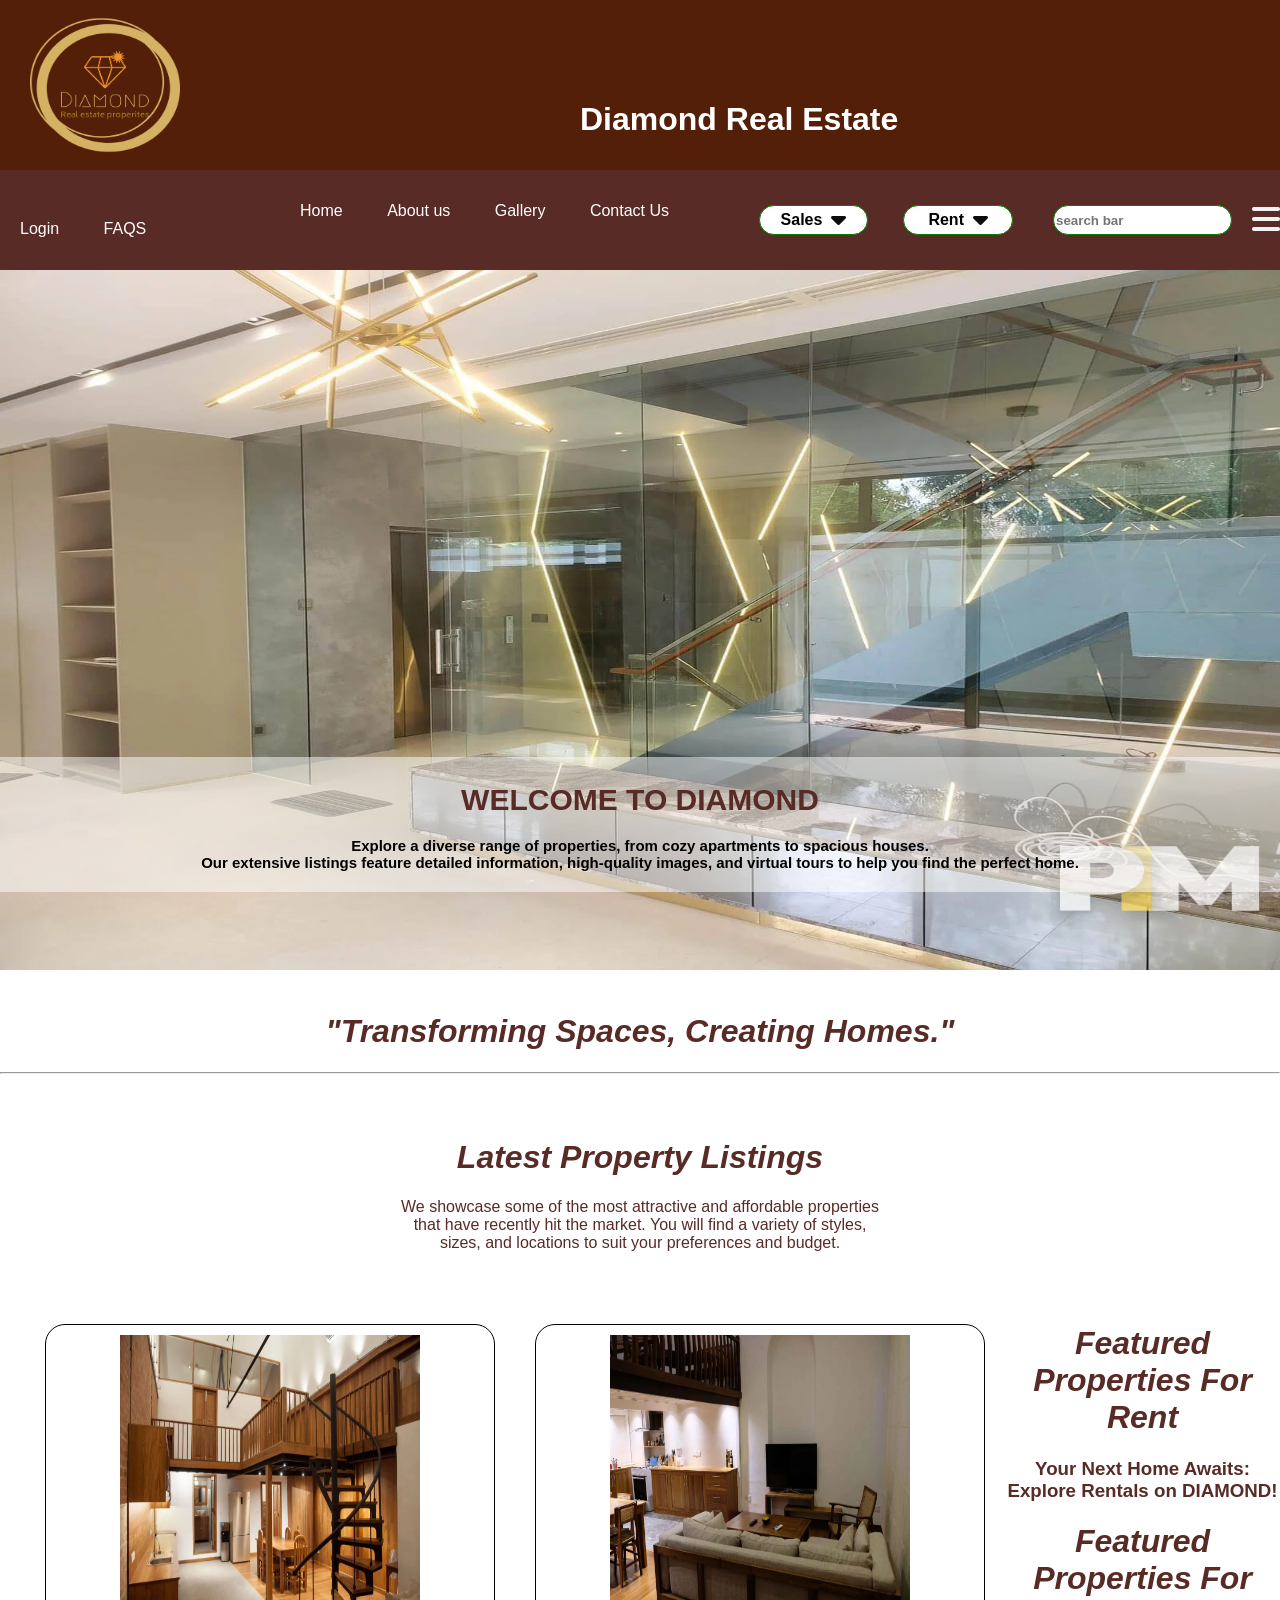
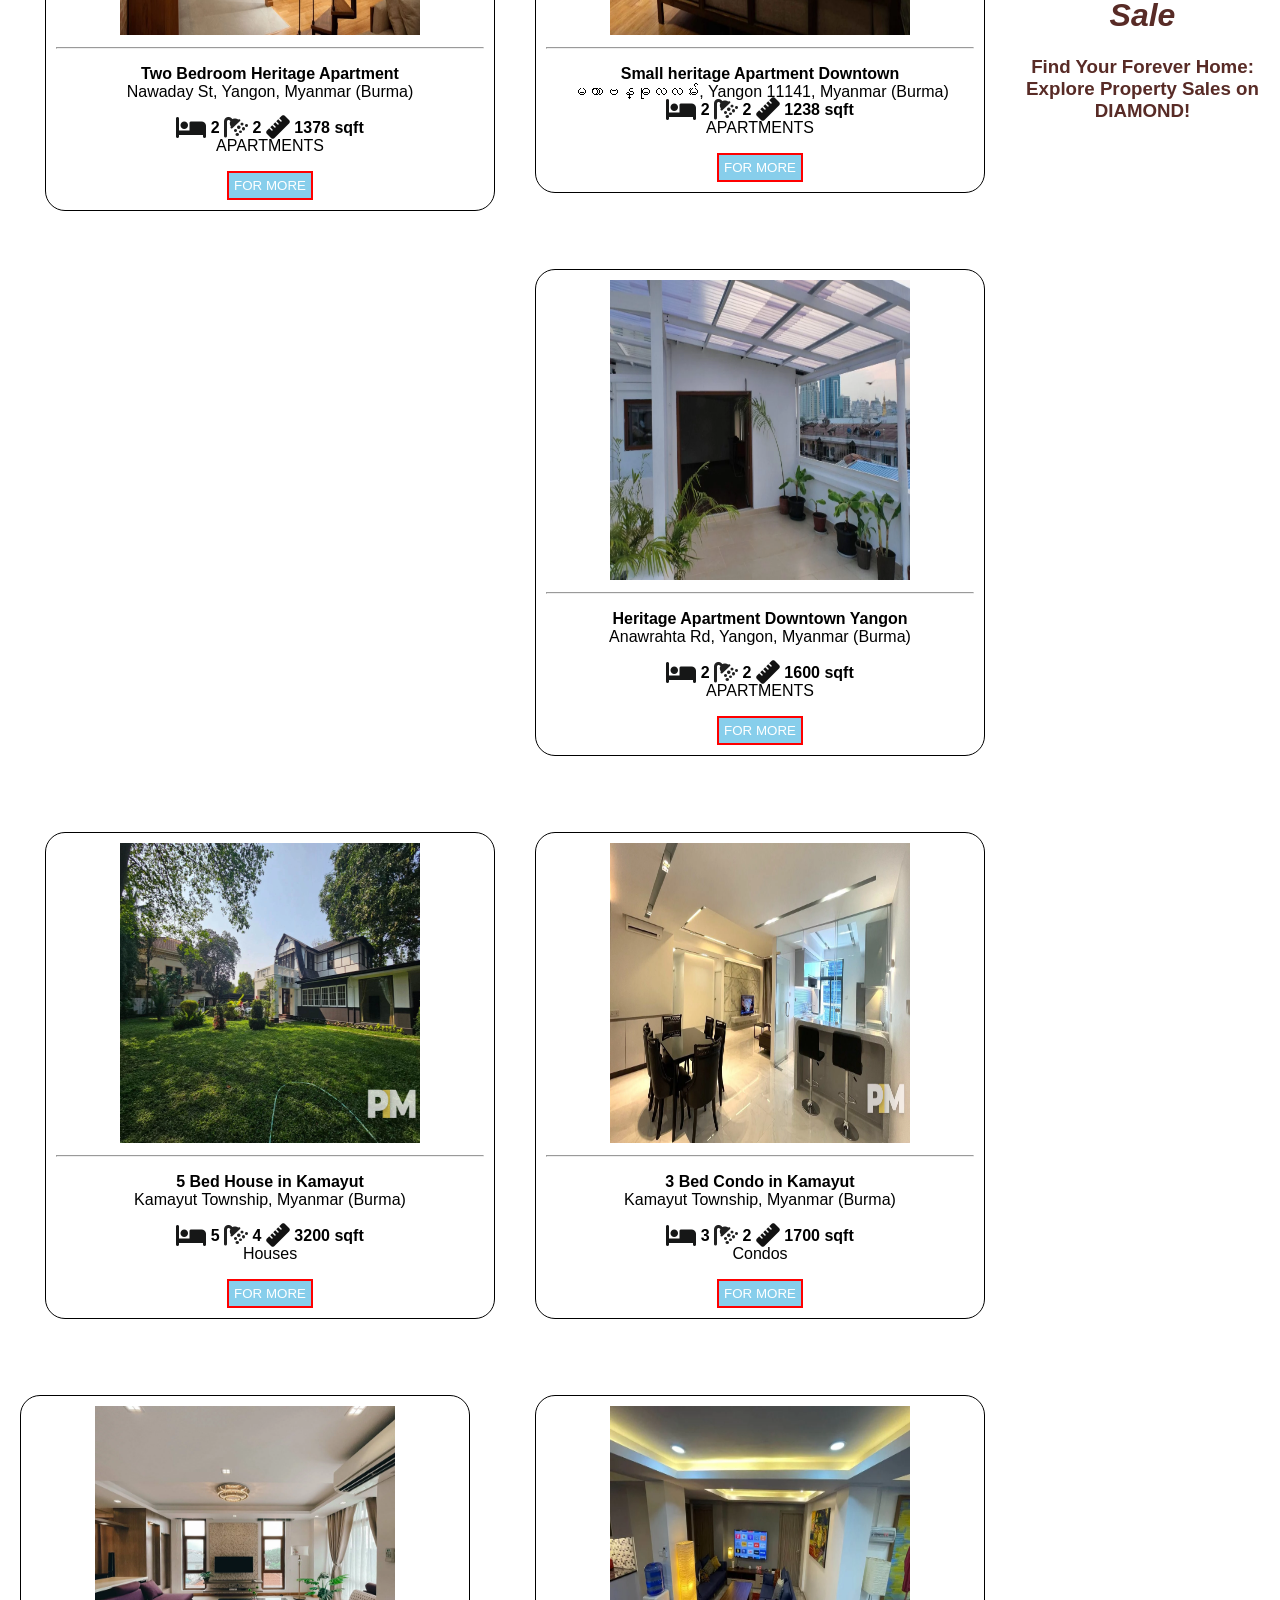
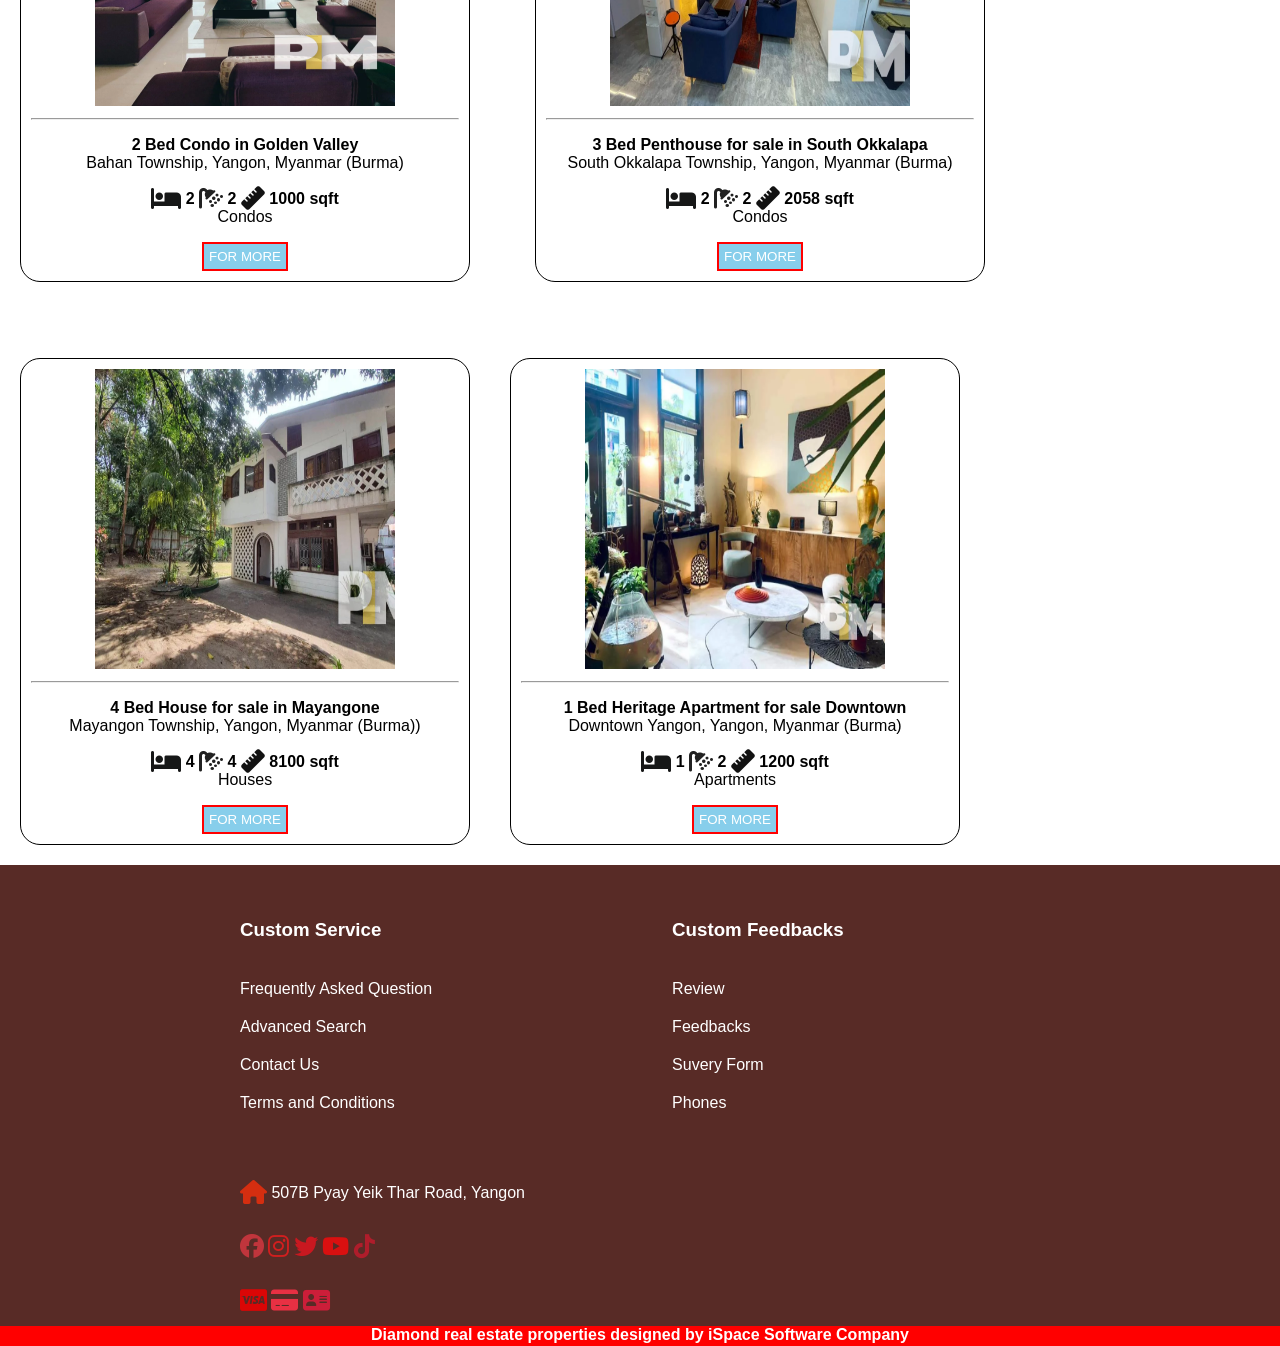
<file: Real Estate/INDEX.html>
<!DOCTYPE html>
<html>
<head>
	<meta charset="utf-8">
	<meta name="viewport" content="width=device-width, initial-scale=1">
	<title>Home</title>
	<link rel="stylesheet" type="text/css" href="CSS/food.css">

	<link rel="stylesheet" type="text/css" href="https://cdnjs.cloudflare.com/ajax/libs/font-awesome/6.4.2/css/all.min.css">
</head>
<body>
	<div class="container">
		<header>
			<a href="INDEX.html"><img src="images/logo-no-background.png"></a>
        	<h1 align="center">Diamond Real Estate</h1>
    	</header>

		<div class="header">
			
			<div class="nav" >
				<a href="INDEX.html" style="margin-left: 280px;">Home</a>
				<a href="aboutus.html">About us</a>
			
				
				<a href="Gallery.html">Gallery</a>
				<a href="contactus.html">Contact Us</a>
				<a href="login.html">Login</a>
				<a href="FAQ.html">FAQS</a>
			</div>
			<span class="lang"><a href="Rent.html" style="color:black;"><b>Sales   &nbsp;<i class="fa-solid fa-caret-down fa-xl" style="color: #0c0d0d;"></i></b></a>
				

					<div class="dropdown">
					<a href="Rent.html#Apartment">Apartment </a>
					<a href="Rent.html#Condo">Condo</a>
					<a href="Rent.html#Villa">Villa 	</a>
					<a href="Rent.html#Office">Office 	</a>
					
				</div>
			</span>
			<span class="lang"><a href="Rent.html" style="color:black;"><b>Rent &nbsp;<i class="fa-solid fa-caret-down fa-xl" style="color: #0c0d0d;"></i></b></a>

				

					<div class="dropdown">
					<a href="Rent.html#Apartment">Apartment </a>
					<a href="Rent.html#Condo">Condo</a>
					<a href="Rent.html#Villa">Villa 	</a>
					<a href="Rent.html#Office">Office 	</a>
					
				</div>
			</span>
			
			
			<input type="text" name="Search" placeholder="search bar">
			<i class="fa-solid fa-magnifying-glass fa-lg" style="color: #18953e;position: absolute; left:1360px;"></i>
			<span class="bar"><i class="fa-solid fa-bars fa-2xl" style="color: #f0f2f4;" ></i></span>
		</div>
		<div class="mid">
			

			
			<div class="slideshow-container">

				<div class="mySlides fade">
  					
  					<img src="images/h1.webp" style="width:100%; height: 700px;" >
  					<div class="text">
  						<h1 style="color:#582b26; text-align: center;">WELCOME TO DIAMOND</h1>
						<p align="center" style="color:black;"><b> Explore a diverse range of properties, from cozy apartments to spacious houses.<br>Our extensive listings feature detailed information, high-quality images, and virtual tours to help you find the perfect home.</b></p>
					</div>
				</div>

				<div class="mySlides fade">
  					
  					<img src="images/h2.webp" style="width:100%; height: 700px;">
  					<div class="text">
  						<h1 style="color:#582b26; text-align: center;">WELCOME TO DIAMOND</h1>
						<p align="center" style="color:black;"><b> Explore a diverse range of properties, from cozy apartments to spacious houses.<br>Our extensive listings feature detailed information, high-quality images, and virtual tours to help you find the perfect home.</b></p>
				</div>
				</div>

				<div class="mySlides fade">
  					
  					<img src="images/h3.webp" style="width:100%; height: 700px;">
  					<div class="text">
  						<h1 style="color:#582b26; text-align: center;">WELCOME TO DIAMOND</h1>
						<p align="center" style="color:black;"><b> Explore a diverse range of properties, from cozy apartments to spacious houses.<br>Our extensive listings feature detailed information, high-quality images, and virtual tours to help you find the perfect home.</b></p>
				</div>
				</div>

			</div>
			<br>

			<div style="text-align:center">
  				<span class="dot"></span> 
  				<span class="dot"></span> 
  				<span class="dot"></span> 
			</div>
			<h1 align="center" style="color: #582b26;"><i>"Transforming Spaces, Creating Homes."</i></h1>

			<hr>

			<div class="mid">
			<br>
			<br>
			
			
			
					<div class="text1">
						<h1 style="color: #582b26;"><i>Latest Property Listings</i></h1>
						<p style="color: #582b26;">We showcase some of the most attractive and affordable properties <br> that have recently hit the market. You will find a variety of styles, <br> sizes, and locations to suit your preferences and budget.</p>
					</div>
					
					<div class="part1"> 
						<br>
						<br>

						<a href="Rent.html#Apartment">
							<div class="house" style="width:500px:">
							<img src="houseimg/NR1.webp">
							<hr>
						
							<p style="text-align:center;">
								<b>Two Bedroom Heritage Apartment <br></b>
								Nawaday St, Yangon, Myanmar (Burma)<br><br>
								<i class="fa-solid fa-bed fa-xl" style="color: #161717;"></i>
								<b>2</b>
								<i class="fa-solid fa-shower fa-xl" style="color: #212121;"></i>
								<b>2</b>
								<i class="fa-solid fa-ruler fa-xl" style="color: #121212;"></i>
								<b>1378 sqft</b>
								<br>
								APARTMENTS

							</p>
							
							<input id="box" type="submit"  value="FOR MORE">
							</div>
						</a>


					</div>


					<div class="part2">
						<br>
						<br>
						<a href="Rent.html#Apartment">
						<div class="house" >
							<img src="houseimg/NR2.webp">
							<hr>
							
							<p style="text-align:center;">
								<b>Small heritage Apartment Downtown</b><br>
								 မဟာဗန္ဓုလလမ်း, Yangon 11141, Myanmar (Burma)<br>
								<i class="fa-solid fa-bed fa-xl" style="color: #161717;"></i>
								<b>2</b>
								<i class="fa-solid fa-shower fa-xl" style="color: #212121;"></i>
								<b>2</b>
								<i class="fa-solid fa-ruler fa-xl" style="color: #121212;"></i>
								<b>1238 sqft</b>
								<br>
								APARTMENTS

							</p>
							<input id="box" type="submit" value="FOR MORE">
						</div>	
						</a>					
					</div>

					<div class="part3">
						<br>
						<br>
						<a href="Rent.html#Apartment">
						<div class="house">
							<img src="houseimg/NR3.webp">
							<hr>
							
							<p style="text-align:center;">
								<b>Heritage Apartment Downtown Yangon<br></b>
								Anawrahta Rd, Yangon, Myanmar (Burma)<br><br>
								<i class="fa-solid fa-bed fa-xl" style="color: #161717;"></i>
								<b>2</b>
								<i class="fa-solid fa-shower fa-xl" style="color: #212121;"></i>
								<b>2</b>
								<i class="fa-solid fa-ruler fa-xl" style="color: #121212;"></i>
								<b>1600 sqft</b>
								<br>
								APARTMENTS

							</p>
							<input id="box" type="submit" value="FOR MORE">
						</div>	
						</a>					
					</div>







				

				
						<br>
						<br>
					<div class="text2">
						<h1 style="color: #582b26;"><i> Featured Properties For Rent</i></h1>
						<h3 style="color: #582b26;">Your Next Home Awaits: Explore Rentals on DIAMOND!</h3>
					</div>
				
				<div class="part4">
					
					
						<br>
						<br>

						<a href="Rent.html#Villa">
							<div class="house" style="width:500px:">
							<img src="houseimg/house8.webp">
							<hr>
						
							<p style="text-align:center;">
								<b>5 Bed House in Kamayut<br></b>
								Kamayut Township, Myanmar (Burma)<br><br>
								<i class="fa-solid fa-bed fa-xl" style="color: #161717;"></i>
								<b>5</b>
								<i class="fa-solid fa-shower fa-xl" style="color: #212121;"></i>
								<b>4</b>
								<i class="fa-solid fa-ruler fa-xl" style="color: #121212;"></i>
								<b>3200 sqft</b>
								<br>
								Houses

							</p>
							<input id="box" type="submit"  value="FOR MORE">
							</div>
						</a>

				</div>
				<div class="part5">
						<br>
						<br>
						<a href="Rent.html#Condo">
						<div class="house" >
							<img src="houseimg/house9.webp">
							<hr>
							
							<p style="text-align:center;">
								<b>3 Bed Condo in Kamayut<br></b>
								Kamayut Township, Myanmar (Burma)<br><br>
								<i class="fa-solid fa-bed fa-xl" style="color: #161717;"></i>
								<b>3</b>
								<i class="fa-solid fa-shower fa-xl" style="color: #212121;"></i>
								<b>2</b>
								<i class="fa-solid fa-ruler fa-xl" style="color: #121212;"></i>
								<b>1700 sqft</b>
								<br>
								Condos
							</p>
							<input id="box" type="submit" name="Add to Cart" value="FOR MORE">
						</div>	
						</a>					
				</div>

				<div class="part6">
						<br>
						<br>
						<a href="Rent.html#Condo">
						<div class="house">
							<img src="houseimg/house10.webp">
							<hr>
							
							<p style="text-align:center;">
								<b>2 Bed Condo in Golden Valley<br></b>
								Bahan Township, Yangon, Myanmar (Burma)<br><br>
								<i class="fa-solid fa-bed fa-xl" style="color: #161717;"></i>
								<b>2</b>
								<i class="fa-solid fa-shower fa-xl" style="color: #212121;"></i>
								<b>2</b>
								<i class="fa-solid fa-ruler fa-xl" style="color: #121212;"></i>
								<b>1000 sqft</b>
								<br>
								Condos
							</p>
							<input id="box" type="submit" name="Add to Cart" value="FOR MORE">
						</div>	
						</a>					
				</div>






				<div class="text3">
						
						<h1 style="color: #582b26;"><i>Featured Properties For Sale</i></u></h1>
						<h3 style="color: #582b26;">Find Your Forever Home: Explore Property Sales on DIAMOND!</h3>
				</div>

					<div class="part7">
						<br>
						<br>

						<a href="Rent.html#Condo">
							<div class="house" style="width:500px:">
							<img src="houseimg/sale_h1.webp">
							<hr>
						
							<p style="text-align:center;">
								<b>3 Bed Penthouse for sale in South Okkalapa<br></b>
								South Okkalapa Township, Yangon, Myanmar (Burma)<br><br>
								<i class="fa-solid fa-bed fa-xl" style="color: #161717;"></i>
								<b>2</b>
								<i class="fa-solid fa-shower fa-xl" style="color: #212121;"></i>
								<b>2</b>
								<i class="fa-solid fa-ruler fa-xl" style="color: #121212;"></i>
								<b>2058 sqft</b>
								<br>
								Condos
							</p>
							
							<input id="box" type="submit" name="Add to Cart" value="FOR MORE">
							</div>
						</a>

					</div>

					<div class="part8">
						<br>
						<br>
						<a href="Rent.html#Villa">
						<div class="house" >
							<img src="houseimg/sale_h2.webp">
							<hr>
							
							<p style="text-align:center;">
								<b>4 Bed House for sale in Mayangone<br></b>
								Mayangon Township, Yangon, Myanmar (Burma))<br><br>
								<i class="fa-solid fa-bed fa-xl" style="color: #161717;"></i>
								<b>4</b>
								<i class="fa-solid fa-shower fa-xl" style="color: #212121;"></i>
								<b>4</b>
								<i class="fa-solid fa-ruler fa-xl" style="color: #121212;"></i>
								<b>8100 sqft</b>
								<br>
								Houses
							</p>
							<input id="box" type="submit" name="Add to Cart" value="FOR MORE">
						</div>	
						</a>					
					</div>

					<div class="part9">
						<br>
						<br>
						<a href="Rent.html#Apartment">
						<div class="house">
							<img src="houseimg/sale_h3.webp">
							<hr>
							
							<p style="text-align:center;">
								<b>1 Bed Heritage Apartment for sale Downtown<br></b>
								Downtown Yangon, Yangon, Myanmar (Burma)<br><br>
								<i class="fa-solid fa-bed fa-xl" style="color: #161717;"></i>
								<b>1</b>
								<i class="fa-solid fa-shower fa-xl" style="color: #212121;"></i>
								<b>2</b>
								<i class="fa-solid fa-ruler fa-xl" style="color: #121212;"></i>
								<b>1200 sqft</b>
								<br>
								Apartments
							</p>
							<input id="box" type="submit" name="Add to Cart" value="FOR MORE">
						</div>	
						</a>					
					</div>







				
			<br>
			<br>
			<br>

			<script>
			let slideIndex = 0;
			showSlides();

			function showSlides() {
  			let i;
  			let slides = document.getElementsByClassName("mySlides");
  			let dots = document.getElementsByClassName("dot");
  			for (i = 0; i < slides.length; i++) {
    			slides[i].style.display = "none";  
 			}
  			slideIndex++;
  			if (slideIndex > slides.length) {slideIndex = 1}    
  			for (i = 0; i < dots.length; i++) {
    			dots[i].className = dots[i].className.replace(" active", "");
  			}
  			slides[slideIndex-1].style.display = "block";  
  			dots[slideIndex-1].className += " active";
  			setTimeout(showSlides, 2000); // Change image every 2 seconds
			}
			</script>

		
		</div>




		<div class="footer">	
			 
			 	<div class="one">
			 		<ul>
			 			<li><h3><a href="contactus.html">Custom Service</a></h3></li>
			 			<li><a href="FAQ.html">Frequently Asked Question</a></li>
			 			<li><a href="contactus.html">Advanced Search</a></li>
			 			<li><a href="contactus.html">Contact Us</a></li>
			 			<li><a href="contactus.html">Terms and Conditions</a></li>
			 		</ul>
			 	
			</div>
			<div class="two">
			 		<ul>
			 			<li><h3><a href="aboutus.html">Custom Feedbacks</a></h3></li>
			 			<li><a href="aboutus.html">Review</a></li>
			 			<li><a href="aboutus.html">Feedbacks</a></li>
			 			<li><a href="aboutus.html"><a href="#">Suvery Form</a></li>
			 			<li><a href="aboutus.html">Phones</a></li>
			 		</ul>
			 	
			</div>
			<div class="three">
			 	<ul>	
			 		<li>
			 			<i class="fa-solid fa-house fa-xl" style="color: #d52e10;"></i>
			 			507B Pyay Yeik Thar Road, Yangon
			 			<br>
			 			<br>
			 			<br>
			 			<a href="https://www.facebook.com/"><i class="fa-brands fa-facebook fa-xl" style="color: #c0353c;"></i></a>
			 			<a href="https://www.instagram.com/"><i class="fa-brands fa-instagram fa-xl" style="color: #d11f1f;"></i></a>
			 			<a href="https://www.twitter.com/"><i class="fa-brands fa-twitter fa-xl" style="color: #c91820;"></i></a>
			 			
			 			<a href="https://www.youtube.com/"><i class="fa-brands fa-youtube fa-xl" style="color: #da1010;"></i></a>
			 			<a href="https://www.tiktok.com/"><i class="fa-brands fa-tiktok fa-xl" style="color: #af1d2b;"></i></a>
			 			
			 			<br>
			 			<br>
			 			<br>
			 			<a href="https://myanmar.visa.com/"><i class="fa-brands fa-cc-visa fa-xl" style="color: #db0606;"></i></a>
			 			<a href="https://usa.visa.com/pay-with-visa/find-card/apply-credit-card"><i class="fa-solid fa-credit-card fa-xl" style="color: #e83043;"></i></a>
			 			
			 			<a href="https://www.freepik.com/free-photos-vectors/business-card"><i class="fa-solid fa-address-card fa-xl" style="color: #cc1e39;"></i></a>
			 			
			 		</li>
			 	</ul>
			 	
			 </div>
			 <div class="four">

			 	<p><b>Diamond real estate properties designed by iSpace Software Company</b></p>
			 </div>
	
		</div>
	</div>
	

</body>
</html>
</file>
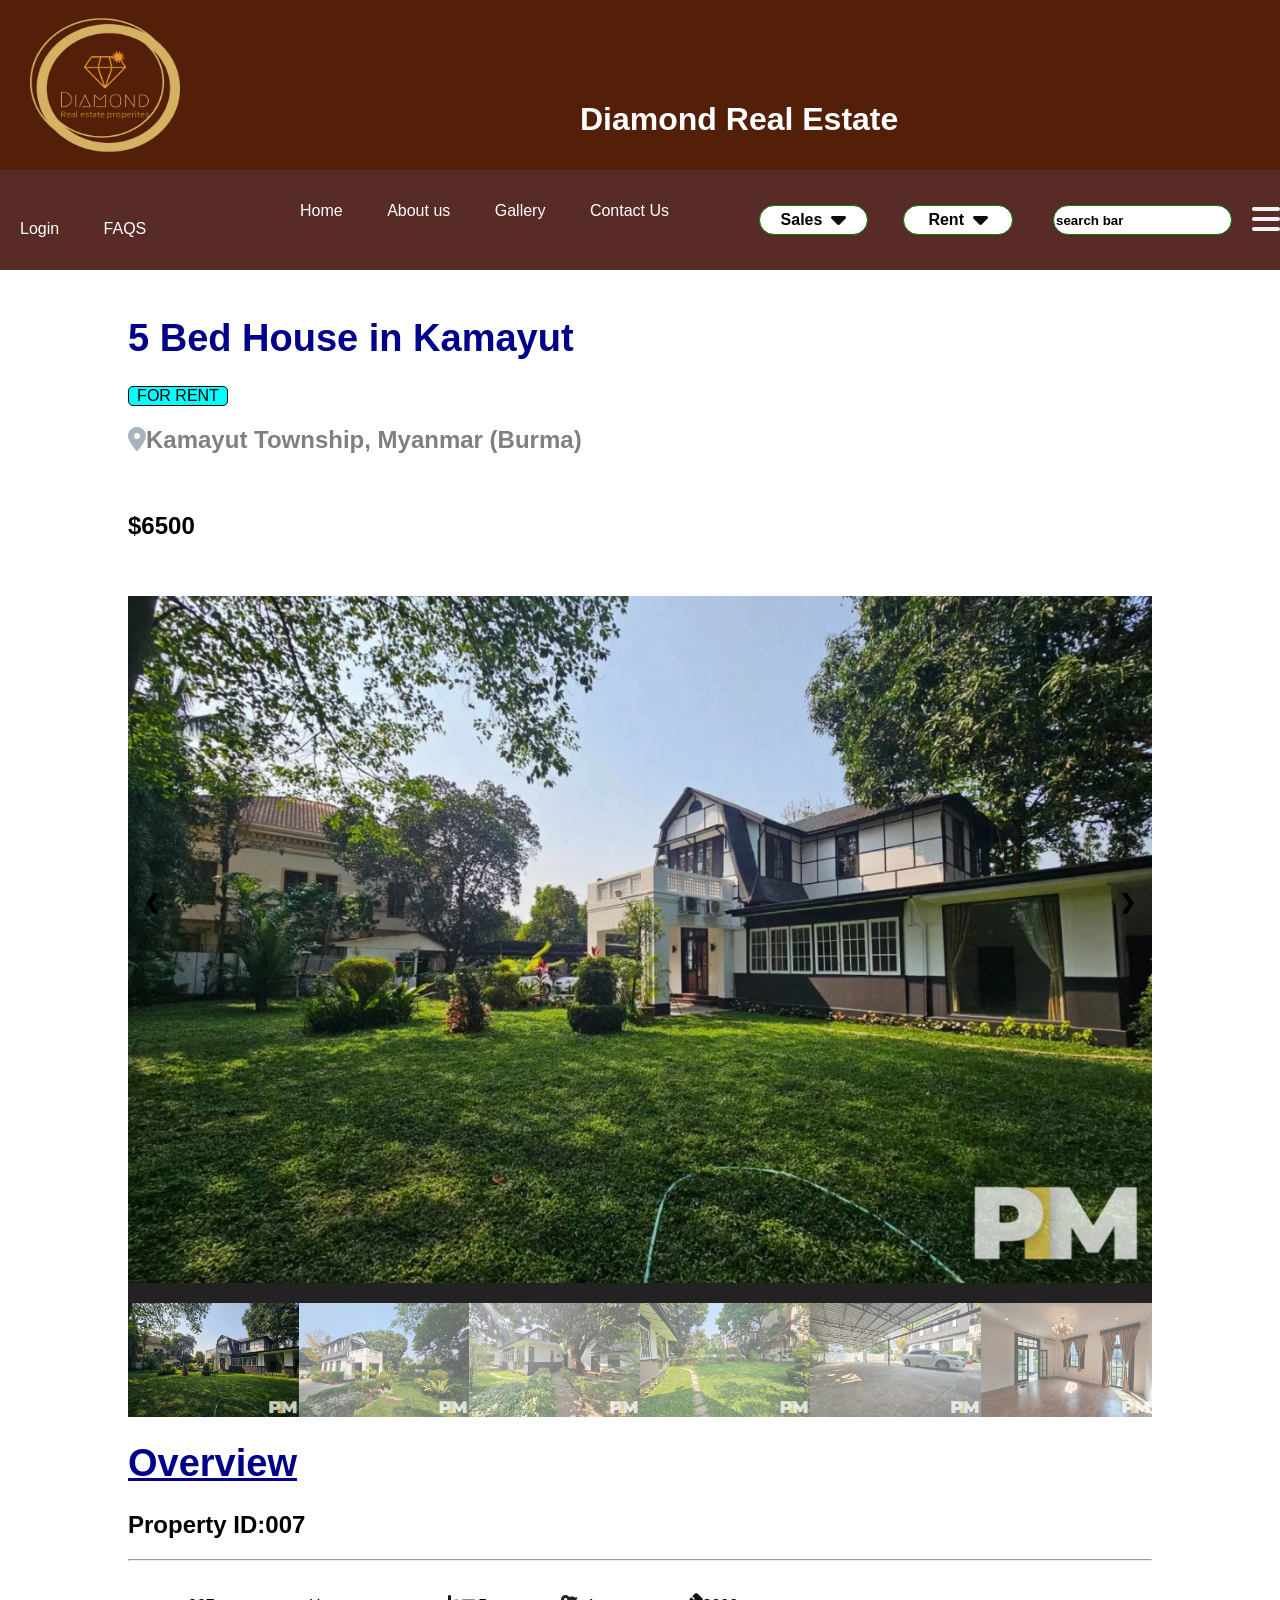
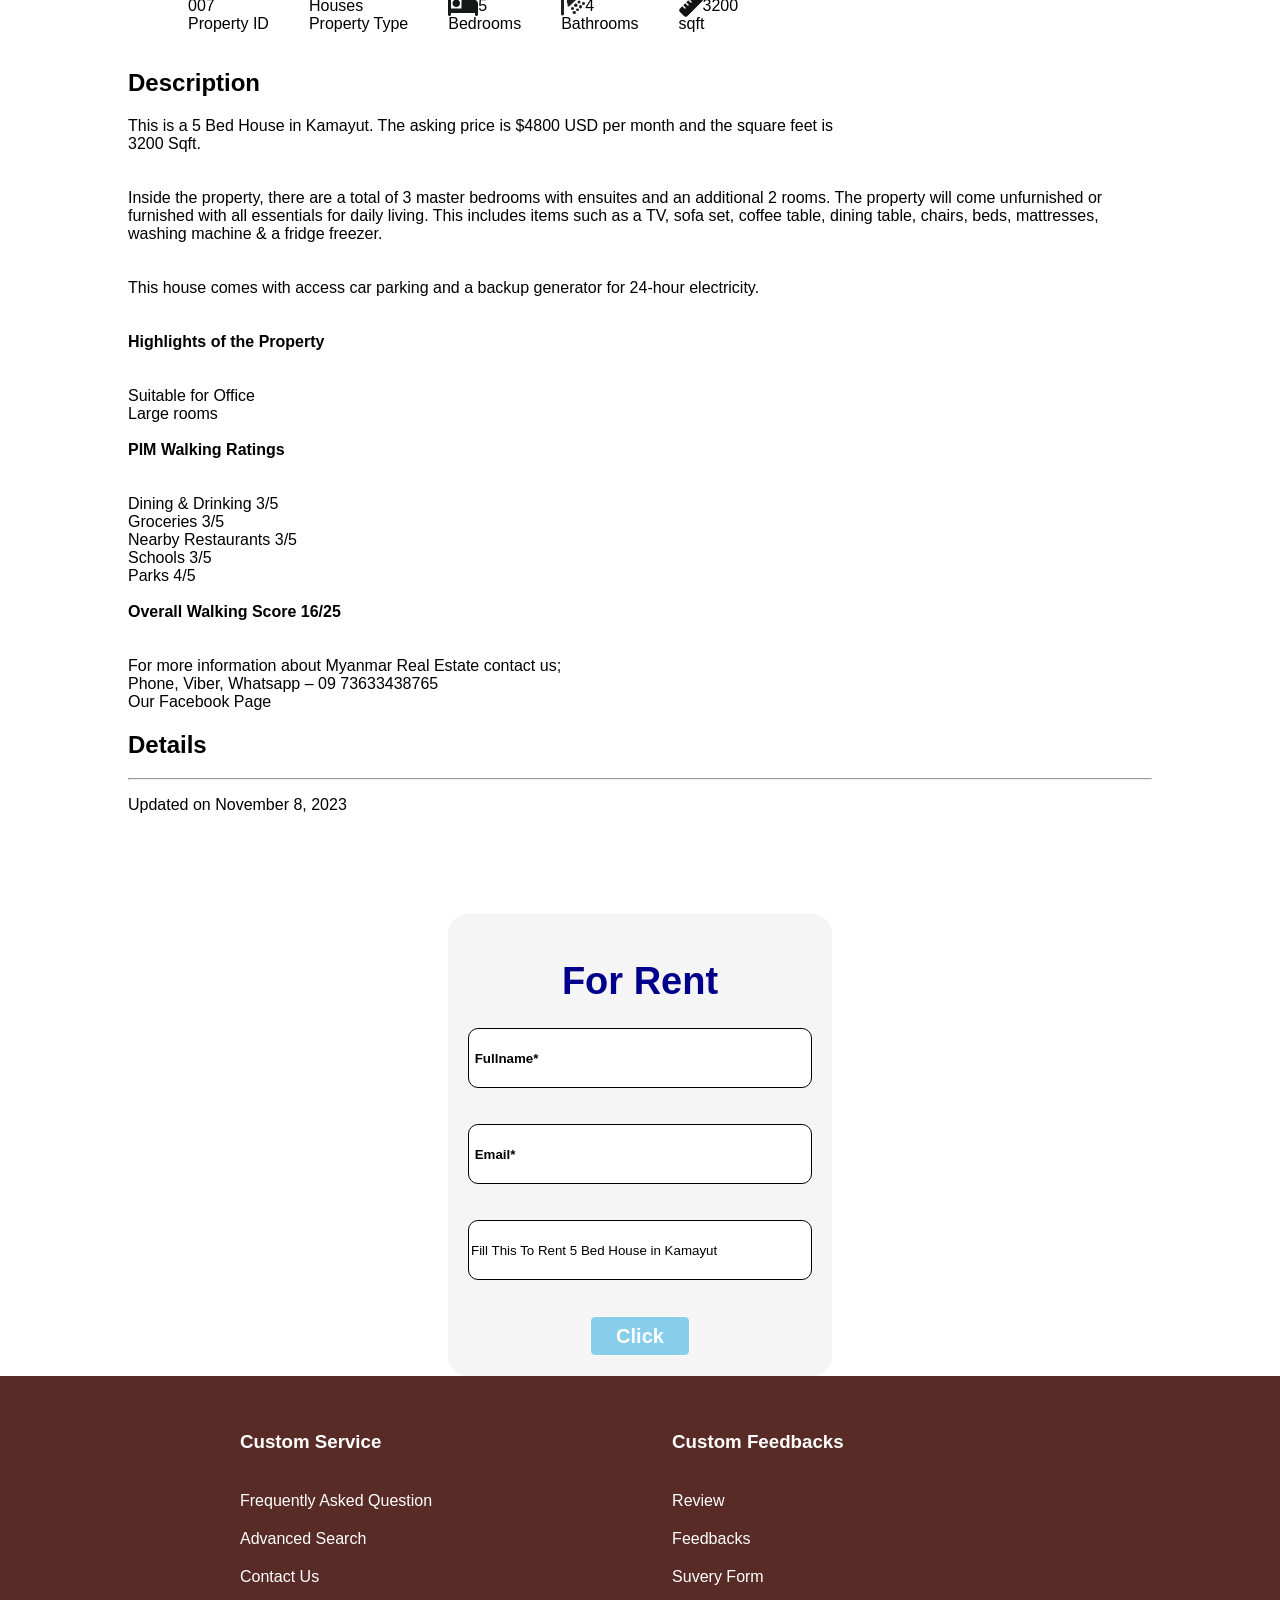
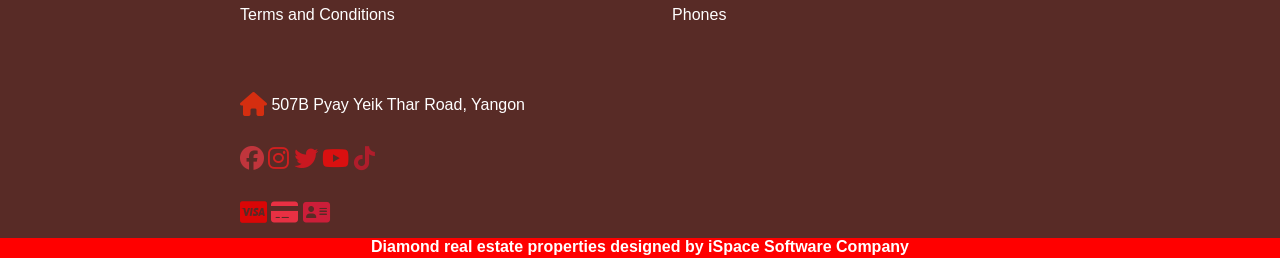
<file: Real Estate/Detail.html>
<!DOCTYPE html>
<html>
<head>
	<meta charset="utf-8">
	<meta name="viewport" content="width=device-width, initial-scale=1">
	<title>House Detail</title>
	<link rel="stylesheet" type="text/css" href="CSS/food.css">
	<link rel="stylesheet" type="text/css" href="CSS/detail.css">

	<link rel="stylesheet" type="text/css" href="https://cdnjs.cloudflare.com/ajax/libs/font-awesome/6.4.2/css/all.min.css">
</head>
<body>
	<div class="container" >
		<header>
			<a href="INDEX.html"><img src="images/logo-no-background.png"></a>
        	<h1 align="center">Diamond Real Estate</h1>
    	</header>

		<div class="header">
			
			<div class="nav" >
				<a href="INDEX.html" style="margin-left: 280px;">Home</a>
				<a href="aboutus.html">About us</a>
			
				
				<a href="Gallery.html">Gallery</a>
				<a href="contactus.html">Contact Us</a>
				<a href="login.html">Login</a>
				<a href="FAQ.html">FAQS</a>
			</div>
			<span class="lang"><a href="#" style="color:black;"><b>Sales   &nbsp;<i class="fa-solid fa-caret-down fa-xl" style="color: #0c0d0d;"></i></b></a>
				<br>
				

					<div class="dropdown"  >
					<a href="Rent.html#Apartment">Apartment </a>
					<a href="Rent.html#Condo">Condo</a>
					<a href="Rent.html#Villa">Villa 	</a>
					<a href="Rent.html#Office">Office 	</a>
					
				</div>
			</span>
			<span class="lang"><a href="Rent.html" style="color:black;"><b>Rent &nbsp;<i class="fa-solid fa-caret-down fa-xl" style="color: #0c0d0d;"></i></b></a>
				<br>
				

					<div class="dropdown">
					<a href="Rent.html#Apartment">Apartment </a>
					<a href="Rent.html#Condo">Condo</a>
					<a href="Rent.html#Villa">Villa 	</a>
					<a href="Rent.html#Office">Office 	</a>
					
				</div>
			</span>
			
			
			<input type="text" name="Search" placeholder="search bar">
			<i class="fa-solid fa-magnifying-glass fa-lg" style="color: #18953e;position: absolute; left:1360px;"></i>
			<span class="bar"><i class="fa-solid fa-bars fa-2xl" style="color: #f0f2f4;" ></i></span>
		</div>
		<br>
		<br>
		<div class="mid">
			
			<div class="intro" style=" margin-left: 10%; width: 60%;">
				<h1 >
					<br>
					<br>
					5 Bed House in Kamayut
					<br>
				</h1>
				<p style="border: 1px solid black; background:cyan; width: 100px; text-align:center; border-radius: 5px;">FOR RENT</p>
				<h2 style="color: gray;">
					<i class="fa-solid fa-location-dot" style="color: #abb2bf;"></i>Kamayut Township, Myanmar (Burma)
				</h2>
				<br>
				<h2>$6500</h2>
				
			</div>
			
			

			
			<br>
			<br>
			
			
			
					<div class="gallery-container">
  						<div class="mySlides">
    					
    					<img src="houseimg/d1.webp" style="width:100%" height="40%">
  					</div>

  					<div class="mySlides">
    					
    					<img src="houseimg/d2.webp"style="width:100%"height="40%">
  					</div>

  					<div class="mySlides">
    					
    					<img src="houseimg/d3.webp" style="width:100%"height="40%">
  					</div>
    
  					<div class="mySlides">
    					
    					<img src="houseimg/d4.webp" style="width:100%"height="40%">
  					</div>

  					<div class="mySlides">
    					
    					<img src="houseimg/d5.webp" style="width:100%"height="40%">
  					</div>
    
  					<div class="mySlides">
    					
    					<img src="houseimg/d6.webp" style="width:100%"height="40%">
  					</div>
    
  					<a class="prev" onclick="plusSlides(-1)">❮</a>
 					<a class="next" onclick="plusSlides(1)">❯</a>

  				<div class="caption-container">
    				<p id="caption"></p>
  				</div>

  				<div class="row">
    				<div class="column">
      					<img class="demo cursor" src="houseimg/d1.webp" style="width:100%" onclick="currentSlide(1)" >
    				</div>
    				<div class="column">
      					<img class="demo cursor" src="houseimg/d2.webp" style="width:100%" onclick="currentSlide(2)" >
    				</div>
    				<div class="column">
      					<img class="demo cursor" src="houseimg/d3.webp" style="width:100%" onclick="currentSlide(3)" >
    				</div>
    				<div class="column">
      					<img class="demo cursor" src="houseimg/d4.webp" style="width:100%" onclick="currentSlide(4)" >
    				</div>
    				<div class="column">
      					<img class="demo cursor" src="houseimg/d5.webp" style="width:100%" onclick="currentSlide(5)" >
    				</div>    
    				<div class="column">
      					<img class="demo cursor" src="houseimg/d6.webp" style="width:100%" onclick="currentSlide(6)" >
    				</div>
  				</div>
  			</div>



  				<div class="letter" style="width:80%; margin-left: 10%;" id="letter">
  					<h1><u>Overview</u></h1>
  					<h2 >Property ID:007</h2>
  				
  				<hr >
  				<ul >
  					<li>007 <br>Property ID</li>
  					<li>Houses <br>Property Type</li>
  					<li><i class="fa-solid fa-bed fa-xl" style="color: #161717;"></i>5 <br>Bedrooms</li>	
  					<li><i class="fa-solid fa-shower fa-xl" style="color: #212121;"></i>4 <br>Bathrooms</li>
  					<li><i class="fa-solid fa-ruler fa-xl" style="color: #121212;"></i>3200 <br>sqft</li>

  				</ul>
  				<br>
  				<br>
  				<br>
  				<br>
  				<h2>Description</h2>
  				<p>
  					This is a 5 Bed House in Kamayut. The asking price is $4800 USD per month and the square feet is <br>
				 3200 Sqft.
  					<br><br>
				<br>

				Inside the property, there are a total of 3 master bedrooms with ensuites and an additional 2 rooms. The property will come unfurnished or furnished with all essentials for daily living. This includes items such as a TV, sofa set, coffee table, dining table, chairs, beds, mattresses, washing machine & a fridge freezer.
				<br><br>
				<br>
				This house comes with access car parking and a backup generator for 24-hour electricity.
				<br><br>
				<br>
				<b> Highlights of the Property</b> 
				<br><br>
				<br>
					Suitable for Office
					<br>
					Large rooms
					<br>
					<br>
				<b> PIM Walking Ratings</b>
				<br><br>
				<br>
					Dining & Drinking 3/5 <br>
					Groceries 3/5 <br>
					Nearby Restaurants 3/5 <br>
					Schools 3/5 <br>
					Parks 4/5 <br><br>

				<b>Overall Walking Score 16/25</b>
				<br>
				<br>
				<br>
				For more information about Myanmar Real Estate contact us; <br>
				Phone, Viber, Whatsapp – 09 73633438765 <br>
				Our Facebook Page 
  				</p>

  				<h2>	Details</h2>
  				<hr>
  				<p   >Updated on November 8, 2023 </p>
  				</div>

  				<div class="form"  >
				
			<form  onsubmit="return signup()" style="width:30%">	
				<h1 align="center">For Rent</h1>

				<input type="text" placeholder=" Fullname*" id="username">
                <span id="mylocation"></span>
				<br>
				<br>
				<br>
				<input type="text" placeholder=" Email*" id="email">
                <span id="mylocation2"></span>
				<br>
				<br>
				<br>
				<div class="pwcon">	
					<input type="textbox" value="Fill This To Rent 5 Bed House in Kamayut" id="pw" >
					
					
				</div>
				<br>
				<br>
				
				
				
				


				
				
				
				
						

				
				
				
				<input class="right" type="submit" value="Click" name="LOGIN" id="but" >


																																																	


			</form>
			</div>


			</div>
		</div>

<script>
let slideIndex = 1;
showSlides(slideIndex);

function plusSlides(n) {
  showSlides(slideIndex += n);
}

function currentSlide(n) {
  showSlides(slideIndex = n);
}

function showSlides(n) {
  let i;
  let slides = document.getElementsByClassName("mySlides");
  let dots = document.getElementsByClassName("demo");
  let captionText = document.getElementById("caption");
  if (n > slides.length) {slideIndex = 1}
  if (n < 1) {slideIndex = slides.length}
  for (i = 0; i < slides.length; i++) {
    slides[i].style.display = "none";
  }
  for (i = 0; i < dots.length; i++) {
    dots[i].className = dots[i].className.replace(" active", "");
  }
  slides[slideIndex-1].style.display = "block";
  dots[slideIndex-1].className += " active";
  captionText.innerHTML = dots[slideIndex-1].alt;
}
function signup() {
  var name = document.getElementById('username').value;
        var email = document.getElementById('email').value;

        var user = "<input type='text' placeholder='Name*' id='username' style='border-radius: 10px;height: 60px;width: 100%;border: 1px solid red;'>";

        var pas = "<input type='password' placeholder='Email*' id='pw' style='border-radius: 10px;height: 60px;width: 100%;border: 1px solid red;'>";

        var flag = true;

        if (name.length > 1 && email.length > 1){
        	alert("rent success")
        } 
        


        if (name.length < 1) {
            
            document.getElementById('mylocation').innerHTML="<p align='center' style='color: red;'>Nmae is required***</p>"
            document.getElementById('username').outerHTML = user;
            flag = false;
        }

        

        if (email.length < 1) {
        	document.getElementById('mylocation2').innerHTML="<p align='center' style='color: red;'>Email is required***</p>"
            document.getElementById('email').outerHTML = pas;
            flag = false;
        }
        
         

        return flag;
       
        }

</script>



		<div class="footer">	
			 
			 	<div class="one">
			 		<ul>
			 			<li><h3><a href="contactus.html">Custom Service</a></h3></li>
			 			<li><a href="FAQ.html">Frequently Asked Question</a></li>
			 			<li><a href="contactus.html">Advanced Search</a></li>
			 			<li><a href="contactus.html">Contact Us</a></li>
			 			<li><a href="contactus.html">Terms and Conditions</a></li>
			 		</ul>
			 	
			</div>
			<div class="two">
			 		<ul>
			 			<li><h3><a href="aboutus.html">Custom Feedbacks</a></h3></li>
			 			<li><a href="aboutus.html">Review</a></li>
			 			<li><a href="aboutus.html">Feedbacks</a></li>
			 			<li><a href="aboutus.html"><a href="#">Suvery Form</a></li>
			 			<li><a href="aboutus.html">Phones</a></li>
			 		</ul>
			 	
			</div>
			<div class="three">
			 	<ul>	
			 		<li>
			 			<i class="fa-solid fa-house fa-xl" style="color: #d52e10;"></i>
			 			507B Pyay Yeik Thar Road, Yangon
			 			<br>
			 			<br>
			 			<br>
			 			<a href="https://www.facebook.com/"><i class="fa-brands fa-facebook fa-xl" style="color: #c0353c;"></i></a>
			 			<a href="https://www.instagram.com/"><i class="fa-brands fa-instagram fa-xl" style="color: #d11f1f;"></i></a>
			 			<a href="https://www.twitter.com/"><i class="fa-brands fa-twitter fa-xl" style="color: #c91820;"></i></a>
			 			
			 			<a href="https://www.youtube.com/"><i class="fa-brands fa-youtube fa-xl" style="color: #da1010;"></i></a>
			 			<a href="https://www.tiktok.com/"><i class="fa-brands fa-tiktok fa-xl" style="color: #af1d2b;"></i></a>
			 			
			 			<br>
			 			<br>
			 			<br>
			 			<a href="https://myanmar.visa.com/"><i class="fa-brands fa-cc-visa fa-xl" style="color: #db0606;"></i></a>
			 			<a href="https://usa.visa.com/pay-with-visa/find-card/apply-credit-card"><i class="fa-solid fa-credit-card fa-xl" style="color: #e83043;"></i></a>
			 			
			 			<a href="https://www.freepik.com/free-photos-vectors/business-card"><i class="fa-solid fa-address-card fa-xl" style="color: #cc1e39;"></i></a>
			 			
			 		</li>
			 	</ul>
			 	
			 </div>
			 <div class="four">

			 	<p><b>Diamond real estate properties designed by iSpace Software Company</b></p>
			 </div>
	
		</div>
	</div>
	

</body>
</html>
</file>
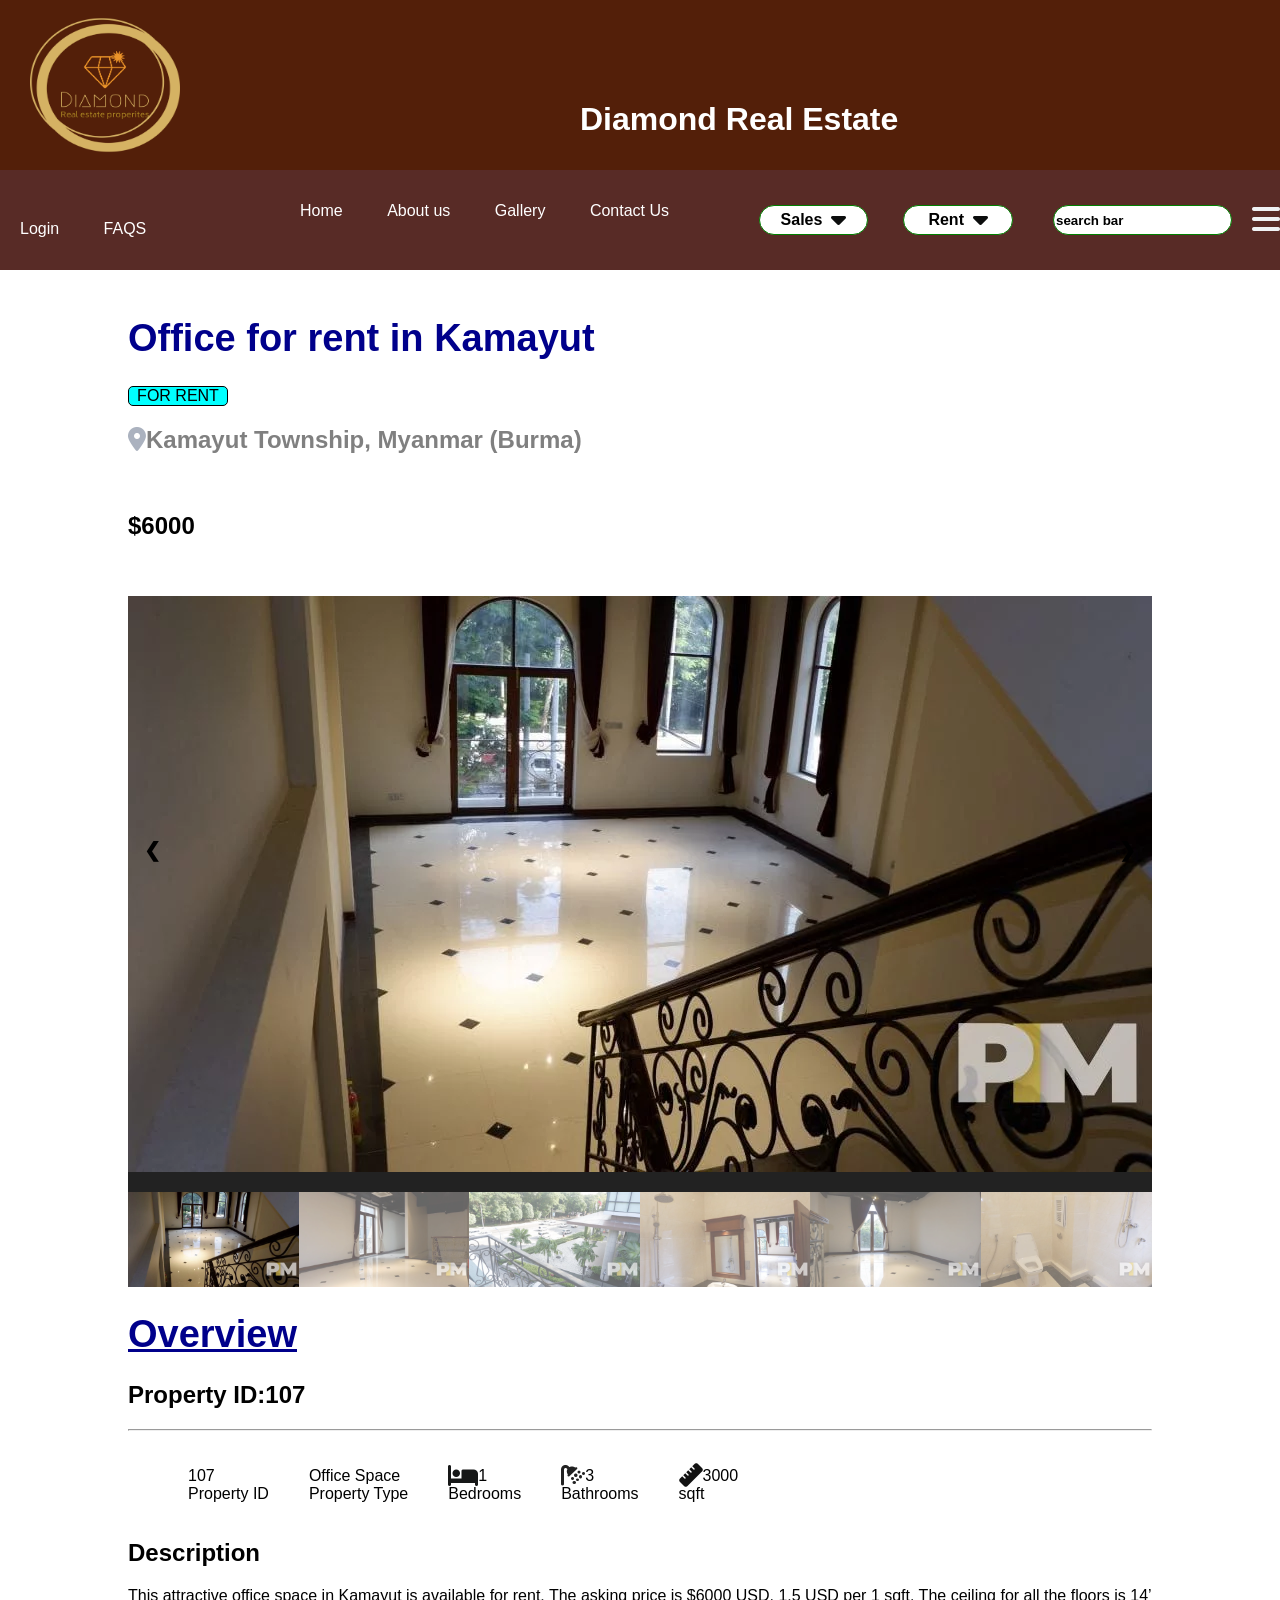
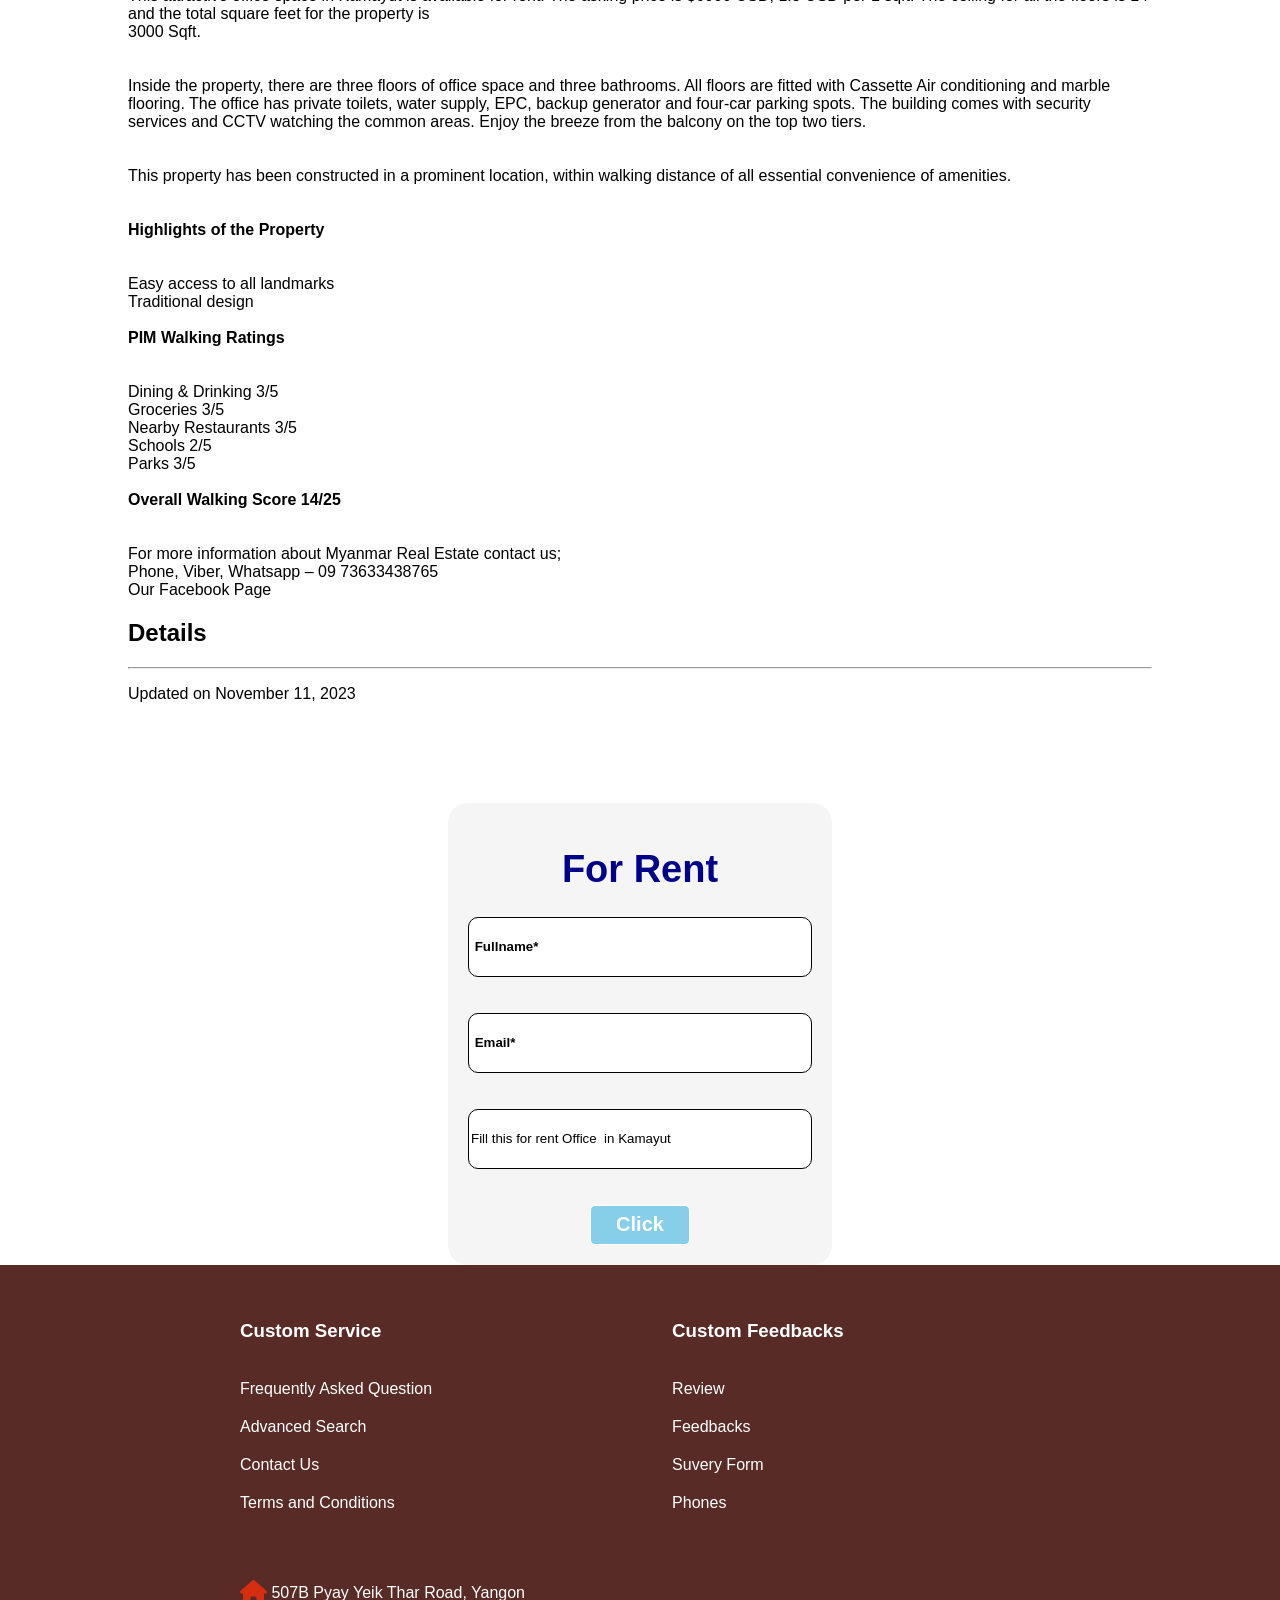
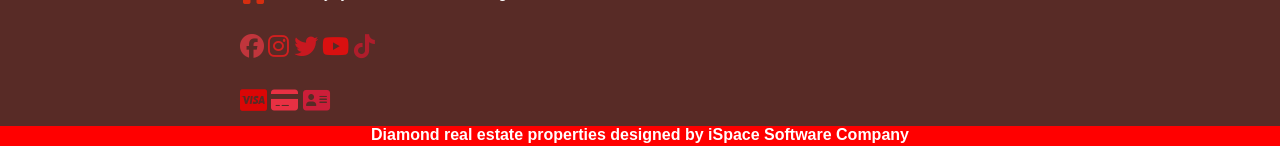
<file: Real Estate/Detail2.html>
<!DOCTYPE html>
<html>
<head>
	<meta charset="utf-8">
	<meta name="viewport" content="width=device-width, initial-scale=1">
	<title>Office Detail</title>
	<link rel="stylesheet" type="text/css" href="CSS/food.css">
	<link rel="stylesheet" type="text/css" href="CSS/detail.css">

	<link rel="stylesheet" type="text/css" href="https://cdnjs.cloudflare.com/ajax/libs/font-awesome/6.4.2/css/all.min.css">
</head>
<body>
	<div class="container" >
		<header>
			<a href="INDEX.html"><img src="images/logo-no-background.png"></a>
        	<h1 align="center">Diamond Real Estate</h1>
    	</header>

		<div class="header">
			
			<div class="nav" >
				<a href="INDEX.html" style="margin-left: 280px;">Home</a>
				<a href="aboutus.html">About us</a>
			
				
				<a href="Gallery.html">Gallery</a>
				<a href="contactus.html">Contact Us</a>
				<a href="login.html">Login</a>
				<a href="FAQ.html">FAQS</a>
			</div>
			<span class="lang"><a href="#" style="color:black;"><b>Sales   &nbsp;<i class="fa-solid fa-caret-down fa-xl" style="color: #0c0d0d;"></i></b></a>
				<br>
				

					<div class="dropdown"  >
					<a href="Rent.html#Apartment">Apartment </a>
					<a href="Rent.html#Condo">Condo</a>
					<a href="Rent.html#Villa">Villa 	</a>
					<a href="Rent.html#Office">Office 	</a>
					
				</div>
			</span>
			<span class="lang"><a href="Rent.html" style="color:black;"><b>Rent &nbsp;<i class="fa-solid fa-caret-down fa-xl" style="color: #0c0d0d;"></i></b></a>
				<br>
				

					<div class="dropdown">
					<a href="Rent.html#Apartment">Apartment </a>
					<a href="Rent.html#Condo">Condo</a>
					<a href="Rent.html#Villa">Villa 	</a>
					<a href="Rent.html#Office">Office 	</a>
					
				</div>
			</span>
			
			
			<input type="text" name="Search" placeholder="search bar">
			<i class="fa-solid fa-magnifying-glass fa-lg" style="color: #18953e;position: absolute; left:1360px;"></i>
			<span class="bar"><i class="fa-solid fa-bars fa-2xl" style="color: #f0f2f4;" ></i></span>
		</div>
		<br>
		<br>
		<div class="mid">
			
			<div class="intro" style=" margin-left: 10%; width: 60%;">
				<h1 >
					<br>
					<br>
					Office for rent in Kamayut
					<br>
				</h1>
				<p style="border: 1px solid black; background:cyan; width: 100px; text-align:center; border-radius: 5px;">FOR RENT</p>
				<h2 style="color: gray;">
					<i class="fa-solid fa-location-dot" style="color: #abb2bf;"></i>Kamayut Township, Myanmar (Burma)
				</h2>
				<br>
				<h2>$6000</h2>
				
			</div>
			
			

			
			<br>
			<br>
			
			
			
					<div class="gallery-container">
  						<div class="mySlides">
    					
    					<img src="houseimg/d1a.webp" style="width:100%" height="40%">
  					</div>

  					<div class="mySlides">
    					
    					<img src="houseimg/d2a.webp"style="width:100%"height="40%">
  					</div>

  					<div class="mySlides">
    					
    					<img src="houseimg/d3a.webp" style="width:100%"height="40%">
  					</div>
    
  					<div class="mySlides">
    					
    					<img src="houseimg/d4a.webp" style="width:100%"height="40%">
  					</div>

  					<div class="mySlides">
    					
    					<img src="houseimg/d5a.webp" style="width:100%"height="40%">
  					</div>
    
  					<div class="mySlides">
    					
    					<img src="houseimg/d6a.webp" style="width:100%"height="40%">
  					</div>
    
  					<a class="prev" onclick="plusSlides(-1)">❮</a>
 					<a class="next" onclick="plusSlides(1)">❯</a>

  				<div class="caption-container">
    				<p id="caption"></p>
  				</div>

  				<div class="row">
    				<div class="column">
      					<img class="demo cursor" src="houseimg/d1a.webp" style="width:100%" onclick="currentSlide(1)" >
    				</div>
    				<div class="column">
      					<img class="demo cursor" src="houseimg/d2a.webp" style="width:100%" onclick="currentSlide(2)" >
    				</div>
    				<div class="column">
      					<img class="demo cursor" src="houseimg/d3a.webp" style="width:100%" onclick="currentSlide(3)" >
    				</div>
    				<div class="column">
      					<img class="demo cursor" src="houseimg/d4a.webp" style="width:100%" onclick="currentSlide(4)" >
    				</div>
    				<div class="column">
      					<img class="demo cursor" src="houseimg/d5a.webp" style="width:100%" onclick="currentSlide(5)" >
    				</div>    
    				<div class="column">
      					<img class="demo cursor" src="houseimg/d6a.webp" style="width:100%" onclick="currentSlide(6)" >
    				</div>
  				</div>
  			</div>



  				<div class="letter" style="width:80%; margin-left: 10%;" id="letter">
  					<h1><u>Overview</u></h1>
  					<h2 >Property ID:107</h2>
  				
  				<hr >
  				<ul >
  					<li>107 <br>Property ID</li>
  					<li>Office Space <br>Property Type</li>
  					<li><i class="fa-solid fa-bed fa-xl" style="color: #161717;"></i>1 <br>Bedrooms</li>	
  					<li><i class="fa-solid fa-shower fa-xl" style="color: #212121;"></i>3 <br>Bathrooms</li>
  					<li><i class="fa-solid fa-ruler fa-xl" style="color: #121212;"></i>3000 <br>sqft</li>

  				</ul>
  				<br>
  				<br>
  				<br>
  				<br>
  				<h2>Description</h2>
  				<p>
  					This attractive office space in Kamayut is available for rent. The asking price is $6000 USD, 1.5 USD per 1 sqft. The ceiling for all the floors is 14’ and the total square feet for the property is <br>
				 3000 Sqft.
  					<br><br>
				<br>

				Inside the property, there are three floors of office space and three bathrooms. All floors are fitted with Cassette Air conditioning and marble flooring. The office has private toilets, water supply, EPC, backup generator and four-car parking spots. The building comes with security services and CCTV watching the common areas. Enjoy the breeze from the balcony on the top two tiers.
				<br><br>
				<br>
				This property has been constructed in a prominent location, within walking distance of all essential convenience of amenities.
				<br><br>
				<br>
				<b> Highlights of the Property</b> 
				<br><br>
				<br>
					Easy access to all landmarks
					<br>
					Traditional design
					<br>
					<br>
				<b> PIM Walking Ratings</b>
				<br><br>
				<br>
					Dining & Drinking 3/5 <br>
					Groceries 3/5 <br>
					Nearby Restaurants 3/5 <br>
					Schools 2/5 <br>
					Parks 3/5 <br><br>

				<b>Overall Walking Score 14/25</b>
				<br>
				<br>
				<br>
				For more information about Myanmar Real Estate contact us; <br>
				Phone, Viber, Whatsapp – 09 73633438765 <br>
				Our Facebook Page 
  				</p>

  				<h2>	Details</h2>
  				<hr>
  				<p   >Updated on November 11, 2023 </p>
  				</div>

  				<div class="form"  >
				
			<form  onsubmit="return signup()" style="width:30%">	
				<h1 align="center">For Rent</h1>

				<input type="text" placeholder=" Fullname*" id="username">
                <span id="mylocation"></span>
				<br>
				<br>
				<br>
				<input type="text" placeholder=" Email*" id="email">
                <span id="mylocation2"></span>
				<br>
				<br>
				<br>
				<div class="pwcon">	
					<input type="textbox" value="Fill this for rent Office  in Kamayut" id="pw" >
					
					
				</div>
				<br>
				<br>
				
				
				
				


				
				
				
				
						

				
				
				
				<input class="right" type="submit" value="Click" name="LOGIN" id="but" >


																																																	


			</form>
			</div>


			</div>
		</div>

<script>
let slideIndex = 1;
showSlides(slideIndex);

function plusSlides(n) {
  showSlides(slideIndex += n);
}

function currentSlide(n) {
  showSlides(slideIndex = n);
}

function showSlides(n) {
  let i;
  let slides = document.getElementsByClassName("mySlides");
  let dots = document.getElementsByClassName("demo");
  let captionText = document.getElementById("caption");
  if (n > slides.length) {slideIndex = 1}
  if (n < 1) {slideIndex = slides.length}
  for (i = 0; i < slides.length; i++) {
    slides[i].style.display = "none";
  }
  for (i = 0; i < dots.length; i++) {
    dots[i].className = dots[i].className.replace(" active", "");
  }
  slides[slideIndex-1].style.display = "block";
  dots[slideIndex-1].className += " active";
  captionText.innerHTML = dots[slideIndex-1].alt;
}
function signup() {
  var name = document.getElementById('username').value;
        var email = document.getElementById('email').value;

        var user = "<input type='text' placeholder='Name*' id='username' style='border-radius: 10px;height: 60px;width: 100%;border: 1px solid red;'>";

        var pas = "<input type='password' placeholder='Email*' id='pw' style='border-radius: 10px;height: 60px;width: 100%;border: 1px solid red;'>";

        var flag = true;

        if (name.length > 1 && email.length > 1){
        	alert("rent success")
        } 
        


        if (name.length < 1) {
            
            document.getElementById('mylocation').innerHTML="<p align='center' style='color: red;'>Nmae is required***</p>"
            document.getElementById('username').outerHTML = user;
            flag = false;
        }

        

        if (email.length < 1) {
        	document.getElementById('mylocation2').innerHTML="<p align='center' style='color: red;'>Email is required***</p>"
            document.getElementById('email').outerHTML = pas;
            flag = false;
        }
        
         

        return flag;
       
        }

</script>



		<div class="footer">	
			 
			 	<div class="one">
			 		<ul>
			 			<li><h3><a href="contactus.html">Custom Service</a></h3></li>
			 			<li><a href="FAQ.html">Frequently Asked Question</a></li>
			 			<li><a href="contactus.html">Advanced Search</a></li>
			 			<li><a href="contactus.html">Contact Us</a></li>
			 			<li><a href="contactus.html">Terms and Conditions</a></li>
			 		</ul>
			 	
			</div>
			<div class="two">
			 		<ul>
			 			<li><h3><a href="aboutus.html">Custom Feedbacks</a></h3></li>
			 			<li><a href="aboutus.html">Review</a></li>
			 			<li><a href="aboutus.html">Feedbacks</a></li>
			 			<li><a href="aboutus.html"><a href="#">Suvery Form</a></li>
			 			<li><a href="aboutus.html">Phones</a></li>
			 		</ul>
			 	
			</div>
			<div class="three">
			 	<ul>	
			 		<li>
			 			<i class="fa-solid fa-house fa-xl" style="color: #d52e10;"></i>
			 			507B Pyay Yeik Thar Road, Yangon
			 			<br>
			 			<br>
			 			<br>
			 			<a href="https://www.facebook.com/"><i class="fa-brands fa-facebook fa-xl" style="color: #c0353c;"></i></a>
			 			<a href="https://www.instagram.com/"><i class="fa-brands fa-instagram fa-xl" style="color: #d11f1f;"></i></a>
			 			<a href="https://www.twitter.com/"><i class="fa-brands fa-twitter fa-xl" style="color: #c91820;"></i></a>
			 			
			 			<a href="https://www.youtube.com/"><i class="fa-brands fa-youtube fa-xl" style="color: #da1010;"></i></a>
			 			<a href="https://www.tiktok.com/"><i class="fa-brands fa-tiktok fa-xl" style="color: #af1d2b;"></i></a>
			 			
			 			<br>
			 			<br>
			 			<br>
			 			<a href="https://myanmar.visa.com/"><i class="fa-brands fa-cc-visa fa-xl" style="color: #db0606;"></i></a>
			 			<a href="https://usa.visa.com/pay-with-visa/find-card/apply-credit-card"><i class="fa-solid fa-credit-card fa-xl" style="color: #e83043;"></i></a>
			 			
			 			<a href="https://www.freepik.com/free-photos-vectors/business-card"><i class="fa-solid fa-address-card fa-xl" style="color: #cc1e39;"></i></a>
			 			
			 		</li>
			 	</ul>
			 	
			 </div>
			 <div class="four">

			 	<p><b>Diamond real estate properties designed by iSpace Software Company</b></p>
			 </div>
	
		</div>
	</div>
	

</body>
</html>
</file>
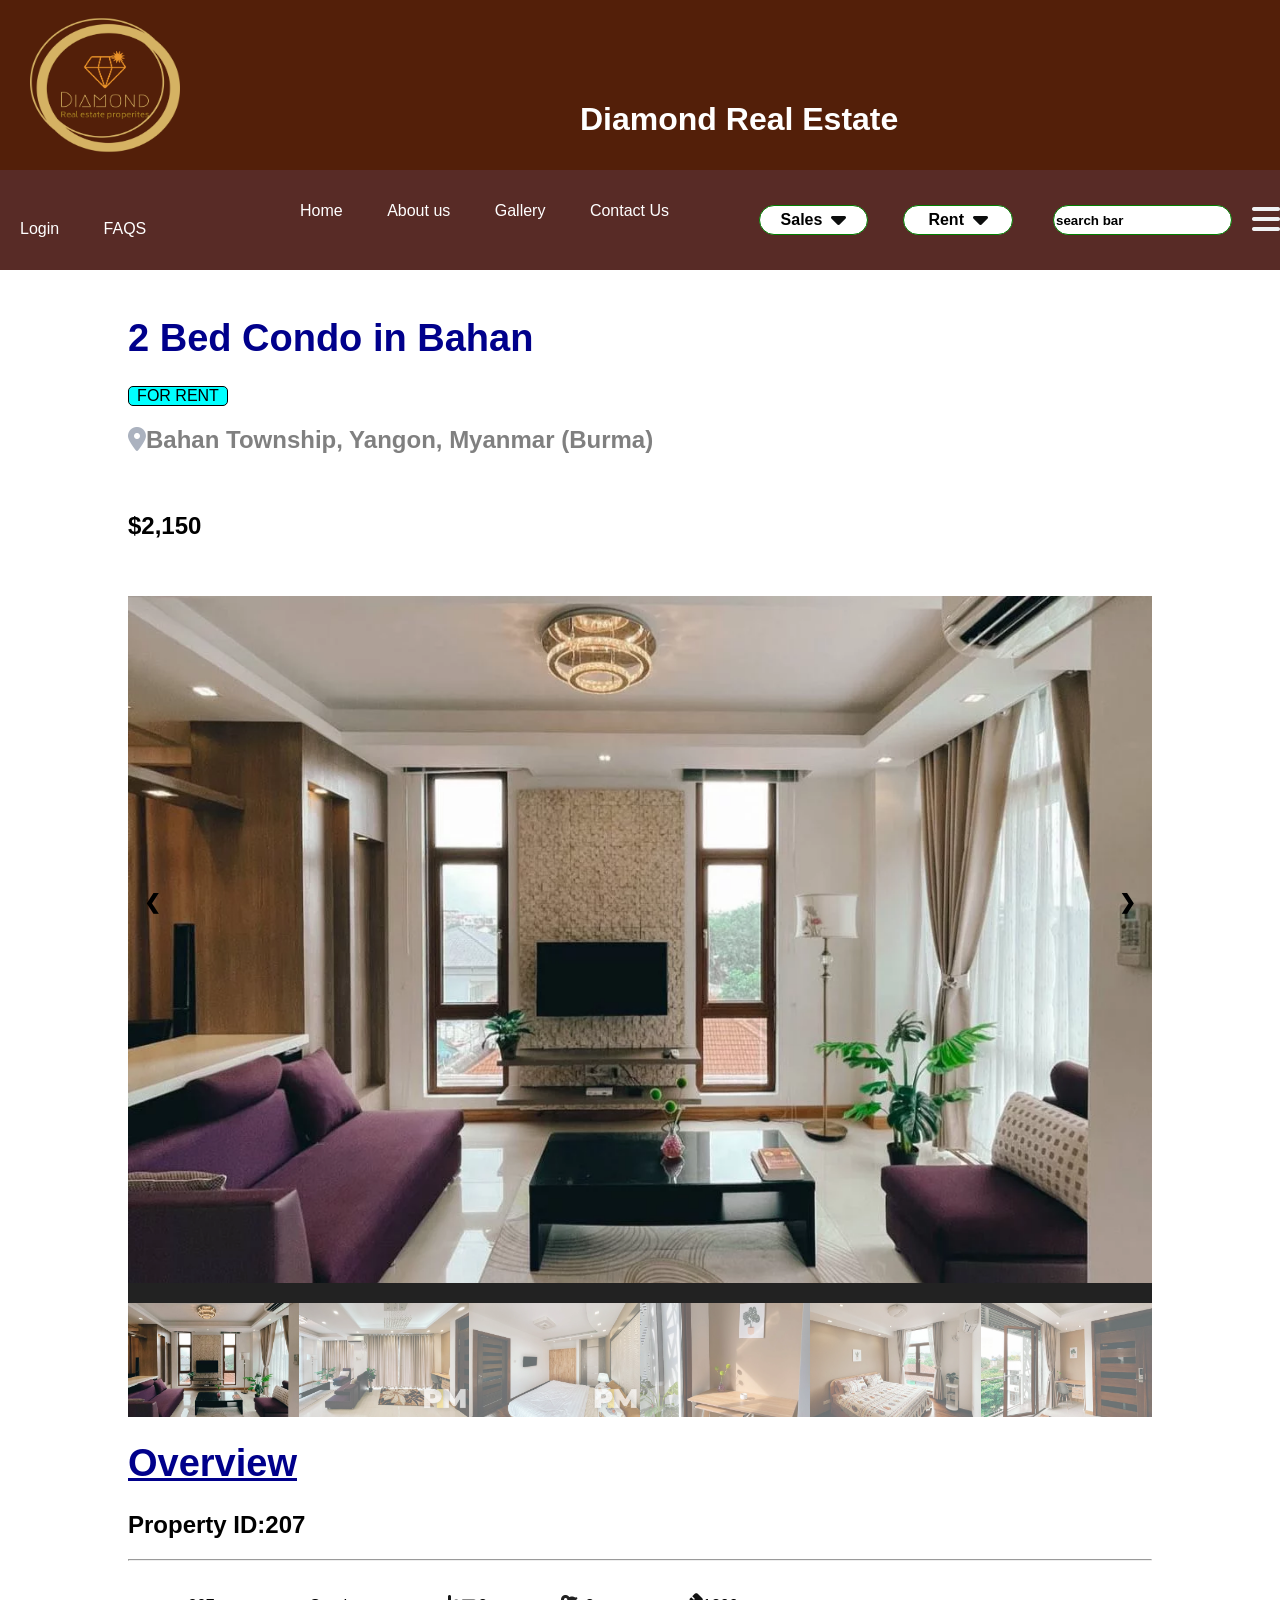
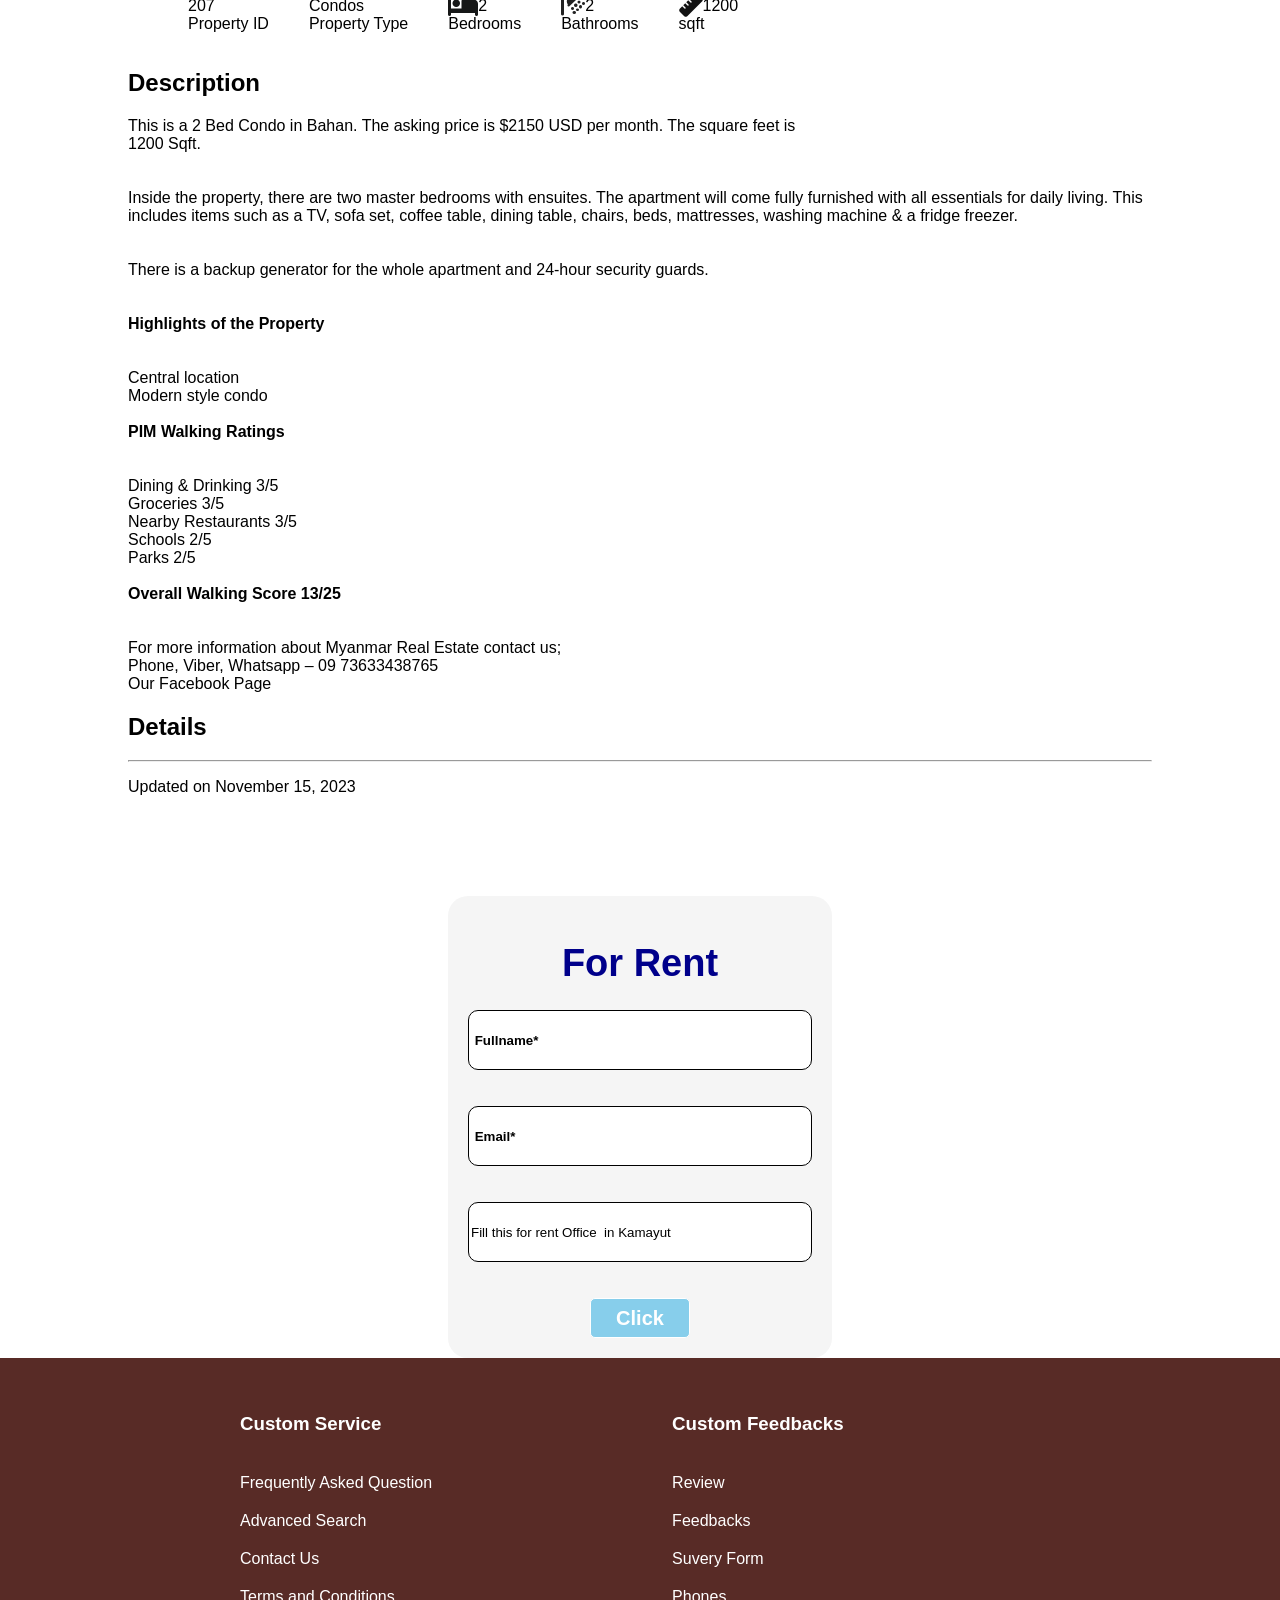
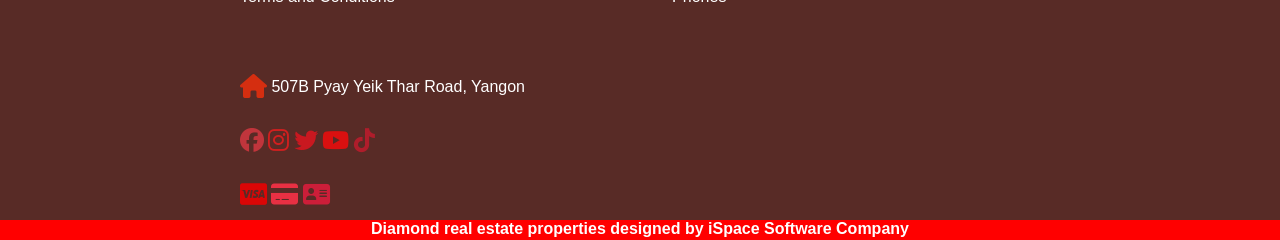
<file: Real Estate/Detail3.html>
<!DOCTYPE html>
<html>
<head>
	<meta charset="utf-8">
	<meta name="viewport" content="width=device-width, initial-scale=1">
	<title>Condos Detail</title>
	<link rel="stylesheet" type="text/css" href="CSS/food.css">
	<link rel="stylesheet" type="text/css" href="CSS/detail.css">

	<link rel="stylesheet" type="text/css" href="https://cdnjs.cloudflare.com/ajax/libs/font-awesome/6.4.2/css/all.min.css">
</head>
<body>
	<div class="container" >
		<header>
			<a href="INDEX.html"><img src="images/logo-no-background.png"></a>
        	<h1 align="center">Diamond Real Estate</h1>
    	</header>

		<div class="header">
			
			<div class="nav" >
				<a href="INDEX.html" style="margin-left: 280px;">Home</a>
				<a href="aboutus.html">About us</a>
			
				
				<a href="Gallery.html">Gallery</a>
				<a href="contactus.html">Contact Us</a>
				<a href="login.html">Login</a>
				<a href="FAQ.html">FAQS</a>
			</div>
			<span class="lang"><a href="#" style="color:black;"><b>Sales   &nbsp;<i class="fa-solid fa-caret-down fa-xl" style="color: #0c0d0d;"></i></b></a>
				<br>
				

					<div class="dropdown"  >
					<a href="Rent.html#Apartment">Apartment </a>
					<a href="Rent.html#Condo">Condo</a>
					<a href="Rent.html#Villa">Villa 	</a>
					<a href="Rent.html#Office">Office 	</a>
					
				</div>
			</span>
			<span class="lang"><a href="Rent.html" style="color:black;"><b>Rent &nbsp;<i class="fa-solid fa-caret-down fa-xl" style="color: #0c0d0d;"></i></b></a>
				<br>
				

					<div class="dropdown">
					<a href="Rent.html#Apartment">Apartment </a>
					<a href="Rent.html#Condo">Condo</a>
					<a href="Rent.html#Villa">Villa 	</a>
					<a href="Rent.html#Office">Office 	</a>
					
				</div>
			</span>
			
			
			<input type="text" name="Search" placeholder="search bar">
			<i class="fa-solid fa-magnifying-glass fa-lg" style="color: #18953e;position: absolute; left:1360px;"></i>
			<span class="bar"><i class="fa-solid fa-bars fa-2xl" style="color: #f0f2f4;" ></i></span>
		</div>
		<br>
		<br>
		<div class="mid">
			
			<div class="intro" style=" margin-left: 10%; width: 60%;">
				<h1 >
					<br>
					<br>
					2 Bed Condo in Bahan
					<br>
				</h1>
				<p style="border: 1px solid black; background:cyan; width: 100px; text-align:center; border-radius: 5px;">FOR RENT</p>
				<h2 style="color: gray;">
					<i class="fa-solid fa-location-dot" style="color: #abb2bf;"></i>Bahan Township, Yangon, Myanmar (Burma)
				</h2>
				<br>
				<h2>$2,150</h2>
				
			</div>
			
			

			
			<br>
			<br>
			
			
			
					<div class="gallery-container">
  						<div class="mySlides">
    					
    					<img src="houseimg/d1b.webp" style="width:100%" height="40%">
  					</div>

  					<div class="mySlides">
    					
    					<img src="houseimg/d2b.webp"style="width:100%"height="40%">
  					</div>

  					<div class="mySlides">
    					
    					<img src="houseimg/d3b.webp" style="width:100%"height="40%">
  					</div>
    
  					<div class="mySlides">
    					
    					<img src="houseimg/d4b.webp" style="width:100%"height="40%">
  					</div>

  					<div class="mySlides">
    					
    					<img src="houseimg/d5b.webp" style="width:100%"height="40%">
  					</div>
    
  					<div class="mySlides">
    					
    					<img src="houseimg/d6b.webp" style="width:100%"height="40%">
  					</div>
    
  					<a class="prev" onclick="plusSlides(-1)">❮</a>
 					<a class="next" onclick="plusSlides(1)">❯</a>

  				<div class="caption-container">
    				<p id="caption"></p>
  				</div>

  				<div class="row">
    				<div class="column">
      					<img class="demo cursor" src="houseimg/d1b.webp" style="width:100%" onclick="currentSlide(1)" >
    				</div>
    				<div class="column">
      					<img class="demo cursor" src="houseimg/d2b.webp" style="width:100%" onclick="currentSlide(2)" >
    				</div>
    				<div class="column">
      					<img class="demo cursor" src="houseimg/d3b.webp" style="width:100%" onclick="currentSlide(3)" >
    				</div>
    				<div class="column">
      					<img class="demo cursor" src="houseimg/d4b.webp" style="width:100%" onclick="currentSlide(4)" >
    				</div>
    				<div class="column">
      					<img class="demo cursor" src="houseimg/d5b.webp" style="width:100%" onclick="currentSlide(5)" >
    				</div>    
    				<div class="column">
      					<img class="demo cursor" src="houseimg/d6b.webp" style="width:100%" onclick="currentSlide(6)" >
    				</div>
  				</div>
  			</div>



  				<div class="letter" style="width:80%; margin-left: 10%;" id="letter">
  					<h1><u>Overview</u></h1>
  					<h2 >Property ID:207</h2>
  				
  				<hr >
  				<ul >
  					<li>207 <br>Property ID</li>
  					<li>Condos <br>Property Type</li>
  					<li><i class="fa-solid fa-bed fa-xl" style="color: #161717;"></i>2 <br>Bedrooms</li>	
  					<li><i class="fa-solid fa-shower fa-xl" style="color: #212121;"></i>2 <br>Bathrooms</li>
  					<li><i class="fa-solid fa-ruler fa-xl" style="color: #121212;"></i>1200 <br>sqft</li>

  				</ul>
  				<br>
  				<br>
  				<br>
  				<br>
  				<h2>Description</h2>
  				<p>
  					This is a 2 Bed Condo in Bahan. The asking price is $2150 USD per month. The square feet is <br>
				 1200 Sqft.
  					<br><br>
				<br>

				Inside the property, there are two master bedrooms with ensuites. The apartment will come fully furnished with all essentials for daily living. This includes items such as a TV, sofa set, coffee table, dining table, chairs, beds, mattresses, washing machine & a fridge freezer.
				<br><br>
				<br>
				There is a backup generator for the whole apartment and 24-hour security guards.
				<br><br>
				<br>
				<b> Highlights of the Property</b> 
				<br><br>
				<br>
					Central location
					<br>
					Modern style condo
					<br>
					<br>
				<b> PIM Walking Ratings</b>
				<br><br>
				<br>
					Dining & Drinking 3/5 <br>
					Groceries 3/5 <br>
					Nearby Restaurants 3/5 <br>
					Schools 2/5 <br>
					Parks 2/5 <br><br>

				<b>Overall Walking Score 13/25</b>
				<br>
				<br>
				<br>
				For more information about Myanmar Real Estate contact us; <br>
				Phone, Viber, Whatsapp – 09 73633438765 <br>
				Our Facebook Page 
  				</p>

  				<h2>	Details</h2>
  				<hr>
  				<p   >Updated on November 15, 2023 </p>
  				</div>

  				<div class="form"  >
				
			<form  onsubmit="return signup()" style="width:30%">	
				<h1 align="center">For Rent</h1>

				<input type="text" placeholder=" Fullname*" id="username">
                <span id="mylocation"></span>
				<br>
				<br>
				<br>
				<input type="text" placeholder=" Email*" id="email">
                <span id="mylocation2"></span>
				<br>
				<br>
				<br>
				<div class="pwcon">	
					<input type="textbox" value="Fill this for rent Office  in Kamayut" id="pw" >
					
					
				</div>
				<br>
				<br>
				
				
				
				


				
				
				
				
						

				
				
				
				<input class="right" type="submit" value="Click" name="LOGIN" id="but" >


																																																	


			</form>
			</div>


			</div>
		</div>

<script>
let slideIndex = 1;
showSlides(slideIndex);

function plusSlides(n) {
  showSlides(slideIndex += n);
}

function currentSlide(n) {
  showSlides(slideIndex = n);
}

function showSlides(n) {
  let i;
  let slides = document.getElementsByClassName("mySlides");
  let dots = document.getElementsByClassName("demo");
  let captionText = document.getElementById("caption");
  if (n > slides.length) {slideIndex = 1}
  if (n < 1) {slideIndex = slides.length}
  for (i = 0; i < slides.length; i++) {
    slides[i].style.display = "none";
  }
  for (i = 0; i < dots.length; i++) {
    dots[i].className = dots[i].className.replace(" active", "");
  }
  slides[slideIndex-1].style.display = "block";
  dots[slideIndex-1].className += " active";
  captionText.innerHTML = dots[slideIndex-1].alt;
}
function signup() {
  var name = document.getElementById('username').value;
        var email = document.getElementById('email').value;

        var user = "<input type='text' placeholder='Name*' id='username' style='border-radius: 10px;height: 60px;width: 100%;border: 1px solid red;'>";

        var pas = "<input type='password' placeholder='Email*' id='pw' style='border-radius: 10px;height: 60px;width: 100%;border: 1px solid red;'>";

        var flag = true;

        if (name.length > 1 && email.length > 1){
        	alert("rent success")
        } 
        


        if (name.length < 1) {
            
            document.getElementById('mylocation').innerHTML="<p align='center' style='color: red;'>Nmae is required***</p>"
            document.getElementById('username').outerHTML = user;
            flag = false;
        }

        

        if (email.length < 1) {
        	document.getElementById('mylocation2').innerHTML="<p align='center' style='color: red;'>Email is required***</p>"
            document.getElementById('email').outerHTML = pas;
            flag = false;
        }
        
         

        return flag;
       
        }

</script>



		<div class="footer">	
			 
			 	<div class="one">
			 		<ul>
			 			<li><h3><a href="contactus.html">Custom Service</a></h3></li>
			 			<li><a href="FAQ.html">Frequently Asked Question</a></li>
			 			<li><a href="contactus.html">Advanced Search</a></li>
			 			<li><a href="contactus.html">Contact Us</a></li>
			 			<li><a href="contactus.html">Terms and Conditions</a></li>
			 		</ul>
			 	
			</div>
			<div class="two">
			 		<ul>
			 			<li><h3><a href="aboutus.html">Custom Feedbacks</a></h3></li>
			 			<li><a href="aboutus.html">Review</a></li>
			 			<li><a href="aboutus.html">Feedbacks</a></li>
			 			<li><a href="aboutus.html"><a href="#">Suvery Form</a></li>
			 			<li><a href="aboutus.html">Phones</a></li>
			 		</ul>
			 	
			</div>
			<div class="three">
			 	<ul>	
			 		<li>
			 			<i class="fa-solid fa-house fa-xl" style="color: #d52e10;"></i>
			 			507B Pyay Yeik Thar Road, Yangon
			 			<br>
			 			<br>
			 			<br>
			 			<a href="https://www.facebook.com/"><i class="fa-brands fa-facebook fa-xl" style="color: #c0353c;"></i></a>
			 			<a href="https://www.instagram.com/"><i class="fa-brands fa-instagram fa-xl" style="color: #d11f1f;"></i></a>
			 			<a href="https://www.twitter.com/"><i class="fa-brands fa-twitter fa-xl" style="color: #c91820;"></i></a>
			 			
			 			<a href="https://www.youtube.com/"><i class="fa-brands fa-youtube fa-xl" style="color: #da1010;"></i></a>
			 			<a href="https://www.tiktok.com/"><i class="fa-brands fa-tiktok fa-xl" style="color: #af1d2b;"></i></a>
			 			
			 			<br>
			 			<br>
			 			<br>
			 			<a href="https://myanmar.visa.com/"><i class="fa-brands fa-cc-visa fa-xl" style="color: #db0606;"></i></a>
			 			<a href="https://usa.visa.com/pay-with-visa/find-card/apply-credit-card"><i class="fa-solid fa-credit-card fa-xl" style="color: #e83043;"></i></a>
			 			
			 			<a href="https://www.freepik.com/free-photos-vectors/business-card"><i class="fa-solid fa-address-card fa-xl" style="color: #cc1e39;"></i></a>
			 			
			 		</li>
			 	</ul>
			 	
			 </div>
			 <div class="four">

			 	<p><b>Diamond real estate properties designed by iSpace Software Company</b></p>
			 </div>
	
		</div>
	</div>
	

</body>
</html>
</file>
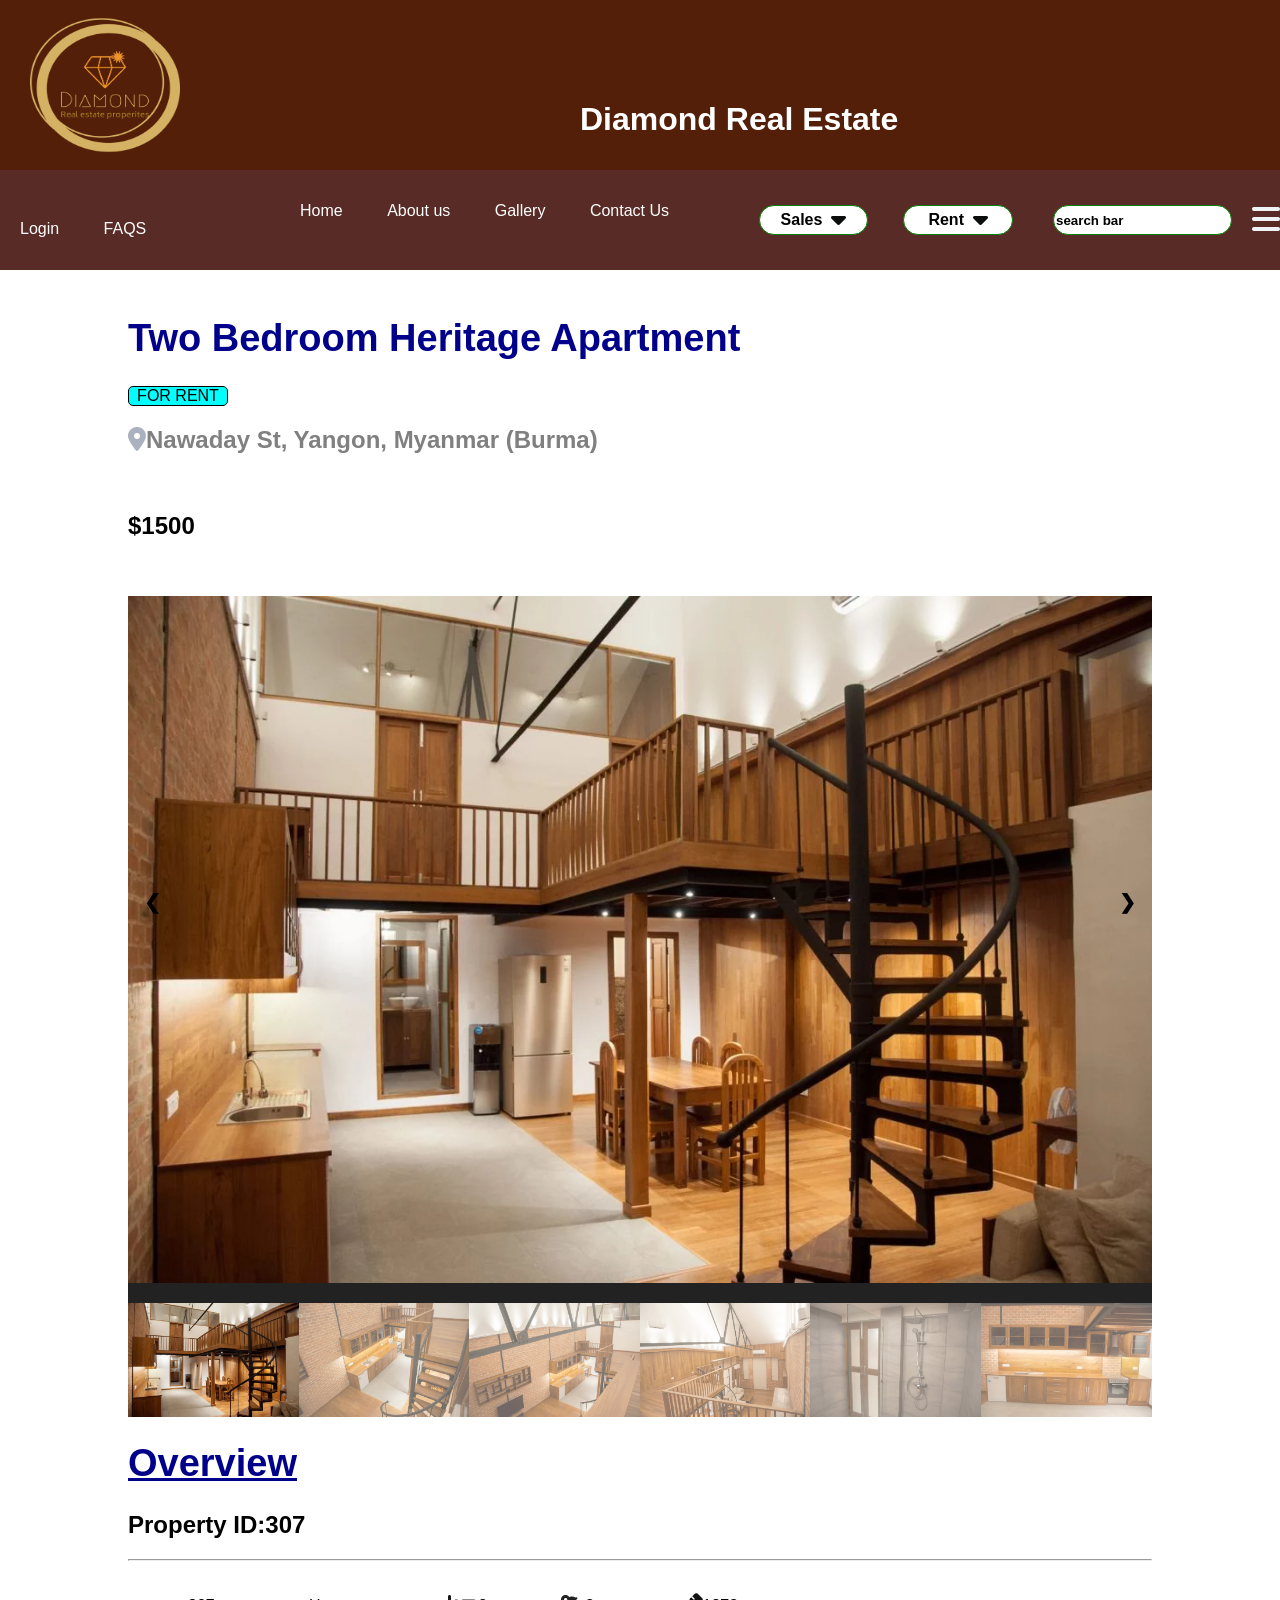
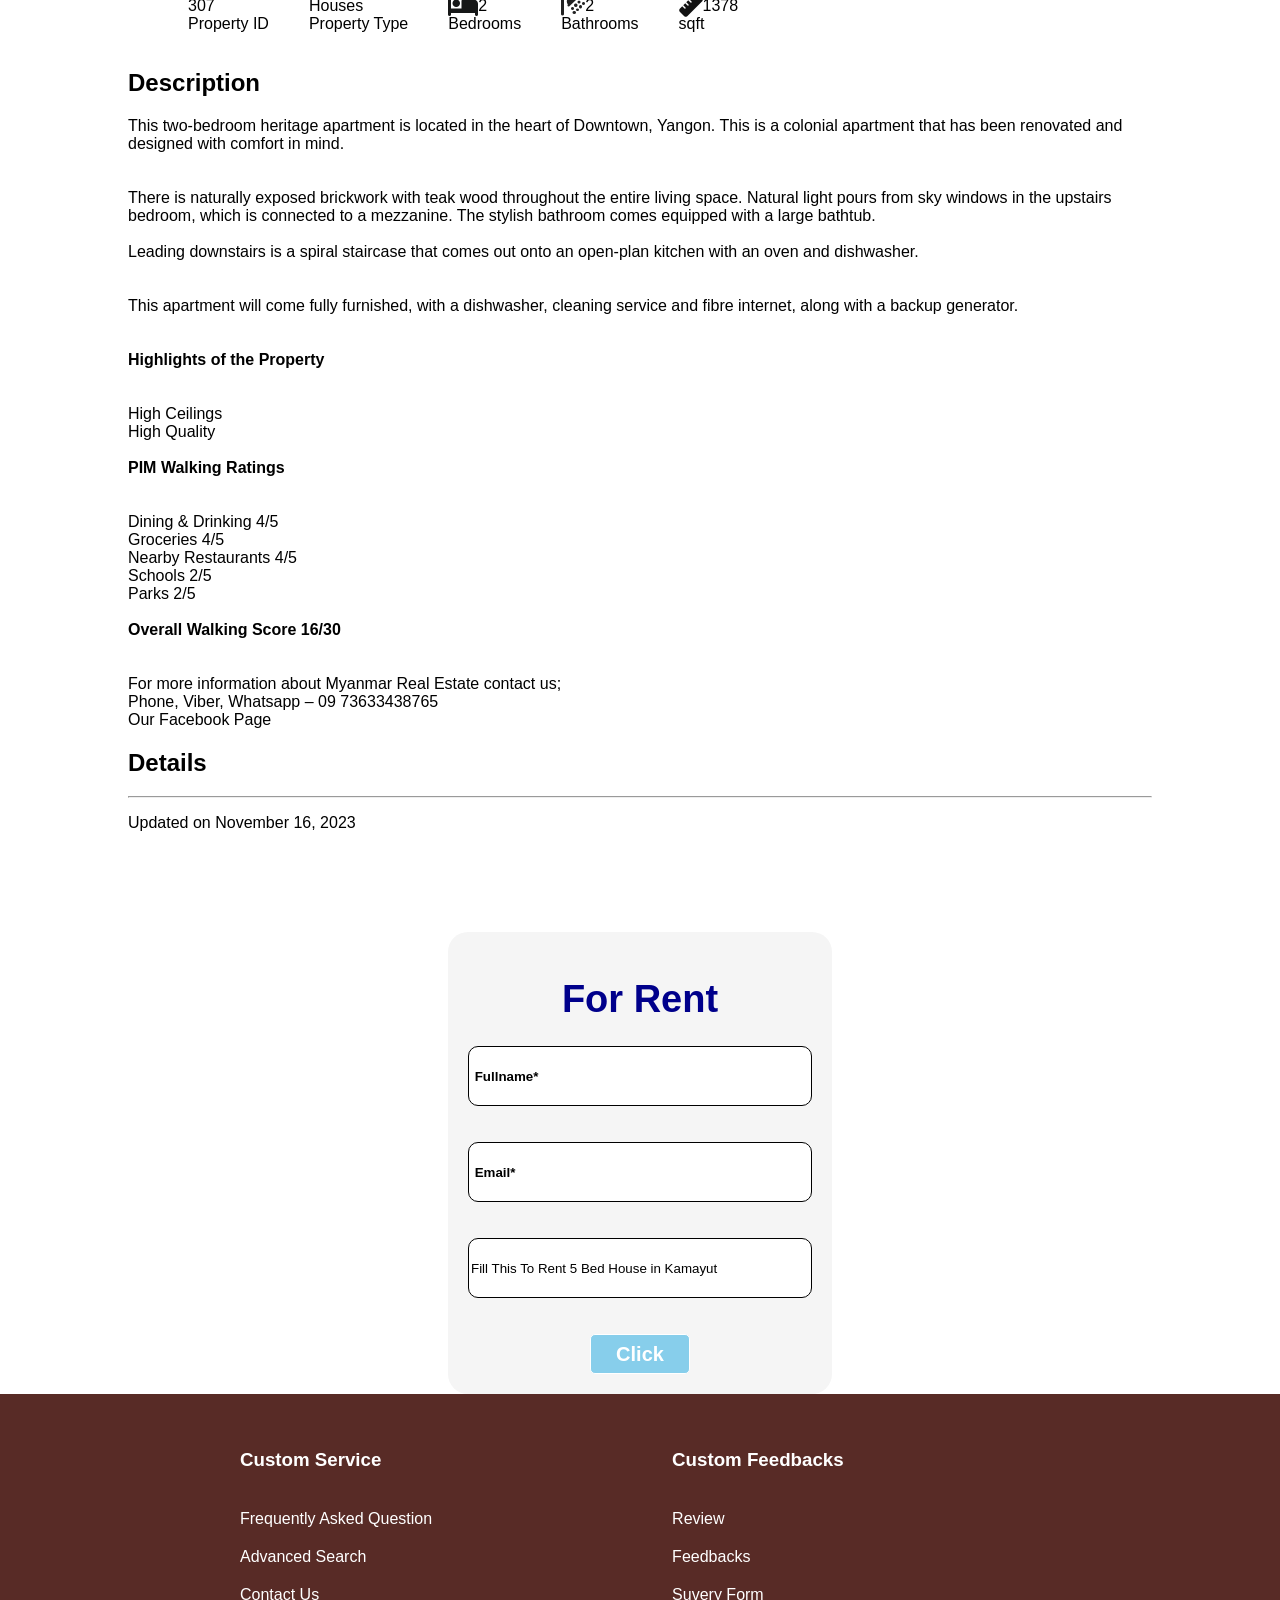
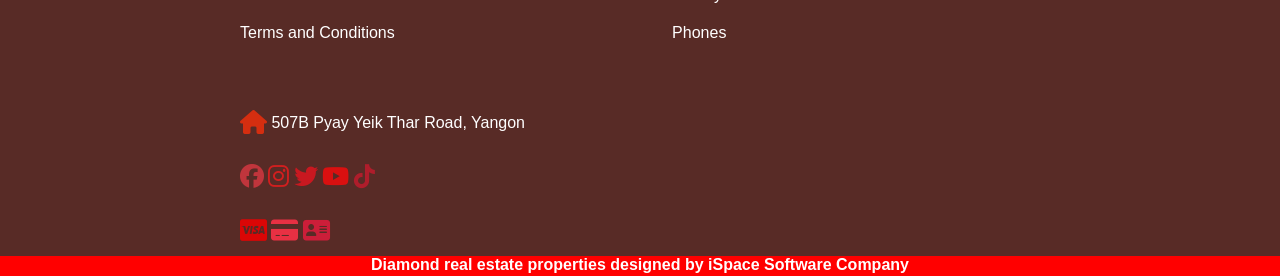
<file: Real Estate/Detail4.html>
<!DOCTYPE html>
<html>
<head>
	<meta charset="utf-8">
	<meta name="viewport" content="width=device-width, initial-scale=1">
	<title>Apartment Detail</title>
	<link rel="stylesheet" type="text/css" href="CSS/food.css">
	<link rel="stylesheet" type="text/css" href="CSS/detail.css">

	<link rel="stylesheet" type="text/css" href="https://cdnjs.cloudflare.com/ajax/libs/font-awesome/6.4.2/css/all.min.css">
</head>
<body>
	<div class="container" >
		<header>
			<a href="INDEX.html"><img src="images/logo-no-background.png"></a>
        	<h1 align="center">Diamond Real Estate</h1>
    	</header>

		<div class="header">
			
			<div class="nav" >
				<a href="INDEX.html" style="margin-left: 280px;">Home</a>
				<a href="aboutus.html">About us</a>
			
				
				<a href="Gallery.html">Gallery</a>
				<a href="contactus.html">Contact Us</a>
				<a href="login.html">Login</a>
				<a href="FAQ.html">FAQS</a>
			</div>
			<span class="lang"><a href="#" style="color:black;"><b>Sales   &nbsp;<i class="fa-solid fa-caret-down fa-xl" style="color: #0c0d0d;"></i></b></a>
				<br>
				

					<div class="dropdown"  >
					<a href="Rent.html#Apartment">Apartment </a>
					<a href="Rent.html#Condo">Condo</a>
					<a href="Rent.html#Villa">Villa 	</a>
					<a href="Rent.html#Office">Office 	</a>
					
				</div>
			</span>
			<span class="lang"><a href="Rent.html" style="color:black;"><b>Rent &nbsp;<i class="fa-solid fa-caret-down fa-xl" style="color: #0c0d0d;"></i></b></a>
				<br>
				

					<div class="dropdown">
					<a href="Rent.html#Apartment">Apartment </a>
					<a href="Rent.html#Condo">Condo</a>
					<a href="Rent.html#Villa">Villa 	</a>
					<a href="Rent.html#Office">Office 	</a>
					
				</div>
			</span>
			
			
			<input type="text" name="Search" placeholder="search bar">
			<i class="fa-solid fa-magnifying-glass fa-lg" style="color: #18953e;position: absolute; left:1360px;"></i>
			<span class="bar"><i class="fa-solid fa-bars fa-2xl" style="color: #f0f2f4;" ></i></span>
		</div>
		<br>
		<br>
		<div class="mid">
			
			<div class="intro" style=" margin-left: 10%; width: 60%;">
				<h1 >
					<br>
					<br>
					Two Bedroom Heritage Apartment
					<br>
				</h1>
				<p style="border: 1px solid black; background:cyan; width: 100px; text-align:center; border-radius: 5px;">FOR RENT</p>
				<h2 style="color: gray;">
					<i class="fa-solid fa-location-dot" style="color: #abb2bf;"></i>Nawaday St, Yangon, Myanmar (Burma)
				</h2>
				<br>
				<h2>$1500</h2>
				
			</div>
			
			

			
			<br>
			<br>
			
			
			
					<div class="gallery-container">
  						<div class="mySlides">
    					
    					<img src="houseimg/d1c.webp" style="width:100%" height="40%">
  					</div>

  					<div class="mySlides">
    					
    					<img src="houseimg/d2c.webp"style="width:100%"height="40%">
  					</div>

  					<div class="mySlides">
    					
    					<img src="houseimg/d3c.webp" style="width:100%"height="40%">
  					</div>
    
  					<div class="mySlides">
    					
    					<img src="houseimg/d4c.webp" style="width:100%"height="40%">
  					</div>

  					<div class="mySlides">
    					
    					<img src="houseimg/d5c.webp" style="width:100%"height="40%">
  					</div>
    
  					<div class="mySlides">
    					
    					<img src="houseimg/d6c.webp" style="width:100%"height="40%">
  					</div>
    
  					<a class="prev" onclick="plusSlides(-1)">❮</a>
 					<a class="next" onclick="plusSlides(1)">❯</a>

  				<div class="caption-container">
    				<p id="caption"></p>
  				</div>

  				<div class="row">
    				<div class="column">
      					<img class="demo cursor" src="houseimg/d1c.webp" style="width:100%" onclick="currentSlide(1)" >
    				</div>
    				<div class="column">
      					<img class="demo cursor" src="houseimg/d2c.webp" style="width:100%" onclick="currentSlide(2)" >
    				</div>
    				<div class="column">
      					<img class="demo cursor" src="houseimg/d3c.webp" style="width:100%" onclick="currentSlide(3)" >
    				</div>
    				<div class="column">
      					<img class="demo cursor" src="houseimg/d4c.webp" style="width:100%" onclick="currentSlide(4)" >
    				</div>
    				<div class="column">
      					<img class="demo cursor" src="houseimg/d5c.webp" style="width:100%" onclick="currentSlide(5)" >
    				</div>    
    				<div class="column">
      					<img class="demo cursor" src="houseimg/d6c.webp" style="width:100%" onclick="currentSlide(6)" >
    				</div>
  				</div>
  			</div>



  				<div class="letter" style="width:80%; margin-left: 10%;" id="letter">
  					<h1><u>Overview</u></h1>
  					<h2 >Property ID:307</h2>
  				
  				<hr >
  				<ul >
  					<li>307 <br>Property ID</li>
  					<li>Houses <br>Property Type</li>
  					<li><i class="fa-solid fa-bed fa-xl" style="color: #161717;"></i>2 <br>Bedrooms</li>	
  					<li><i class="fa-solid fa-shower fa-xl" style="color: #212121;"></i>2<br>Bathrooms</li>
  					<li><i class="fa-solid fa-ruler fa-xl" style="color: #121212;"></i>1378 <br>sqft</li>

  				</ul>
  				<br>
  				<br>
  				<br>
  				<br>
  				<h2>Description</h2>
  				<p>
  					This two-bedroom heritage apartment is located in the heart of Downtown, Yangon. This is a colonial apartment that has been renovated and designed with comfort in mind.
  					<br><br>
				<br>

				There is naturally exposed brickwork with teak wood throughout the entire living space. Natural light pours from sky windows in the upstairs bedroom, which is connected to a mezzanine. The stylish bathroom comes equipped with a large bathtub.
				<br><br>
				Leading downstairs is a spiral staircase that comes out onto an open-plan kitchen with an oven and dishwasher. 
				<br><br>
				<br>
				This apartment will come fully furnished, with a dishwasher, cleaning service and fibre internet, along with a backup generator.
				<br><br>
				<br>
				<b> Highlights of the Property</b> 
				<br><br>
				<br>
					High Ceilings
					<br>
					High Quality
					<br>
					<br>
				<b> PIM Walking Ratings</b>
				<br><br>
				<br>
					Dining & Drinking 4/5 <br>
					Groceries 4/5 <br>
					Nearby Restaurants 4/5 <br>
					Schools 2/5 <br>
					Parks 2/5 <br><br>

				<b>Overall Walking Score 16/30</b>
				<br>
				<br>
				<br>
				For more information about Myanmar Real Estate contact us; <br>
				Phone, Viber, Whatsapp – 09 73633438765 <br>
				Our Facebook Page 
  				</p>

  				<h2>	Details</h2>
  				<hr>
  				<p   >Updated on November 16, 2023 </p>
  				</div>

  				<div class="form"  >
				
			<form  onsubmit="return signup()" style="width:30%">	
				<h1 align="center">For Rent</h1>

				<input type="text" placeholder=" Fullname*" id="username">
                <span id="mylocation"></span>
				<br>
				<br>
				<br>
				<input type="text" placeholder=" Email*" id="email">
                <span id="mylocation2"></span>
				<br>
				<br>
				<br>
				<div class="pwcon">	
					<input type="textbox" value="Fill This To Rent 5 Bed House in Kamayut" id="pw" >
					
					
				</div>
				<br>
				<br>
				
				
				
				


				
				
				
				
						

				
				
				
				<input class="right" type="submit" value="Click" name="LOGIN" id="but" >


																																																	


			</form>
			</div>


			</div>
		</div>

<script>
let slideIndex = 1;
showSlides(slideIndex);

function plusSlides(n) {
  showSlides(slideIndex += n);
}

function currentSlide(n) {
  showSlides(slideIndex = n);
}

function showSlides(n) {
  let i;
  let slides = document.getElementsByClassName("mySlides");
  let dots = document.getElementsByClassName("demo");
  let captionText = document.getElementById("caption");
  if (n > slides.length) {slideIndex = 1}
  if (n < 1) {slideIndex = slides.length}
  for (i = 0; i < slides.length; i++) {
    slides[i].style.display = "none";
  }
  for (i = 0; i < dots.length; i++) {
    dots[i].className = dots[i].className.replace(" active", "");
  }
  slides[slideIndex-1].style.display = "block";
  dots[slideIndex-1].className += " active";
  captionText.innerHTML = dots[slideIndex-1].alt;
}
function signup() {
  var name = document.getElementById('username').value;
        var email = document.getElementById('email').value;

        var user = "<input type='text' placeholder='Name*' id='username' style='border-radius: 10px;height: 60px;width: 100%;border: 1px solid red;'>";

        var pas = "<input type='password' placeholder='Email*' id='pw' style='border-radius: 10px;height: 60px;width: 100%;border: 1px solid red;'>";

        var flag = true;

        if (name.length > 1 && email.length > 1){
        	alert("rent success")
        } 
        


        if (name.length < 1) {
            
            document.getElementById('mylocation').innerHTML="<p align='center' style='color: red;'>Nmae is required***</p>"
            document.getElementById('username').outerHTML = user;
            flag = false;
        }

        

        if (email.length < 1) {
        	document.getElementById('mylocation2').innerHTML="<p align='center' style='color: red;'>Email is required***</p>"
            document.getElementById('email').outerHTML = pas;
            flag = false;
        }
        
         

        return flag;
       
        }

</script>



		<div class="footer">	
			 
			 	<div class="one">
			 		<ul>
			 			<li><h3><a href="contactus.html">Custom Service</a></h3></li>
			 			<li><a href="FAQ.html">Frequently Asked Question</a></li>
			 			<li><a href="contactus.html">Advanced Search</a></li>
			 			<li><a href="contactus.html">Contact Us</a></li>
			 			<li><a href="contactus.html">Terms and Conditions</a></li>
			 		</ul>
			 	
			</div>
			<div class="two">
			 		<ul>
			 			<li><h3><a href="aboutus.html">Custom Feedbacks</a></h3></li>
			 			<li><a href="aboutus.html">Review</a></li>
			 			<li><a href="aboutus.html">Feedbacks</a></li>
			 			<li><a href="aboutus.html"><a href="#">Suvery Form</a></li>
			 			<li><a href="aboutus.html">Phones</a></li>
			 		</ul>
			 	
			</div>
			<div class="three">
			 	<ul>	
			 		<li>
			 			<i class="fa-solid fa-house fa-xl" style="color: #d52e10;"></i>
			 			507B Pyay Yeik Thar Road, Yangon
			 			<br>
			 			<br>
			 			<br>
			 			<a href="https://www.facebook.com/"><i class="fa-brands fa-facebook fa-xl" style="color: #c0353c;"></i></a>
			 			<a href="https://www.instagram.com/"><i class="fa-brands fa-instagram fa-xl" style="color: #d11f1f;"></i></a>
			 			<a href="https://www.twitter.com/"><i class="fa-brands fa-twitter fa-xl" style="color: #c91820;"></i></a>
			 			
			 			<a href="https://www.youtube.com/"><i class="fa-brands fa-youtube fa-xl" style="color: #da1010;"></i></a>
			 			<a href="https://www.tiktok.com/"><i class="fa-brands fa-tiktok fa-xl" style="color: #af1d2b;"></i></a>
			 			
			 			<br>
			 			<br>
			 			<br>
			 			<a href="https://myanmar.visa.com/"><i class="fa-brands fa-cc-visa fa-xl" style="color: #db0606;"></i></a>
			 			<a href="https://usa.visa.com/pay-with-visa/find-card/apply-credit-card"><i class="fa-solid fa-credit-card fa-xl" style="color: #e83043;"></i></a>
			 			
			 			<a href="https://www.freepik.com/free-photos-vectors/business-card"><i class="fa-solid fa-address-card fa-xl" style="color: #cc1e39;"></i></a>
			 			
			 		</li>
			 	</ul>
			 	
			 </div>
			 <div class="four">

			 	<p><b>Diamond real estate properties designed by iSpace Software Company</b></p>
			 </div>
	
		</div>
	</div>
	

</body>
</html>
</file>
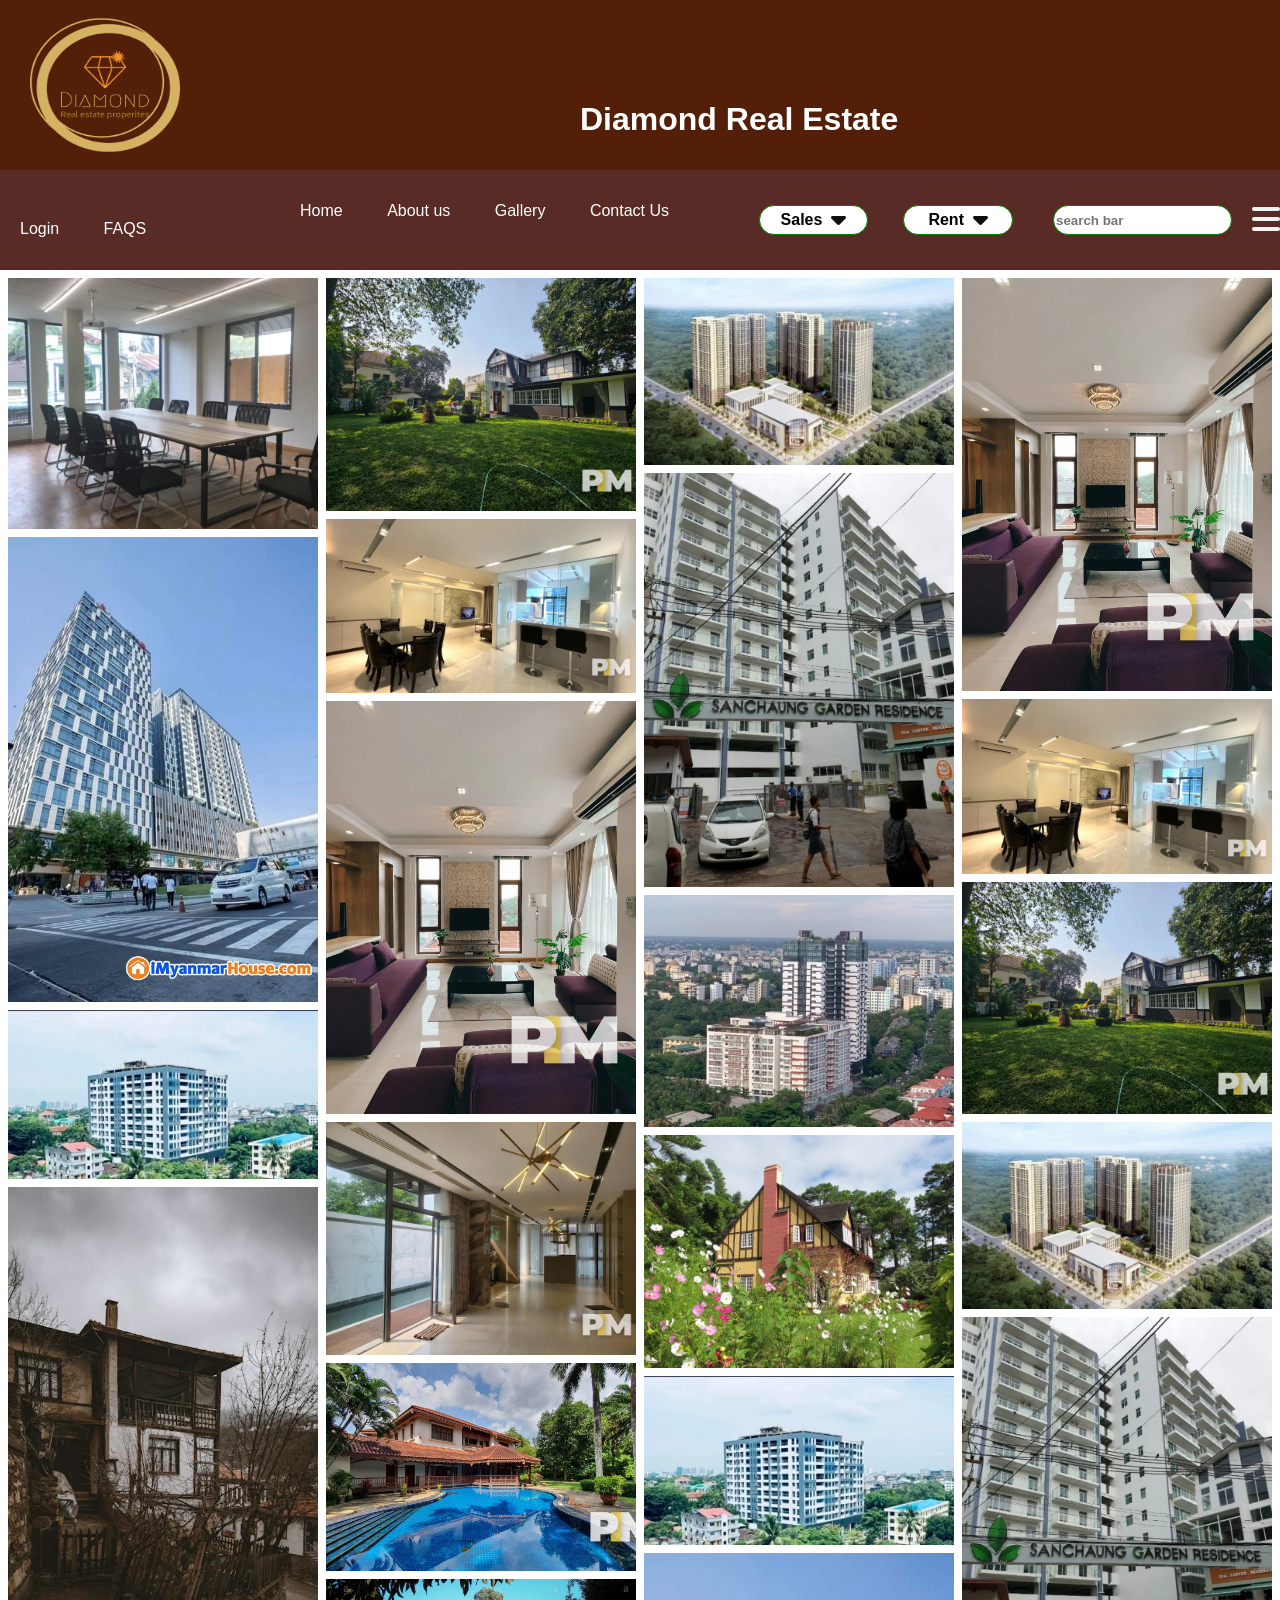
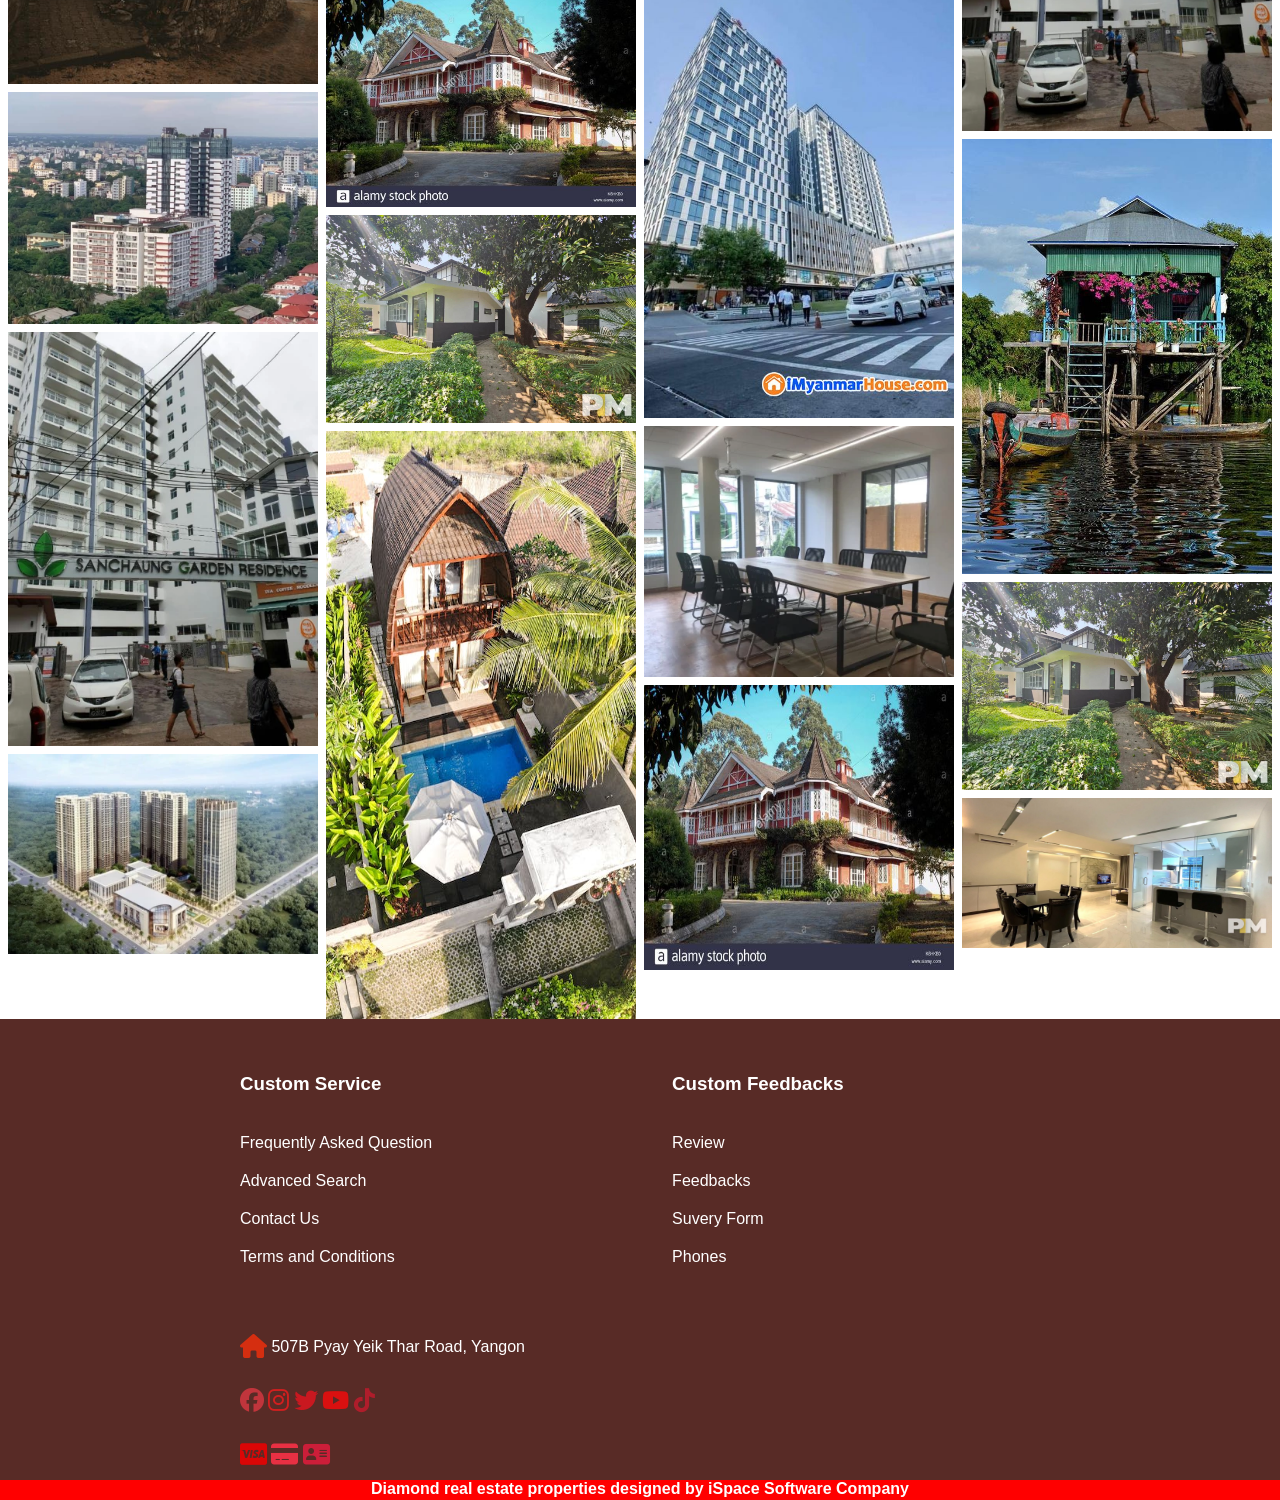
<file: Real Estate/Gallery.html>
<!DOCTYPE html>
<html>
<head>
	<meta charset="utf-8">
	<meta name="viewport" content="width=device-width, initial-scale=1">
	<title>Gallery</title>
	<link rel="stylesheet" type="text/css" href="CSS/food.css">
	<link rel="stylesheet" type="text/css" href="CSS/Gallery.css">
	

	<link rel="stylesheet" type="text/css" href="https://cdnjs.cloudflare.com/ajax/libs/font-awesome/6.4.2/css/all.min.css">
</head>
<body>
	<div class="container">
		<header>
			<a href="INDEX.html"><img src="images/logo-no-background.png"></a>
        	<h1 align="center">Diamond Real Estate</h1>
    	</header>

		<div class="header">
			
			<div class="nav" >
				<a href="INDEX.html" style="margin-left: 280px;">Home</a>
				<a href="aboutus.html">About us</a>
			
				
				<a href="Gallery.html">Gallery</a>
				<a href="contactus.html">Contact Us</a>
				<a href="login.html">Login</a>
				<a href="FAQ.html">FAQS</a>
			</div>
			<span class="lang"><a href="Rent.html" style="color:black;"><b>Sales   &nbsp;<i class="fa-solid fa-caret-down fa-xl" style="color: #0c0d0d;"></i></b></a>
				
				

					<div class="dropdown">
					<a href="Rent.html#Apartment">Apartment </a>
					<a href="Rent.html#Condo">Condo</a>
					<a href="Rent.html#Villa">Villa 	</a>
					<a href="Rent.html#Office">Office 	</a>
					
				</div>
			</span>
			<span class="lang"><a href="Rent.html" style="color:black;"><b>Rent &nbsp;<i class="fa-solid fa-caret-down fa-xl" style="color: #0c0d0d;"></i></b></a>
			
				

					<div class="dropdown">
					<a href="Rent.html#Apartment">Apartment </a>
					<a href="Rent.html#Condo">Condo</a>
					<a href="Rent.html#Villa">Villa 	</a>
					<a href="Rent.html#Office">Office 	</a>
					
				</div>
			</span>
			
			
			<input type="text" name="Search" placeholder="search bar">
			<i class="fa-solid fa-magnifying-glass fa-lg" style="color: #18953e;position: absolute; left:1360px;"></i>
			<span class="bar"><i class="fa-solid fa-bars fa-2xl" style="color: #f0f2f4;" ></i></span>
		</div>
		
		


		<div class="row"> 
  			<div class="column">
    			<img src="houseimg/house1.webp" style="width:100%">
    			<img src="houseimg/house2.webp" style="width:100%">
    			<img src="houseimg/house3.webp" style="width:100%">
    			<img src="houseimg/g1.jpeg" style="width:100%">
    			<img src="houseimg/house5.webp" style="width:100%">
    			<img src="houseimg/house6.webp" style="width:100%">
    			<img src="houseimg/house7.webp" style="width:100%" height="200px">
  			</div>

  			<div class="column">
    			<img src="houseimg/house8.webp" style="width:100%">
    			<img src="houseimg/house9.webp" style="width:100%">
    			<img src="houseimg/house10.webp" style="width:100%">
    			<img src="houseimg/house11.webp" style="width:100%">
    			<img src="houseimg/house12.webp" style="width:100%">
    			<img src="houseimg/g5.jpg" style="width:100%">
    			<img src="houseimg/d3.webp" style="width:100%">
    			<img src="houseimg/g2.jpeg" style="width:100%" height="588px">
    			
  			</div>  
  			<div class="column">
    			<img src="houseimg/house7.webp" style="width:100%">
    			<img src="houseimg/house6.webp" style="width:100%">
    			<img src="houseimg/house5.webp" style="width:100%">
    			<img src="houseimg/g4.jpg" style="width:100%">
    			<img src="houseimg/house3.webp" style="width:100%">
    			<img src="houseimg/house2.webp" style="width:100%">
    			<img src="houseimg/house1.webp" style="width:100%">
    			<img src="houseimg/g5.jpg" style="width:100%" height="285px">
  			</div>
  			<div class="column">
    			<img src="houseimg/house10.webp" style="width:100%">
    			<img src="houseimg/house9.webp" style="width:100%">
    			<img src="houseimg/house8.webp" style="width:100%">
    			<img src="houseimg/house7.webp" style="width:100%">
    			<img src="houseimg/house6.webp" style="width:100%">
    			<img src="houseimg/g3.jpg" style="width:100%">
    			<img src="houseimg/d3.webp" style="width:100%">
    			<img src="houseimg/house9.webp" style="width:100%" height="150px">
  			</div>
		</div>














		<div class="footer">	
			 
			 	<div class="one">
			 		<ul>
			 			<li><h3><a href="contactus.html">Custom Service</a></h3></li>
			 			<li><a href="FAQ.html">Frequently Asked Question</a></li>
			 			<li><a href="contactus.html">Advanced Search</a></li>
			 			<li><a href="contactus.html">Contact Us</a></li>
			 			<li><a href="contactus.html">Terms and Conditions</a></li>
			 		</ul>
			 	
			</div>
			<div class="two">
			 		<ul>
			 			<li><h3><a href="aboutus.html">Custom Feedbacks</a></h3></li>
			 			<li><a href="aboutus.html">Review</a></li>
			 			<li><a href="aboutus.html">Feedbacks</a></li>
			 			<li><a href="aboutus.html"><a href="#">Suvery Form</a></li>
			 			<li><a href="aboutus.html">Phones</a></li>
			 		</ul>
			 	
			</div>
			<div class="three">
			 	<ul>	
			 		<li>
			 			<i class="fa-solid fa-house fa-xl" style="color: #d52e10;"></i>
			 			507B Pyay Yeik Thar Road, Yangon
			 			<br>
			 			<br>
			 			<br>
			 			<a href="https://www.facebook.com/"><i class="fa-brands fa-facebook fa-xl" style="color: #c0353c;"></i></a>
			 			<a href="https://www.instagram.com/"><i class="fa-brands fa-instagram fa-xl" style="color: #d11f1f;"></i></a>
			 			<a href="https://www.twitter.com/"><i class="fa-brands fa-twitter fa-xl" style="color: #c91820;"></i></a>
			 			
			 			<a href="https://www.youtube.com/"><i class="fa-brands fa-youtube fa-xl" style="color: #da1010;"></i></a>
			 			<a href="https://www.tiktok.com/"><i class="fa-brands fa-tiktok fa-xl" style="color: #af1d2b;"></i></a>
			 			
			 			<br>
			 			<br>
			 			<br>
			 			<a href="https://myanmar.visa.com/"><i class="fa-brands fa-cc-visa fa-xl" style="color: #db0606;"></i></a>
			 			<a href="https://usa.visa.com/pay-with-visa/find-card/apply-credit-card"><i class="fa-solid fa-credit-card fa-xl" style="color: #e83043;"></i></a>
			 			
			 			<a href="https://www.freepik.com/free-photos-vectors/business-card"><i class="fa-solid fa-address-card fa-xl" style="color: #cc1e39;"></i></a>
			 			
			 		</li>
			 	</ul>
			 	
			 </div>
			 <div class="four">

			 	<p><b>Diamond real estate properties designed by iSpace Software Company</b></p>
			 </div>
	
		</div>
	</div>
	

</body>
</html>
</file>
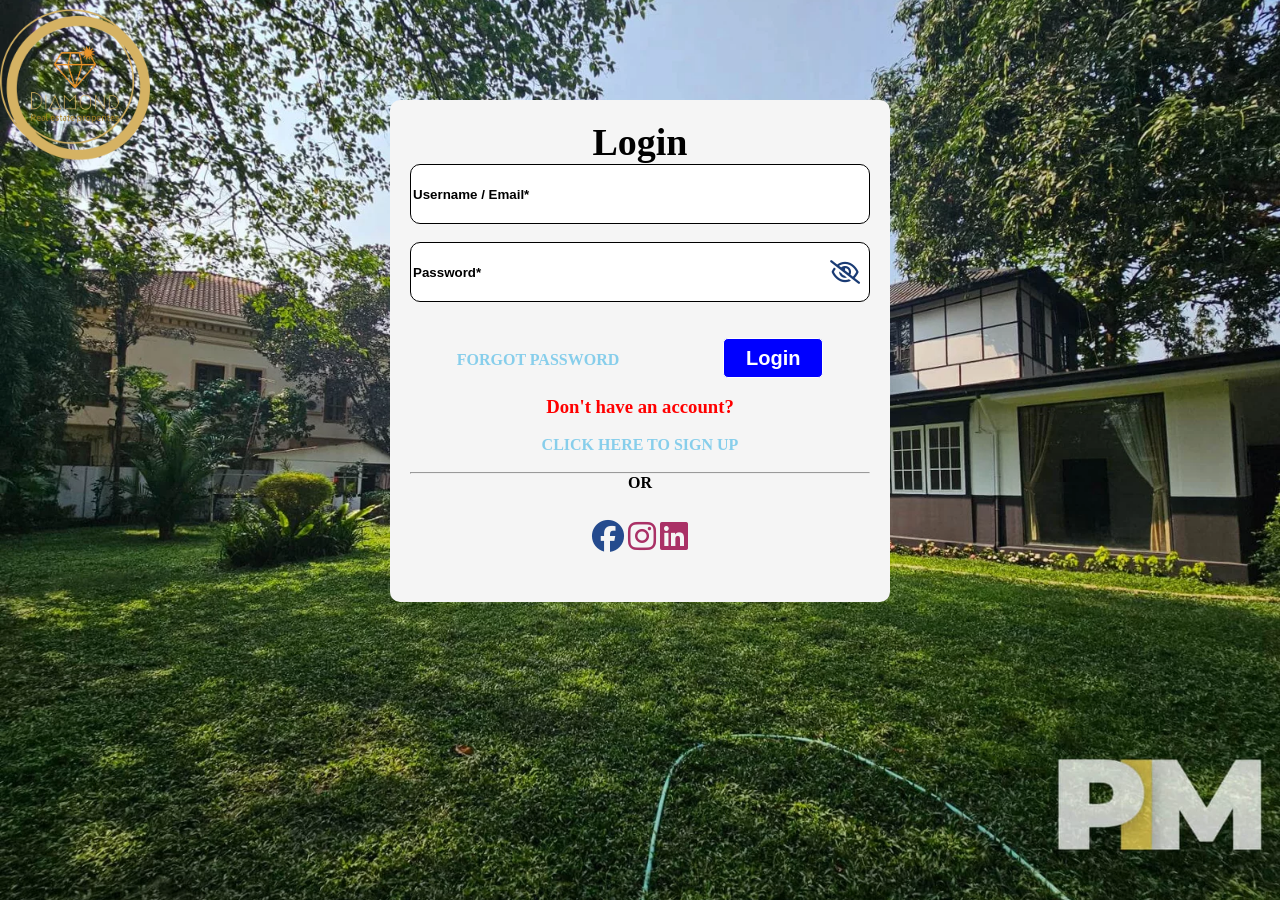
<file: Real Estate/login.html>
<!DOCTYPE html>
<html>
<head>
	<meta charset="utf-8">
	<meta name="viewport" content="width=device-width, initial-scale=1">
	<title>Log in</title>
	<link rel="stylesheet" type="text/css" href="CSS/login.css">

	<link rel="stylesheet" type="text/css" href="https://cdnjs.cloudflare.com/ajax/libs/font-awesome/6.4.2/css/all.min.css">
	

	<script type="text/javascript" src="javascript/login.js"></script>

</head>
<body>
	
	<div class="container">
		
		<a href="INDEX.html"><div class="pho"><img src="images/logo-no-background.png" width="150px"></div></a>
		<div class="form"  >
			<form  onsubmit="return validate()">	
				<h1 align="center">Login</h1>

				
				<input type="text" placeholder="Username / Email*" id="username">
                <span id="mylocation"></span>
				<br>
				<br>
				<div class="pwcon">	
					<input type="password" placeholder="Password*" id="pw" >
					<i class="fa-regular fa-eye-slash fa-xl pwicon" style="color: #1a3b74;"onclick="visible()"></i>
					<span id="mylocation2"></span>
				</div>
				<br>
				<br>
				
				<a href="#"  class="left">FORGOT PASSWORD</a>
				<input class="right" type="submit" value="Login" name="LOGIN" id="but">

				<br>
				<br>
				
				<h3 align="center" style="color: red;"><b>Don't have an account? </b></h3>
				 <br>
				<a href="Signup.html" style="text-align: center;">CLICK HERE TO SIGN UP</a>
				<br>
				<br>
				<hr>
				<p align="center">OR</p>
				<br>
				<br>		

				<div class="icons">	
						<a href="https://www.facebook.com/"><i class="fa-brands fa-facebook fa-2xl" style="color: #254b8e;"></i></a>
						<a href="https://www.instagram.com/"><i class="fa-brands fa-instagram fa-2xl" style="color: #aa3166;"></i></a>
						<a href="https://www.linkedin.com/"><i class="fa-brands fa-linkedin fa-2xl" style="color: #aa3166;"></i></a>
						
				</div>
				

				<br>
				<br>																																													


			</form>
			
			</div>

	</div>
		
		
	


	
</body>
</html>
</file>
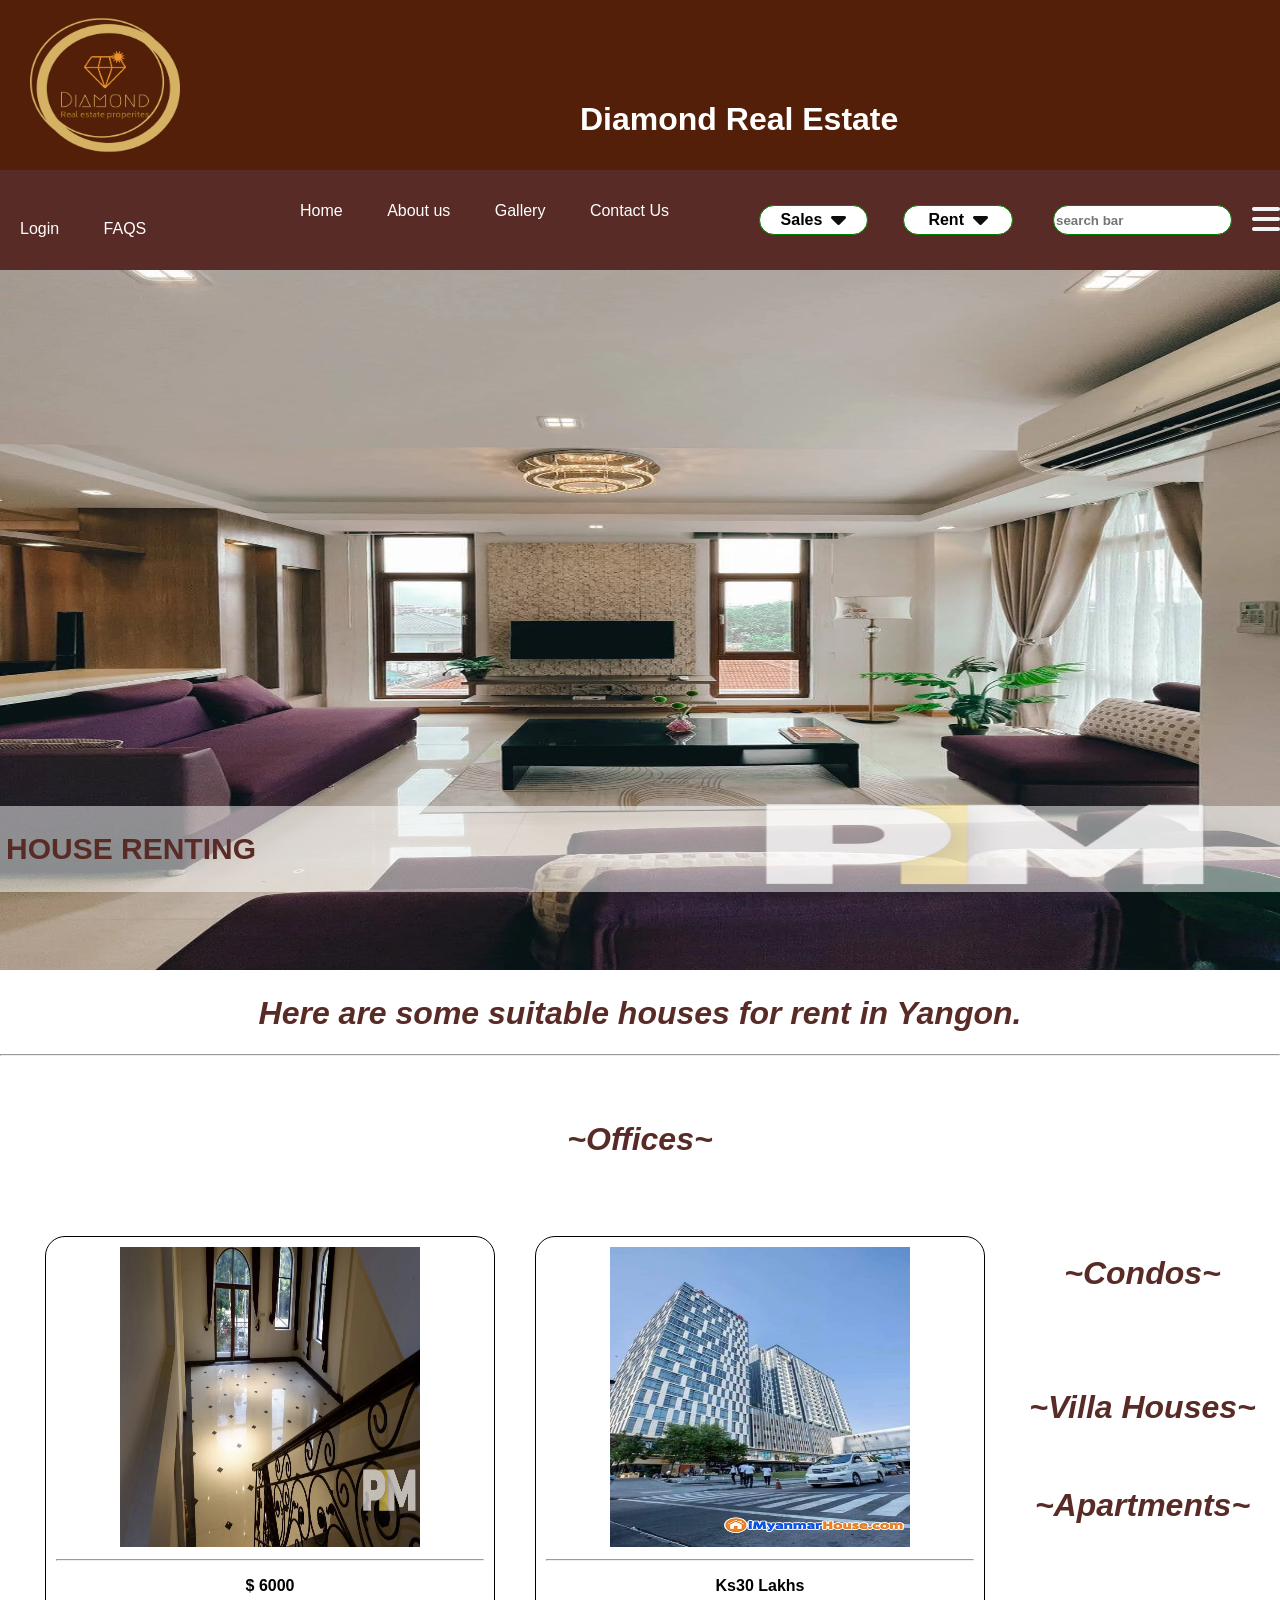
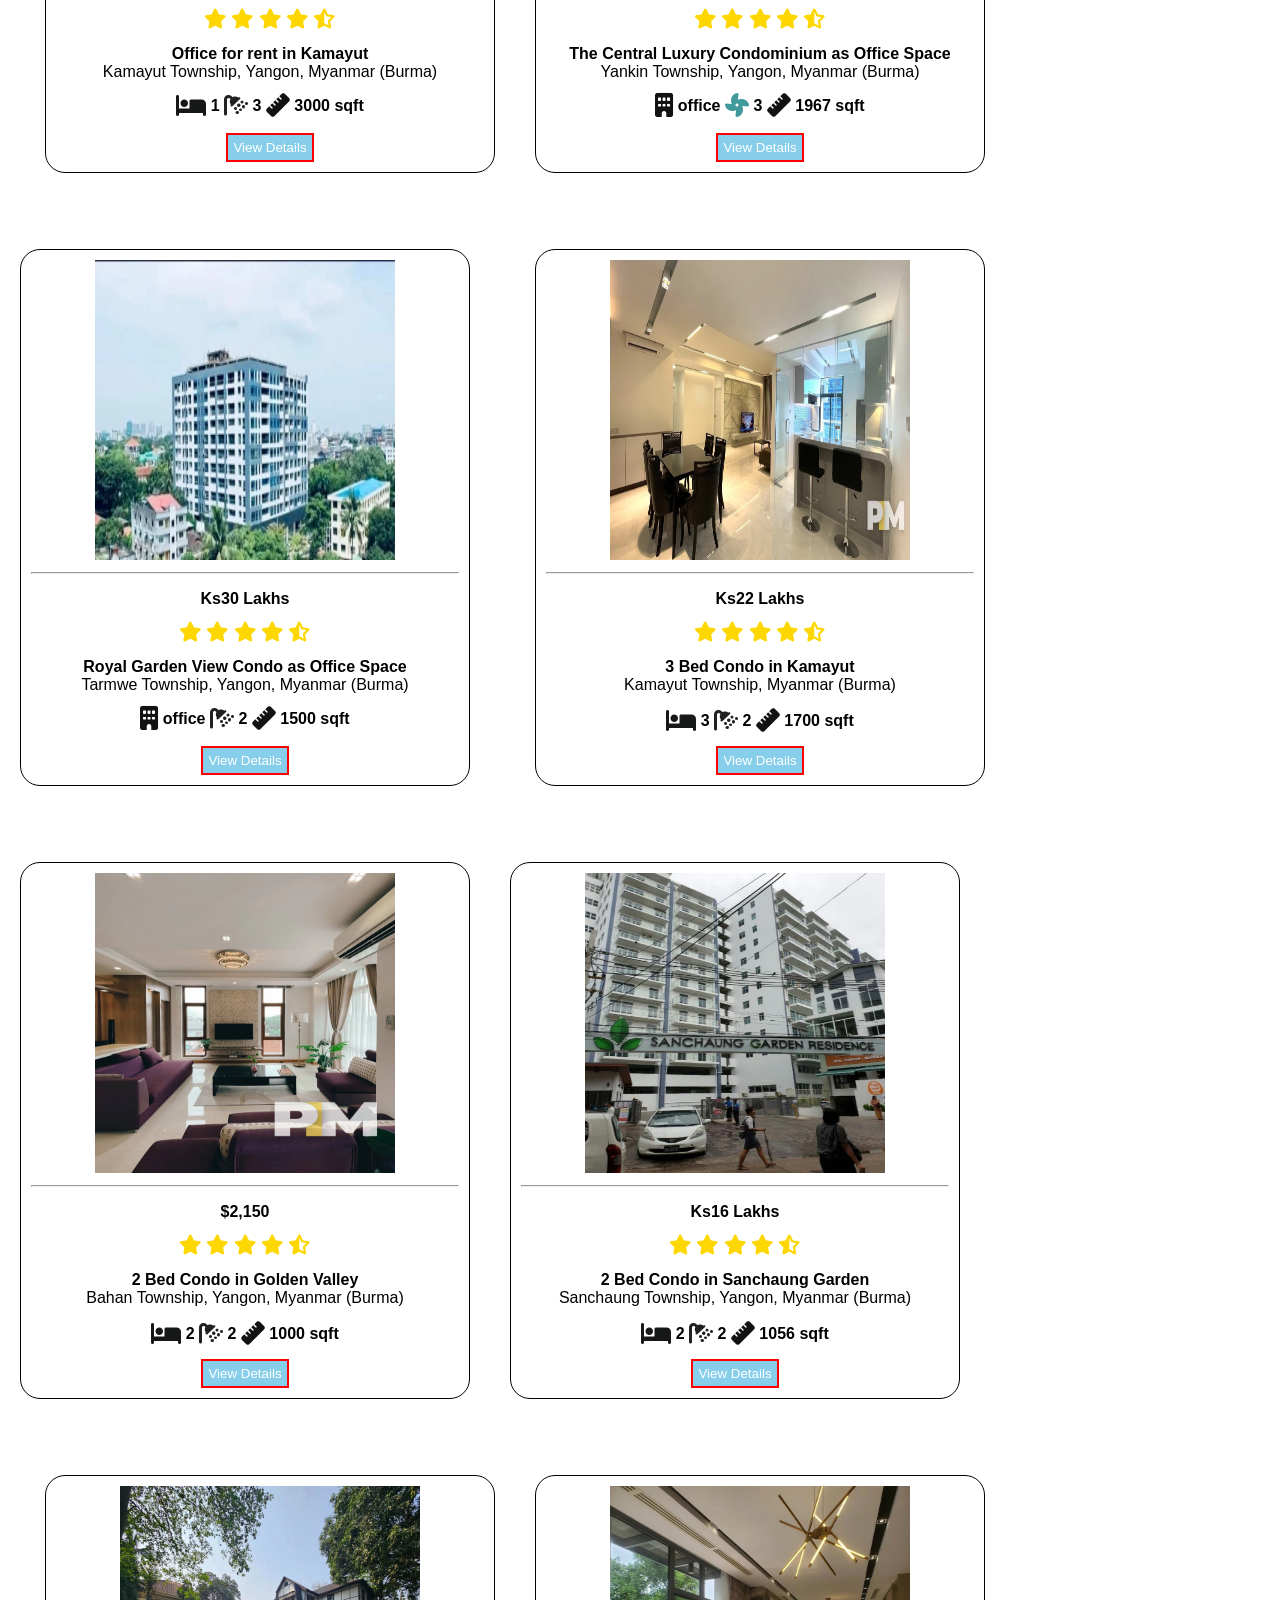
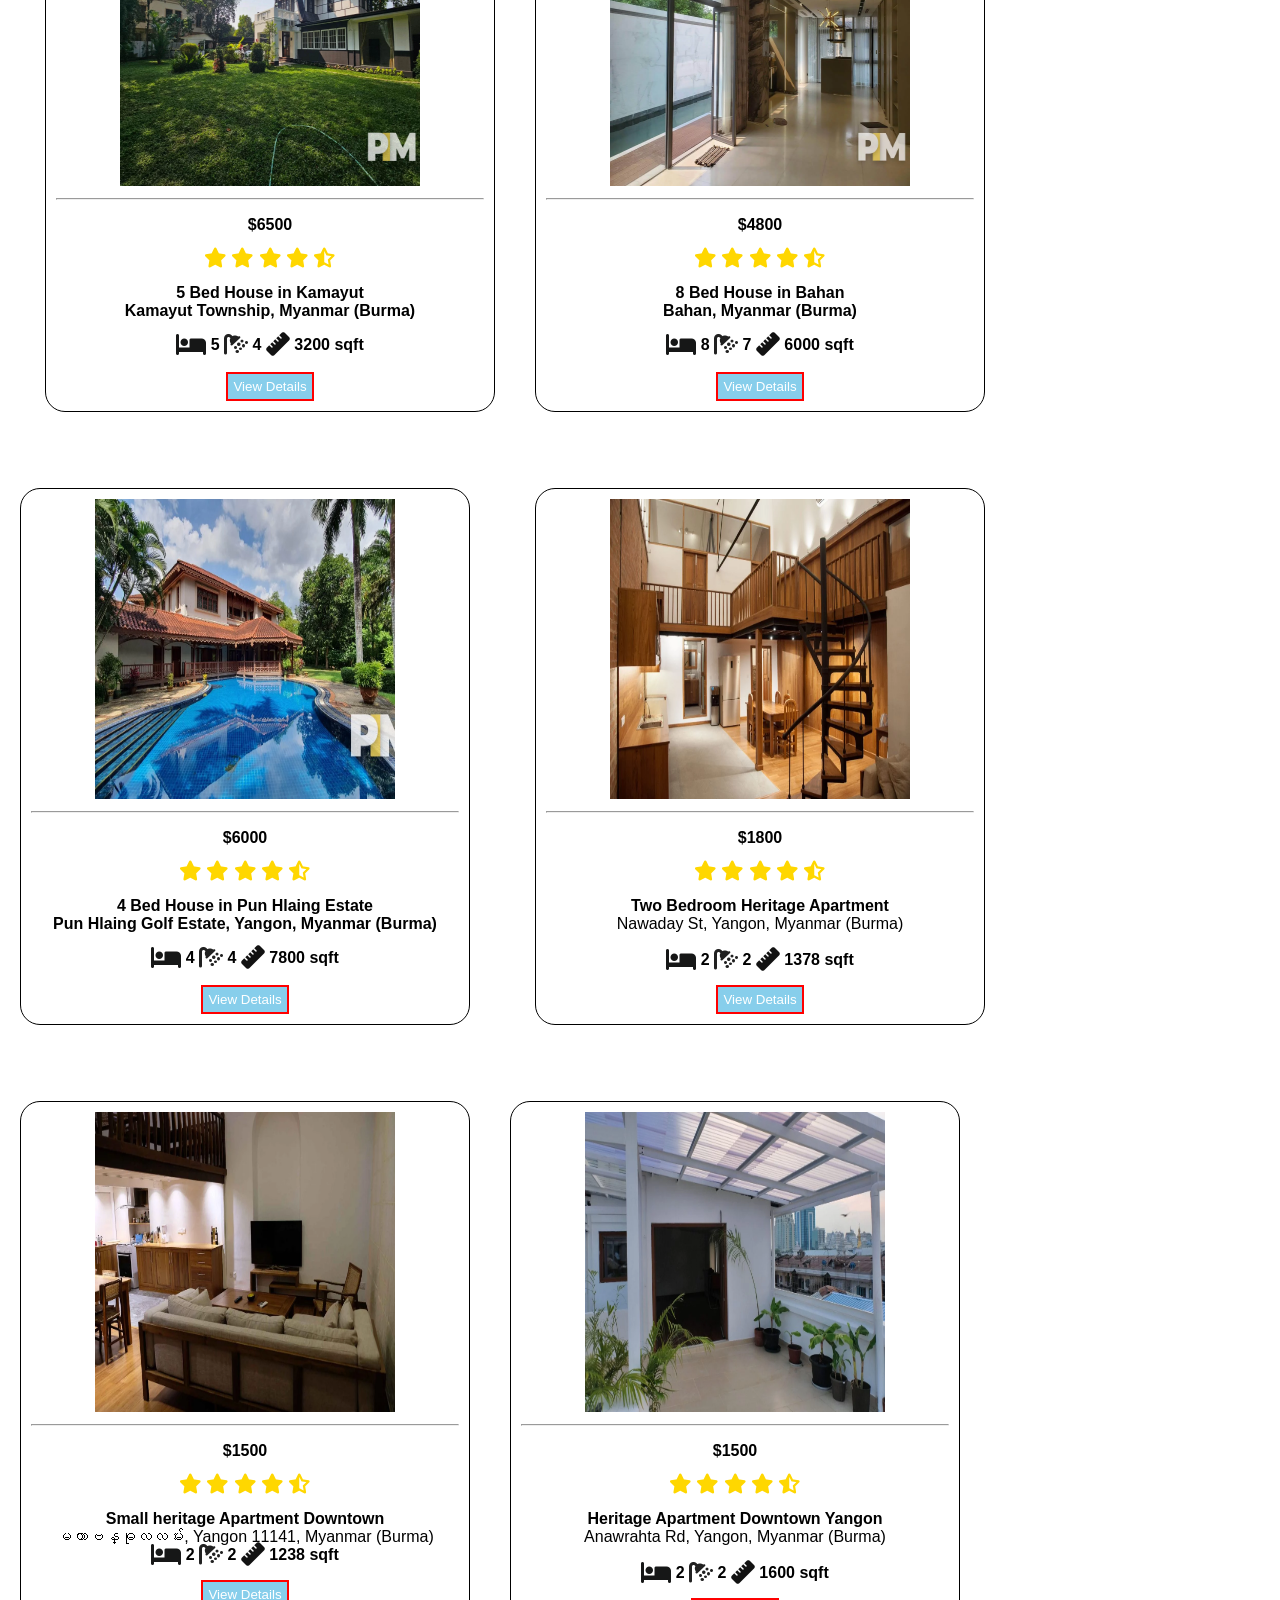
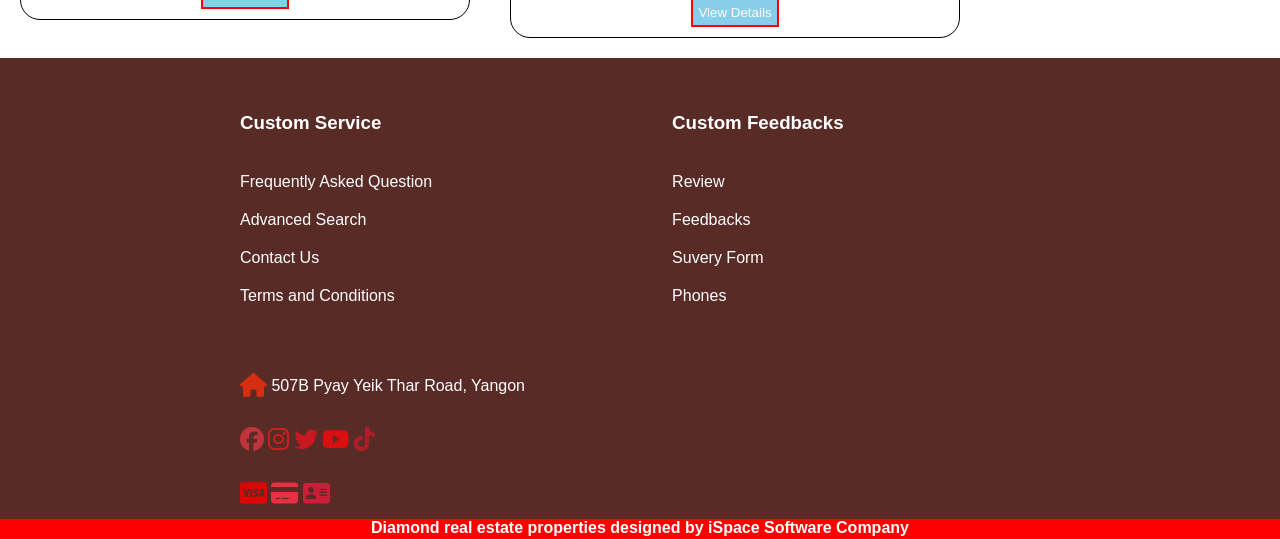
<file: Real Estate/Rent.html>
<!DOCTYPE html>
<html>
<head>
	<meta charset="utf-8">
	<meta name="viewport" content="width=device-width, initial-scale=1">
	<title>Rent</title>
	<link rel="stylesheet" type="text/css" href="CSS/food.css">
	<link rel="stylesheet" type="text/css" href="https://cdnjs.cloudflare.com/ajax/libs/font-awesome/6.4.2/css/all.min.css">
</head>
<body>
	<div class="container">
		<header>
			<a href="INDEX.html"><img src="images/logo-no-background.png"></a>
        	<h1 align="center">Diamond Real Estate</h1>
    	</header>

		<div class="header">
			
			
			<div class="nav" >
				<a href="INDEX.html" style="margin-left: 280px;">Home</a>
				<a href="aboutus.html">About us</a>
			
				
				<a href="Gallery.html">Gallery</a>
				<a href="contactus.html">Contact Us</a>
				<a href="index.html">Login</a>
				<a href="FAQ.html">FAQS</a>

			</div>
			
			<span class="lang"><a href="#" style="color:black;"><b>Sales   &nbsp;<i class="fa-solid fa-caret-down fa-xl" style="color: #0c0d0d;"></i></b></a>
				<br>
				

					<div class="dropdown">
					<a href="#Apartment">Apartment </a>
					<a href="#Condo">Condo</a>
					<a href="#Villa">Villa 	</a>
					<a href="#Office">Office 	</a>
					
				</div>
			</span>
			<span class="lang"><a href="Rent.html" style="color:black;"><b>Rent &nbsp;<i class="fa-solid fa-caret-down fa-xl" style="color: #0c0d0d;"></i></b></a>
				<br>
				

					<div class="dropdown">
					<a href="#Apartment">Apartment </a>
					<a href="#Condo">Condo</a>
					<a href="#Villa">Villa 	</a>
					<a href="#Office">Office 	</a>
					
				</div>
			</span>
			<input type="text" name="Search" placeholder="search bar">
			<i class="fa-solid fa-magnifying-glass fa-lg" style="color: #18953e;position: absolute; left:1360px;"></i>
			<span class="bar"><i class="fa-solid fa-bars fa-2xl" style="color: #f0f2f4;" ></i></span>
		</div>

		<div class="mid">
			<div class="photo">	
				<img src="houseimg/house10.webp" width="100%" height="700px">
				<div class="text">
					<h1 style=" text-align: left; color: #582b26; " id="h1">HOUSE RENTING</h1>
					
				</div>
				<h1  style="color: #582b26;text-align: center;" ><i>	
						Here are some suitable houses for rent in Yangon.
						</i>
						</h1>
				<hr>
			</div>
			<div class="text1">
						<br>
						<br>
						
						<h1  style="color: #582b26;"><i> ~Offices~</i></h1>
				</div>	
			<div id="Office">	
				
					

					<div class="part1"> 
						<br>
						<br>

						<a href="Detail2.html">
						<div class="house">
							<img src="houseimg/office1.webp">
							<hr>
							<p><b>$ 6000</b></p>
							<i class="fa-solid fa-star fa-lg" style="color: gold;"></i>
							<i class="fa-solid fa-star fa-lg" style="color: gold;"></i>
							<i class="fa-solid fa-star fa-lg" style="color: gold;"></i>
							<i class="fa-solid fa-star fa-lg" style="color: gold;"></i>
							<i class="fa-solid fa-star-half-stroke fa-lg" style="color: gold;"></i>
							<p style="text-align:center;">
							<b>Office for rent in Kamayut</b><br>Kamayut Township, Yangon, Myanmar (Burma)

							</p>
							
							
							
							<i class="fa-solid fa-bed fa-xl" style="color: #161717;"></i>
								<b>1</b>
								<i class="fa-solid fa-shower fa-xl" style="color: #212121;"></i>
								<b>3</b>
								<i class="fa-solid fa-ruler fa-xl" style="color: #121212;"></i>
								<b>3000 sqft</b>
								<br>
								<br>
								<input id="box" type="submit" name="Add to Cart" value="View Details">
						</div>

						</a>
					</div>

					<div class="part2">
						<br>
						<br>
						<a href="Detail2.html">
						<div class="house">
							<img src="houseimg/house2.webp">
							<hr>
							<p ><b>Ks30 Lakhs</b></p>
							<i class="fa-solid fa-star fa-lg" style="color: gold;"></i>
							<i class="fa-solid fa-star fa-lg" style="color: gold;"></i>
							<i class="fa-solid fa-star fa-lg" style="color: gold;"></i>
							<i class="fa-solid fa-star fa-lg" style="color: gold;"></i>
							<i class="fa-solid fa-star-half-stroke fa-lg" style="color: gold;"></i>
							<p style="text-align:center;"><b>The Central Luxury Condominium as Office Space </b><br> Yankin Township, Yangon, Myanmar (Burma)</p>
							
							<i class="fa-solid fa-building fa-xl" style="color: #111212;"></i>
								<b>office</b>
								<i class="fa-solid fa-fan fa-xl" style="color: #409a9c;"></i>
								<b>3</b>
								<i class="fa-solid fa-ruler fa-xl" style="color: #121212;"></i>
								<b>1967 sqft</b>
								<br>
								<br>
								<input id="box" type="submit" name="Add to Cart" value="View Details">
						</div>						
						</a>
					</div>

					<div class="part3">
						<br>
						<br>
						<a href="Detail2.html">
						<div class="house">
							<img src="houseimg/house3.webp">
							<hr>
							<p><b>Ks30 Lakhs</b></p>
							<i class="fa-solid fa-star fa-lg" style="color: gold;"></i>
							<i class="fa-solid fa-star fa-lg" style="color: gold;"></i>
							<i class="fa-solid fa-star fa-lg" style="color: gold;"></i>
							<i class="fa-solid fa-star fa-lg" style="color: gold;"></i>
							<i class="fa-solid fa-star-half-stroke fa-lg" style="color: gold;"></i>
							<p style="text-align:center;"><b>Royal Garden View Condo as Office Space </b><br>
							  Tarmwe Township, Yangon, Myanmar (Burma)</p>
							
							
							<i class="fa-solid fa-building fa-xl" style="color: #111212;"></i>
								<b>office</b>
								<i class="fa-solid fa-shower fa-xl" style="color: #212121;"></i>
								<b>2</b>
								<i class="fa-solid fa-ruler fa-xl" style="color: #121212;"></i>
								<b>1500 sqft</b>
								<br><br>
								<input id="box" type="submit" name="Add to Cart" value="View Details">
						</div>						
						</a>
					</div>
			</div>

				<div class="text2">
						<br>
						<br>
						<br>
						<h1 style="color: #582b26;"><i>	
							
						~Condos~
					
						</i>
						</h1>
						<br>
						

				</div>
			<div id="Condo">
				

				<div class="part4">
					
					
						<br>
						<br>

						<a href="Detail3.html">
						<div class="house">
							<img src="houseimg/house9.webp">
							<hr>
							<p><b>Ks22 Lakhs</b></p>
							<i class="fa-solid fa-star fa-lg" style="color: gold;"></i>
							<i class="fa-solid fa-star fa-lg" style="color: gold;"></i>
							<i class="fa-solid fa-star fa-lg" style="color: gold;"></i>
							<i class="fa-solid fa-star fa-lg" style="color: gold;"></i>
							<i class="fa-solid fa-star-half-stroke fa-lg" style="color: gold;"></i>
							<br>
							<p>
							<b>3 Bed Condo in Kamayut<br></b>
								Kamayut Township, Myanmar (Burma)<br><br>
								<i class="fa-solid fa-bed fa-xl" style="color: #161717;"></i>
								<b>3</b>
								<i class="fa-solid fa-shower fa-xl" style="color: #212121;"></i>
								<b>2</b>
								<i class="fa-solid fa-ruler fa-xl" style="color: #121212;"></i>
								<b>1700 sqft</b>
							</p>
								<input id="box" type="submit" name="Add to Cart" value="View Details">
						</div>

						</a>
					</div>

					<div class="part5">
						<br>
						<br>
						<a href="Detail3.html">
						<div class="house">
							<img src="houseimg/house10.webp">
							<hr>
							<p><b>$2,150</b></p>
							<i class="fa-solid fa-star fa-lg" style="color: gold;"></i>
							<i class="fa-solid fa-star fa-lg" style="color: gold;"></i>
							<i class="fa-solid fa-star fa-lg" style="color: gold;"></i>
							<i class="fa-solid fa-star fa-lg" style="color: gold;"></i>
							<i class="fa-solid fa-star-half-stroke fa-lg" style="color: gold;"></i>
							
							<p style="text-align:center;">
								<b>2 Bed Condo in Golden Valley<br></b>
								Bahan Township, Yangon, Myanmar (Burma)<br><br>
								<i class="fa-solid fa-bed fa-xl" style="color: #161717;"></i>
								<b>2</b>
								<i class="fa-solid fa-shower fa-xl" style="color: #212121;"></i>
								<b>2</b>
								<i class="fa-solid fa-ruler fa-xl" style="color: #121212;"></i>
								<b>1000 sqft</b>
								<br>
							</p>
								<input id="box" type="submit" name="Add to Cart" value="View Details">
						</div>						
						</a>
					</div>

					<div class="part6">
						<br>
						<br>
						<a href="Detail3.html">
						<div class="house">
							<img src="houseimg/house6.webp">
							<hr>
							<p><b>Ks16 Lakhs</b></p>
							<i class="fa-solid fa-star fa-lg" style="color: gold;"></i>
							<i class="fa-solid fa-star fa-lg" style="color: gold;"></i>
							<i class="fa-solid fa-star fa-lg" style="color: gold;"></i>
							<i class="fa-solid fa-star fa-lg" style="color: gold;"></i>
							<i class="fa-solid fa-star-half-stroke fa-lg" style="color: gold;"></i>
							
							
							<p style="text-align:center;">
								<b>2 Bed Condo in Sanchaung Garden<br></b>
								Sanchaung  Township, Yangon, Myanmar (Burma)<br><br>
								<i class="fa-solid fa-bed fa-xl" style="color: #161717;"></i>
								<b>2</b>
								<i class="fa-solid fa-shower fa-xl" style="color: #212121;"></i>
								<b>2</b>
								<i class="fa-solid fa-ruler fa-xl" style="color: #121212;"></i>
								<b>1056 sqft</b>
								<br>
							</p>
								<input id="box" type="submit" name="Add to Cart" value="View Details">

							
						</div>						
						</a>
					</div>
			</div>


				 <div class="text3">
					<br>
						<br>

						
						<h1 style="color: #582b26;"><i>~Villa Houses~</i></u></h1>
						<br>
						

						
				</div>
			<div id="Villa">
				

				
				<div class="part7">
						<br>
						<br>

						<a href="Detail.html">
						<div class="house">
							<img src="houseimg/house8.webp">
							<hr>
							<p><b>$6500</b></p></p>
							<i class="fa-solid fa-star fa-lg" style="color: gold;"></i>
							<i class="fa-solid fa-star fa-lg" style="color: gold;"></i>
							<i class="fa-solid fa-star fa-lg" style="color: gold;"></i>
							<i class="fa-solid fa-star fa-lg" style="color: gold;"></i>
							<i class="fa-solid fa-star-half-stroke fa-lg" style="color: gold;"></i>
							<p style="text-align:center;"><b> 5 Bed House in Kamayut <br> Kamayut Township, Myanmar (Burma)</b></p>
							
								
							<i class="fa-solid fa-bed fa-xl" style="color: #161717;"></i>
								<b>5</b>
								<i class="fa-solid fa-shower fa-xl" style="color: #212121;"></i>
								<b>4</b>
								<i class="fa-solid fa-ruler fa-xl" style="color: #121212;"></i>
								<b>3200 sqft</b>
								<br>
								<br>
							<input id="box" type="submit" name="Add to Cart" value="View Details">
						</div>

						</a>
					</div>

					<div class="part8">
						<br>
						<br>
						<a href="Detail.html">
						<div class="house">
							<img src="houseimg/house11.webp">
							<hr>
							<p><b>$4800</b></p>
							<i class="fa-solid fa-star fa-lg" style="color: gold;"></i>
							<i class="fa-solid fa-star fa-lg" style="color: gold;"></i>
							<i class="fa-solid fa-star fa-lg" style="color: gold;"></i>
							<i class="fa-solid fa-star fa-lg" style="color: gold;"></i>
							<i class="fa-solid fa-star-half-stroke fa-lg" style="color: gold;"></i>
							<p style="text-align:center;"><b> 8 Bed House in Bahan <br> Bahan, Myanmar (Burma)</b></p>
							
							
							<i class="fa-solid fa-bed fa-xl" style="color: #161717;"></i>
								<b>8</b>
								<i class="fa-solid fa-shower fa-xl" style="color: #212121;"></i>
								<b>7</b>
								<i class="fa-solid fa-ruler fa-xl" style="color: #121212;"></i>
								<b>6000 sqft</b>
								<br>
								<br>
							<input id="box" type="submit" name="Add to Cart" value="View Details">
						</div>						
						</a>
					</div>

					<div class="part9">
						<br>
						<br>
						<a href="Detail.html">
						<div class="house">
							<img src="houseimg/house12.webp">
							<hr>
							<p><b>$6000</b></p>
							<i class="fa-solid fa-star fa-lg" style="color: gold;"></i>
							<i class="fa-solid fa-star fa-lg" style="color: gold;"></i>
							<i class="fa-solid fa-star fa-lg" style="color: gold;"></i>
							<i class="fa-solid fa-star fa-lg" style="color: gold;"></i>
							<i class="fa-solid fa-star-half-stroke fa-lg" style="color: gold;"></i>
							<p style="text-align:center;"><b>4 Bed House in Pun Hlaing Estate <br>Pun Hlaing Golf Estate, Yangon, Myanmar (Burma)</b></p>
							
							
						
							<i class="fa-solid fa-bed fa-xl" style="color: #161717;"></i>
								<b>4</b>
								<i class="fa-solid fa-shower fa-xl" style="color: #212121;"></i>
								<b>4</b>
								<i class="fa-solid fa-ruler fa-xl" style="color: #121212;"></i>
								<b>7800 sqft</b>
								<br>
								<br>
							<input id="box" type="submit" name="Add to Cart" value="View Details">
						</div>						
						</a>
					</div>
			</div>


			<div class="text1">
						<h1 style="color: #582b26;"><i>~Apartments~</i></h1>
						
					</div>

			<div id="Apartment">
				
					
					<div class="part1"> 
						<br>
						<br>

						<a href="Detail3.html">
							<div class="house" style="width:500px:">
							<img src="houseimg/NR1.webp">
							<hr>
							<p><b>$1800</b></p>
							<i class="fa-solid fa-star fa-lg" style="color: gold;"></i>
							<i class="fa-solid fa-star fa-lg" style="color: gold;"></i>
							<i class="fa-solid fa-star fa-lg" style="color: gold;"></i>
							<i class="fa-solid fa-star fa-lg" style="color: gold;"></i>
							<i class="fa-solid fa-star-half-stroke fa-lg" style="color: gold;"></i>
							<p style="text-align:center;">
								<b>Two Bedroom Heritage Apartment <br></b>
								Nawaday St, Yangon, Myanmar (Burma)<br><br>
								<i class="fa-solid fa-bed fa-xl" style="color: #161717;"></i>
								<b>2</b>
								<i class="fa-solid fa-shower fa-xl" style="color: #212121;"></i>
								<b>2</b>
								<i class="fa-solid fa-ruler fa-xl" style="color: #121212;"></i>
								<b>1378 sqft</b>
								

							</p>
							
							
							<input id="box" type="submit" name="Add to Cart" value="View Details">
							</div>
						</a>


					</div>


					<div class="part2">
						<br>
						<br>
						<a href="Detail3.html">
						<div class="house" >
							<img src="houseimg/NR2.webp">
							<hr>
							<p><b>$1500</b></p>
							<i class="fa-solid fa-star fa-lg" style="color: gold;"></i>
							<i class="fa-solid fa-star fa-lg" style="color: gold;"></i>
							<i class="fa-solid fa-star fa-lg" style="color: gold;"></i>
							<i class="fa-solid fa-star fa-lg" style="color: gold;"></i>
							<i class="fa-solid fa-star-half-stroke fa-lg" style="color: gold;"></i>
							<p style="text-align:center;">
								<b>Small heritage Apartment Downtown</b><br>
								 မဟာဗန္ဓုလလမ်း, Yangon 11141, Myanmar (Burma)<br>
								<i class="fa-solid fa-bed fa-xl" style="color: #161717;"></i>
								<b>2</b>
								<i class="fa-solid fa-shower fa-xl" style="color: #212121;"></i>
								<b>2</b>
								<i class="fa-solid fa-ruler fa-xl" style="color: #121212;"></i>
								<b>1238 sqft</b>
								

							</p>
							
							<input id="box" type="submit" name="Add to Cart" value="View Details">
						</div>	
						</a>					
					</div>

					<div class="part3">
						<br>
						<br>
						<a href="Detail3.html">
						<div class="house">
							<img src="houseimg/NR3.webp">
							<hr>
							<p><b>$1500</b></p>
							<i class="fa-solid fa-star fa-lg" style="color: gold;"></i>
							<i class="fa-solid fa-star fa-lg" style="color: gold;"></i>
							<i class="fa-solid fa-star fa-lg" style="color: gold;"></i>
							<i class="fa-solid fa-star fa-lg" style="color: gold;"></i>
							<i class="fa-solid fa-star-half-stroke fa-lg" style="color: gold;"></i>
							<p style="text-align:center;">
								<b>Heritage Apartment Downtown Yangon<br></b>
								Anawrahta Rd, Yangon, Myanmar (Burma)<br><br>
								<i class="fa-solid fa-bed fa-xl" style="color: #161717;"></i>
								<b>2</b>
								<i class="fa-solid fa-shower fa-xl" style="color: #212121;"></i>
								<b>2</b>
								<i class="fa-solid fa-ruler fa-xl" style="color: #121212;"></i>
								<b>1600 sqft</b>
								

							</p>
							
							<input id="box" type="submit" name="Add to Cart" value="View Details">
						</div>	
						</a>					
					</div>


			</div>	

					





				
			<br>
			<br>
		
		</div>
		<div class="footer">	
			 
			 	<div class="one">
			 		<ul>
			 			<li><h3><a href="contactus.html">Custom Service</a></h3></li>
			 			<li><a href="FAQ.html">Frequently Asked Question</a></li>
			 			<li><a href="contactus.html">Advanced Search</a></li>
			 			<li><a href="contactus.html">Contact Us</a></li>
			 			<li><a href="contactus.html">Terms and Conditions</a></li>
			 		</ul>
			 	
			</div>
			<div class="two">
			 		<ul>
			 			<li><h3><a href="aboutus.html">Custom Feedbacks</a></h3></li>
			 			<li><a href="aboutus.html">Review</a></li>
			 			<li><a href="aboutus.html">Feedbacks</a></li>
			 			<li><a href="aboutus.html"><a href="#">Suvery Form</a></li>
			 			<li><a href="aboutus.html">Phones</a></li>
			 		</ul>
			 	
			</div>
			<div class="three">
			 	<ul>	
			 		<li>
			 			<i class="fa-solid fa-house fa-xl" style="color: #d52e10;"></i>
			 			507B Pyay Yeik Thar Road, Yangon
			 			<br>
			 			<br>
			 			<br>
			 			<a href="https://www.facebook.com/"><i class="fa-brands fa-facebook fa-xl" style="color: #c0353c;"></i></a>
			 			<a href="https://www.instagram.com/"><i class="fa-brands fa-instagram fa-xl" style="color: #d11f1f;"></i></a>
			 			<a href="https://www.twitter.com/"><i class="fa-brands fa-twitter fa-xl" style="color: #c91820;"></i></a>
			 			
			 			<a href="https://www.youtube.com/"><i class="fa-brands fa-youtube fa-xl" style="color: #da1010;"></i></a>
			 			<a href="https://www.tiktok.com/"><i class="fa-brands fa-tiktok fa-xl" style="color: #af1d2b;"></i></a>
			 			
			 			<br>
			 			<br>
			 			<br>
			 			<a href="https://myanmar.visa.com/"><i class="fa-brands fa-cc-visa fa-xl" style="color: #db0606;"></i></a>
			 			<a href="https://usa.visa.com/pay-with-visa/find-card/apply-credit-card"><i class="fa-solid fa-credit-card fa-xl" style="color: #e83043;"></i></a>
			 			
			 			<a href="https://www.freepik.com/free-photos-vectors/business-card"><i class="fa-solid fa-address-card fa-xl" style="color: #cc1e39;"></i></a>
			 			
			 		</li>
			 	</ul>
			 	
			 </div>
			 <div class="four">

			 	<p><b>Diamond real estate properties designed by iSpace Software Company</b></p>
			 </div>
	
		</div>
	</div>
	

</body>
</html>
</file>
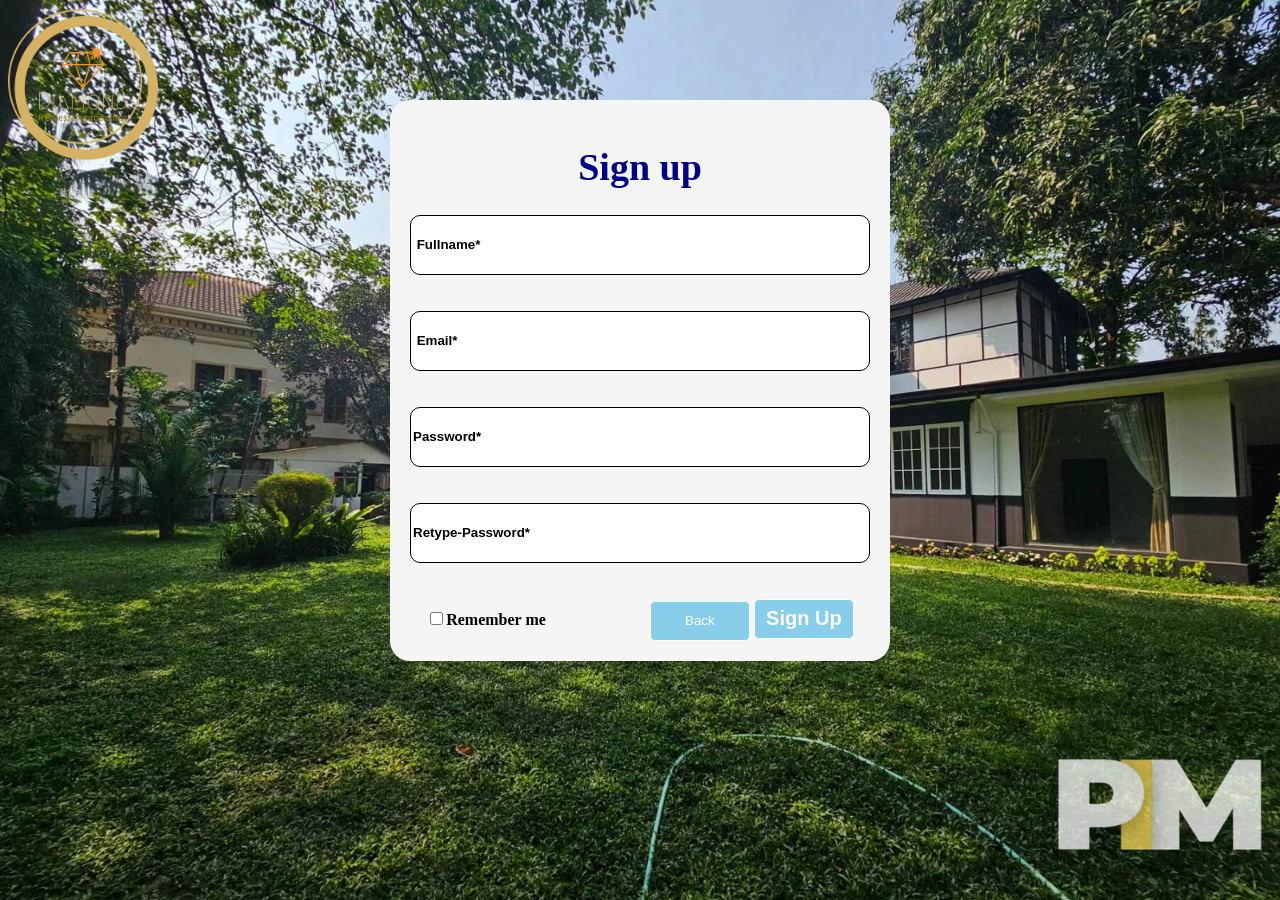
<file: Real Estate/Signup.html>
<!DOCTYPE html>
<html>
<head>
	<meta charset="utf-8">
	<meta name="viewport" content="width=device-width, initial-scale=1">
	<title>Sign Up</title>
	<link rel="stylesheet" type="text/css" href="CSS/Signup.css">
	<link rel="stylesheet" type="text/css" href="https://cdnjs.cloudflare.com/ajax/libs/font-awesome/6.4.2/css/all.min.css">
	<script type="text/javascript" src="javascript/Signup.js"></script>

</head>
<body>
	<div class="container">
		
		<div class="form"  >
			<a href="INDEX.html"><div class="pho"><img src="images/logo-no-background.png" width="150px"></div></a>
			<form  onsubmit="return signup()">	
				<h1 align="center">Sign up</h1>

				<input type="text" placeholder=" Fullname*" id="username">
                <span id="mylocation"></span>
				<br>
				<br>
				<br>
				<input type="text" placeholder=" Email*" id="email">
                <span id="mylocation2"></span>
				<br>
				<br>
				<br>
				<div class="pwcon">	
					<input type="password" placeholder="Password*" id="pw" >
					
					<span id="mylocation3"></span>
				</div>
				<br>
				<br>
				<div class="pwcon">	
					<b><input type="password" placeholder="Retype-Password*" id="pw2" ></b>
					
					<span id="mylocation4"></span>
				</div>
				<br>
				<br>
				
				


				
				
				
				
						

				
				<label><input type="checkbox" value="Remember me"><b>Remember me</b></label>
				<a href="login.html"><input class="right" type="botton" value="Back" name="back" id="back" ></a>
				<input class="right" type="submit" value="Sign Up" name="LOGIN" id="but" >


																																																	


			</form>
			</div>

	</div>
		
		
	


	
</body>
</html>
</file>
<file: Real Estate/CSS/food.css>
*{
	box-sizing: border-box;
}
.container{

			width: 100%;
			margin: 0 auto;
			overflow: hidden;


		}
		.header{
			width: 100%;
			height: 100px;
			position: relative;
			float: left;
			display: flex;
			align-items: center;
			background: #582b26;
			
		}
		.pre{
			background-image: url("../images/food3.jpg")
		}


		
		.header,.footer{
		clear: both;
		}

		body{
			width: 100%;

  		margin: 0;
  		font-family: Arial;


		}

		.header img{
			width: 200px;
			padding: 30px;
			padding-right: 20px;
			padding-top: 30px;
		}
		.header a{
			text-decoration: none;
			color: white;
			padding-right: 20px;
			padding-left: 20px;
		}
		.lang{
			margin-left: 35px ;
			background: white;
			width: 130px;
			padding-top: 5px;
			height: 30px;
			text-align: center;
			border: 1px solid green;
			border-radius: 20px;
			align-items: center;
		

		}
		.lang:hover{
			color: gold;
			background: skyblue;

		}
		.dropdown{
			color: black;

			background: white;
			padding: 10px;
			border: 1px solid green;
			
			border-radius: 20px;

		}
		.dropdown a{
			padding: 8px 12px;
			display: block;
			color: black;

		}
		.dropdown a:hover{
			color: blue;
			background: lightgray;
		}
		.lang:hover .dropdown{
			margin-top: 12px;
			margin-left: -14px;
			display: block;

		}
		.dropdown{
			display: none;
		}
		.align{
			text-align: right;

		}
		
  			
header h1,header img{
	float: left;
}
header img{
	width: 150px;
	height: 150px;
	position: relative;
	margin-right:400px ;
	margin-left: 20px; 
}
header h1{
	padding-top: 70px;
}
header {
            background-color: #531F09;
            color: #fff;
            padding: 10px;
            text-align: center;
            height: 170px;
        }




 input[name="Search"]{
 	font-weight: bold;
 	border-radius: 20px;
 	border: 1px solid	green;
 	height: 30px;
 	margin-left: 40px;
 	position: relative;

 }
 placeholder::{
 	font-weight: bold;

 }
 
 .text{
 	position: absolute;
  	bottom: 0;
  	
  	color: #f2f2f2;
  	font-size: 15px;
  	
  	
  	bottom: 8px;

  
 

  
  	background: rgba(255, 255, 255, 0.5); /* Black background with 0.5 opacity */
  	
  	width: 100%;
 	padding: 6px;
 }
 .nav a:hover{
 	color: gold;

 	
 }


/*middle*/

.rowtwo a{
	text-decoration: none;
	color: black;

}
.rowtwo ul li{
	padding-top: 20px;

}
#box{
	border: 2px solid red;
	background: skyblue;
	color: white;
	padding: 5px;


}
.house img{
	width: 300px;
	height: 300px;
	

}
.house{
	border: 1px solid black;
	border-radius: 20px;
	padding: 10px;
	width: 450px;
	text-align: center;
	
}
.house:hover{
	transform: scale(1.05);
	box-shadow: 10px 3px 6px 10px gray;
}

.mid a{
	text-decoration: none;
	color: black;

}





 .footer{
 			
  			width: 100%;
  			background: #582b26;
  			
  			margin:0 auto ;
  			color: black;

 }
 .one,.two,.three{
 	padding-left: 	200px;
 	float: left;
 }
 .one ul li{
 	padding-top: 20px;
 	list-style: none;
 	
 }
 .one a{
 	text-decoration: none;
 	color: white;
 }
  .two a{
 	text-decoration: none;
 	color: white;
 }
 .two ul li{
 	padding-top: 20px;
 	list-style: none;
 	
 }
 .three ul li{
 	padding-top: 40px;
 	list-style: none;
 	color: white;
 }
 .four{
 	background: red;
 	text-align: center;
 	color: white;
 	height: 20px;
 }
 .one,.four{
 	clear: both;
 }
 .bar{
 	margin-left: 20px;
 }




 .footer{
 			
  			width: 100%;
  			background: #582b26;
  			
  			margin:0 auto ;
  			color: black;

 }
 .one,.two,.three{
 	padding-left: 	200px;
 	float: left;
 }
 .one ul li{
 	padding-top: 20px;
 	list-style: none;
 	
 }
 .one a{
 	text-decoration: none;
 	color: white;
 }
  .two a{
 	text-decoration: none;
 	color: white;
 }
 .two ul li{
 	padding-top: 20px;
 	list-style: none;
 	
 }
 .three ul li{
 	padding-top: 40px;
 	list-style: none;
 	color: white;
 }
 .four{
 	background: red;
 	text-align: center;
 	color: white;
 	height: 20px;
 }
 .one,.four{
 	clear: both;
 }
 .bar{
 	margin-left: 20px;
 }

.part1,.part2,.part3{
	float: left;
	margin: 20px;


	
	
}

.part4,.part5,.part6{
	float: left;
	margin: 20px;
}

.part7,.part8,.part9{
	float: left;
	margin: 20px;
}
/*.part11,.part12{
	float: left;
	margin: 10px;
	
	
}*/

.text1,.text2,.text3{
	text-align: center;
	

	
	

}
.part1,.part4,.part7{
	
	margin-left: 45px;


	
	
}
</file>
<file: Real Estate/CSS/detail.css>
img {
  vertical-align: middle;
}


.gallery-container {
  position: relative;
  width: 80%;
  margin-left: 10%;
}

/* Hide the images by default */
.mySlides {
  display: none;
}

.cursor {
  cursor: pointer;
}

.prev,
.next {
  cursor: pointer;
  position: absolute;
  top: 40%;
  width: auto;
  padding: 16px;
  margin-top: -50px;
  color: white;
  font-weight: bold;
  font-size: 20px;
  border-radius: 0 3px 3px 0;
  user-select: none;
  -webkit-user-select: none;
}


.next {
  right: 0;
  border-radius: 3px 0 0 3px;
}

.prev:hover,
.next:hover {
  background-color: rgba(0, 0, 0, 0.8);
}

.numbertext {
  color: #f2f2f2;
  font-size: 12px;
  padding: 8px 12px;
  position: absolute;
  top: 0;
}


.caption-container {
  text-align: center;
  background-color: #222;
  padding: 2px 16px;
  color: white;
}

.row:after {
  content: "";
  display: table;
  clear: both;
}

/* Six columns side by side */
.column {
  float: left;
  width: 16.66%;
}

/* Add a transparency effect for thumnbail images */
.demo {
  opacity: 0.6;
}

.active,
.demo:hover {
  opacity: 1;
}
 #letter ul li{
  list-style: none;
  float: left;
  padding: 20px;

}


.form{
  
  margin:0 auto;
  margin-top: 100px;
}
.pho{
  position: absolute;
  margin-top: 0;
  top: 0;
}
.img{
  box-shadow: 5px 5px 15px 2px gray;
  margin-left: 150px;
  
}
form{

  margin:0 auto;
/*  opacity: 0.6;*/
  
  
  text-align: center;
  border-radius: 20px;
/*  background: whitesmoke;*/
  background: whitesmoke;
  
  width:30%;
  height: 100%;
  padding: 20px ;
/*  box-shadow: 5px 10px 10px 5px gray;*/
  
}
a{
  text-decoration: none;
  color: skyblue;

}
#username,#pw{

  border-radius: 10px;
  height: 60px;
  width: 100%;
  border: 1px solid black;
}
.mid h1{
  color: darkblue;
  font-size: 38px;
}
.left{
  text-align: left;
  padding-right: 100px;
}
.right{
  text-align: right;
}
#but{
  background: skyblue;
  height: 40px;
  width: 100px;
  text-align: center;
  border-radius: 5px;
  border: 1px solid white;
  color: white;
}

::placeholder {
    font-weight: bold;
    color: black;
    }
input[name="LOGIN"] {
    font-weight: bold;
    font-size: 20px;

    }
.pwcon{
  position: relative;
}
.pwicon{
  position: absolute;
  top: 50%;
  right: 10px;
  transform: Y(-50%);
    cursor: pointer;

}
#pw2{

  border-radius: 10px;
  height: 60px;
  width: 100%;
  border: 1px solid black;
}
#email{

  border-radius: 10px;
  height: 60px;
  width: 100%;
  border: 1px solid black;
}
</file>
<file: Real Estate/CSS/Gallery.css>
* {
  box-sizing: border-box;
}

body {
  margin: 0;
  font-family: Arial;
}

/*.header {
  text-align: center;
  padding: 32px;
}*/

.row {
  display: -ms-flexbox; /* IE10 */
  display: flex;
  -ms-flex-wrap: wrap; /* IE10 */
  flex-wrap: wrap;
  padding: 0 4px;
}


.column {
  -ms-flex: 25%; /* IE10 */
  flex: 25%;
  max-width: 25%;
  padding: 0 4px;
}

.column img {
  margin-top: 8px;
  vertical-align: middle;
  width: 100%;
}

@media screen and (max-width: 800px) {
  .column {
    -ms-flex: 50%;
    flex: 50%;
    max-width: 50%;
  }
}

@media screen and (max-width: 600px) {
  .column {
    -ms-flex: 100%;
    flex: 100%;
    max-width: 100%;
  }
}
.column img:hover{
  transform: scale(1.05);
  box-shadow: 10px 3px 6px 10px ;
}
</file>
<file: Real Estate/CSS/login.css>
* {
	box-sizing: border-box;
	margin: 0;
}
body{
	
	background-repeat: no-repeat;
	background-attachment: fixed;
	background-position: 10% ;
	background-size: cover;


	
	background-image: url("../houseimg/house8.webp");
/*	opacity: 0.6;*/

}
.pho{
	position: absolute;
	margin-top: 0;
	top: 0;
}
#fom{
	
	margin-top:70px;
	background: lightgreen;
}
.img{
	box-shadow: 7px 7px 15px 7px gray;
	margin-left: 150px;
	
}
form{

	margin:0 auto;
	
	margin-top:100px;
	font-weight: bold;
	text-align: center;
	border-radius: 10px;
	background: whitesmoke;

/*	background: transparent;	*/
	width:500px;
	height: 100%;
	padding: 20px ;
/*	box-shadow: 5px 10px 10px 5px gray;*/

	
	
}
a{
	text-decoration: none;
	color: skyblue;

}
#username,#pw{

	border-radius: 10px;
	height: 60px;
	width: 100%;
	border: 1px solid black;
}
h1{
	color: black;
	font-size: 38px;
    font-family:  Chakra Petch , cursive;
}
.left{
	text-align: left;
	padding-right: 100px;
}
.right{
	text-align: right;
}
#but{
	background: blue;
	height: 40px;
	width: 100px;
	text-align: center;
	border-radius: 5px;
	border: 1px solid white;
	color: white;
}
::placeholder {
    font-weight: bold;
    color: black;
    }
input[name="LOGIN"] {
    font-weight: bold;
    font-size: 20px;

    }
.pwcon{
	position: relative;
}
.pwicon{
	position: absolute;
	top: 50%;
	right: 10px;
	transform: Y(-50%);
    cursor: pointer;

}
</file>
<file: Real Estate/CSS/Signup.css>
* {
	box-sizing: border-box;

}
body{
	
	background-repeat: no-repeat;
	background-attachment: fixed;
	background-position: 10% ;
	background-size: cover;
	
	background-image: url("../houseimg/house8.webp");

}
label{
	padding-right: 100px;
}

.form{
	
	margin:0 auto;
	margin-top: 100px;
}
.pho{
	position: absolute;
	margin-top: 0;
	top: 0;
}
.img{
	box-shadow: 5px 5px 15px 2px gray;
	margin-left: 150px;
	
}
form{

	margin:0 auto;
/*	opacity: 0.6;*/
	
	
	text-align: center;
	border-radius: 20px;
/*	background: whitesmoke;*/
	background: whitesmoke;
	
	width:500px;
	height: 100%;
	padding: 20px ;
/*	box-shadow: 5px 10px 10px 5px gray;*/
	
}
a{
	text-decoration: none;
	color: skyblue;

}
#username,#pw{

	border-radius: 10px;
	height: 60px;
	width: 100%;
	border: 1px solid black;
}
h1{
	color: darkblue;
	font-size: 38px;
}
.left{
	text-align: left;
	padding-right: 100px;
}
.right{
	text-align: right;
}
#but{
	background: skyblue;
	height: 40px;
	width: 100px;
	text-align: center;
	border-radius: 5px;
	border: 1px solid white;
	color: white;
}
#back{
	background: skyblue;
	height: 40px;
	width: 100px;
	text-align: center;
	border-radius: 5px;
	border: 1px solid white;
	color: white;
	cursor: pointer;
}
::placeholder {
    font-weight: bold;
    color: black;
    }
input[name="LOGIN"] {
    font-weight: bold;
    font-size: 20px;

    }
.pwcon{
	position: relative;
}
.pwicon{
	position: absolute;
	top: 50%;
	right: 10px;
	transform: Y(-50%);
    cursor: pointer;

}
#pw2{

	border-radius: 10px;
	height: 60px;
	width: 100%;
	border: 1px solid black;
}
#email{

	border-radius: 10px;
	height: 60px;
	width: 100%;
	border: 1px solid black;
}
</file>
